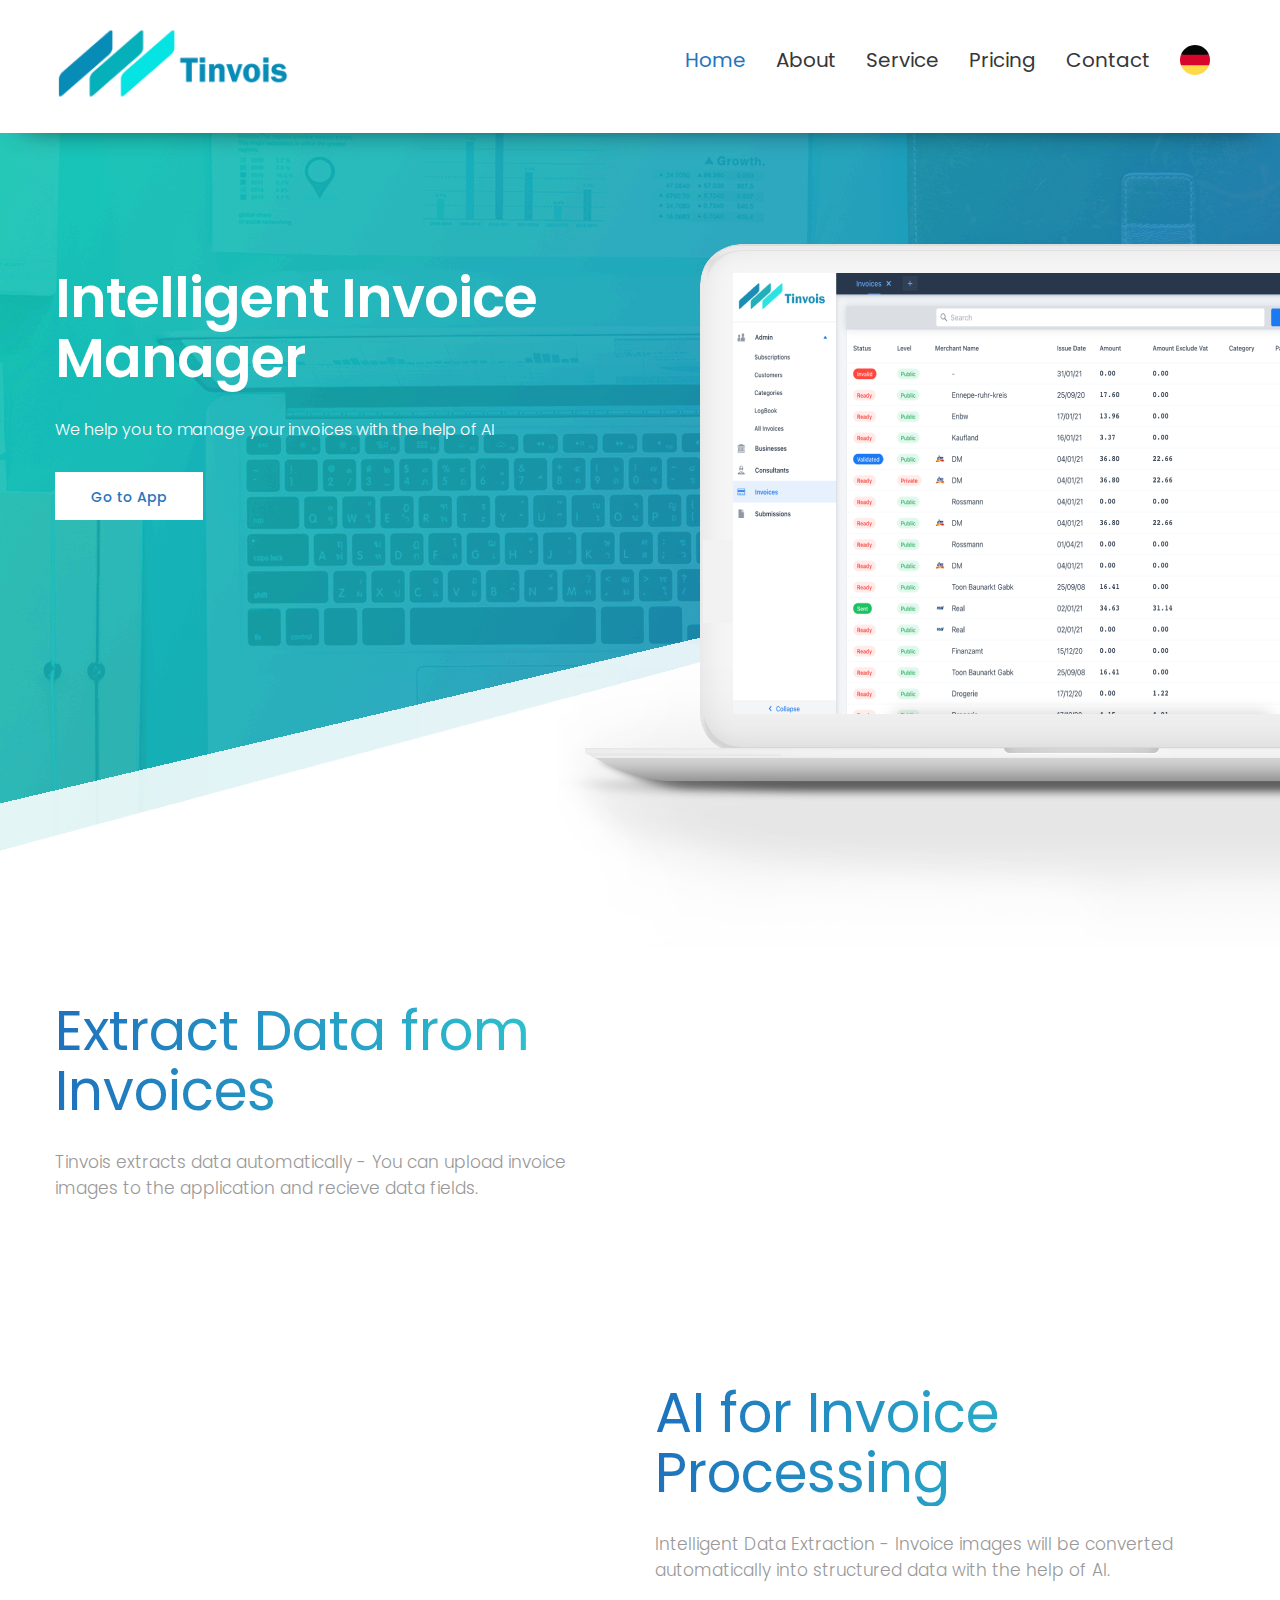
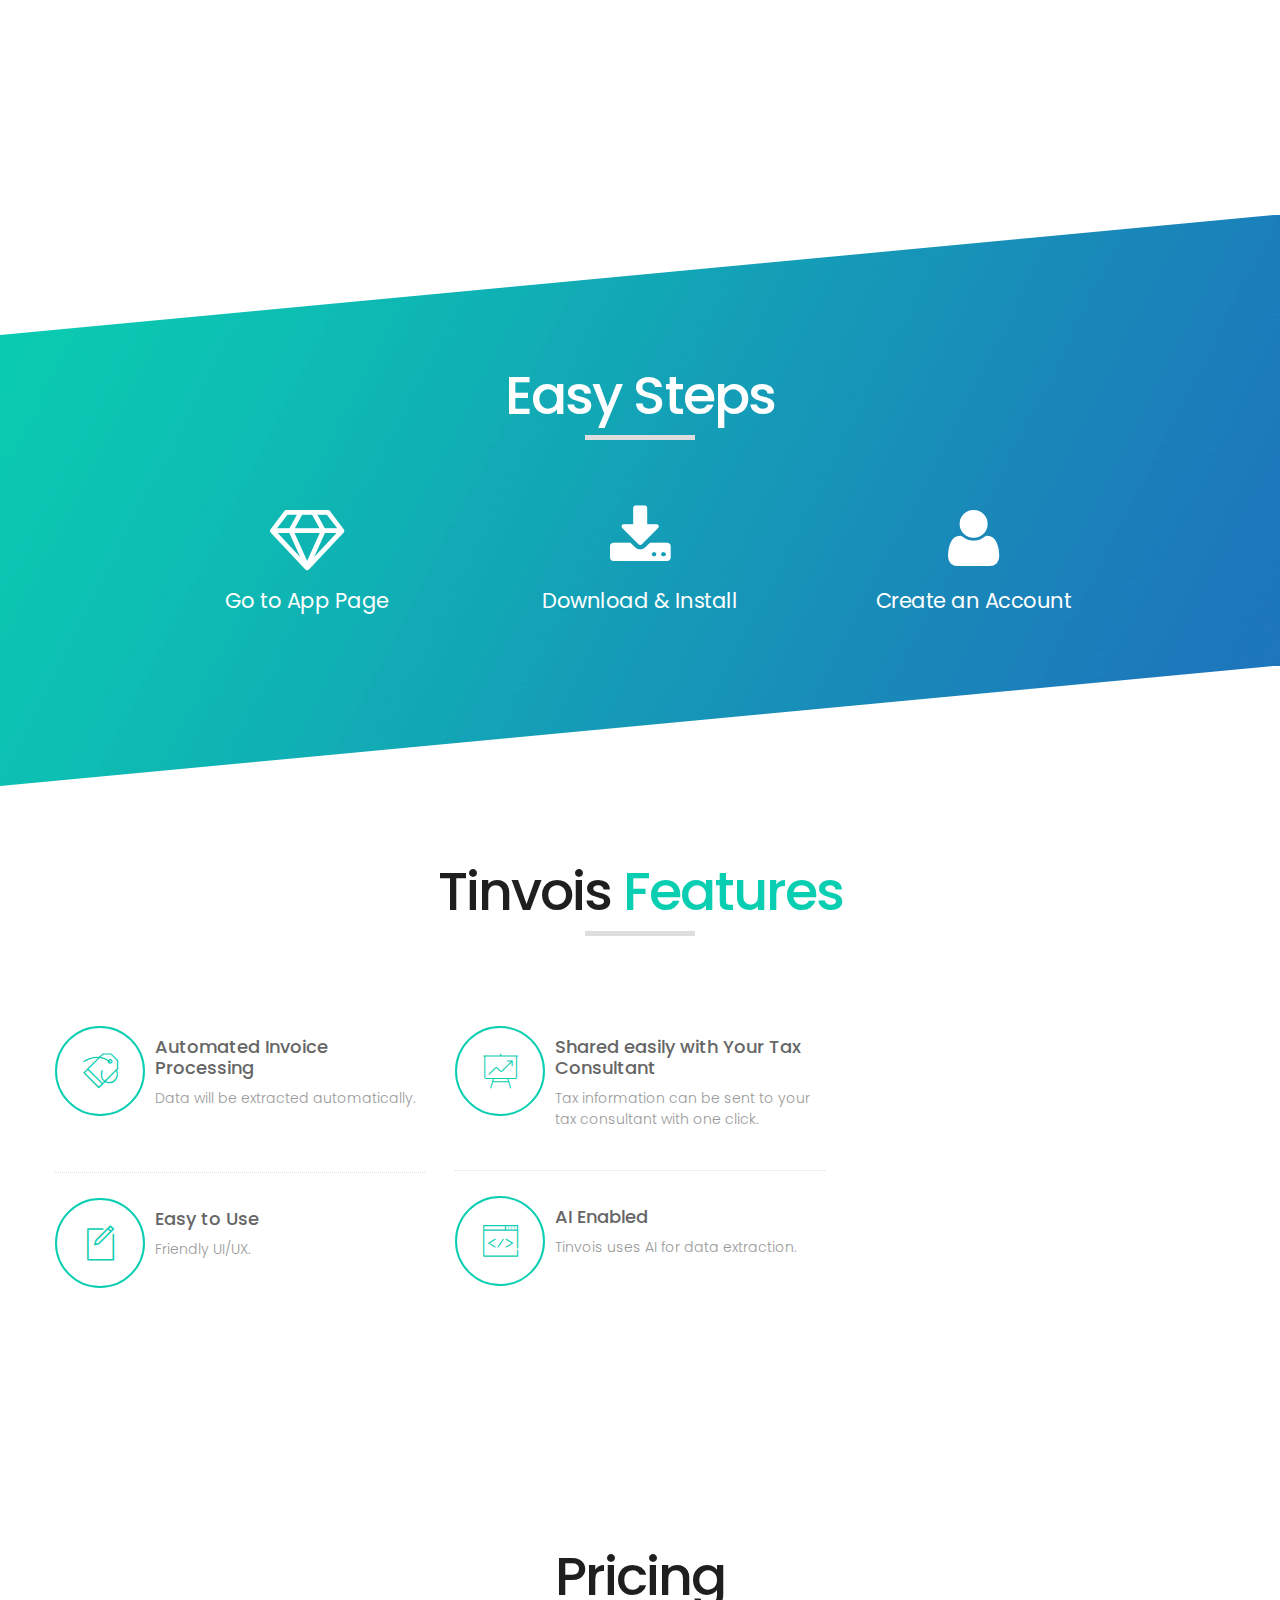
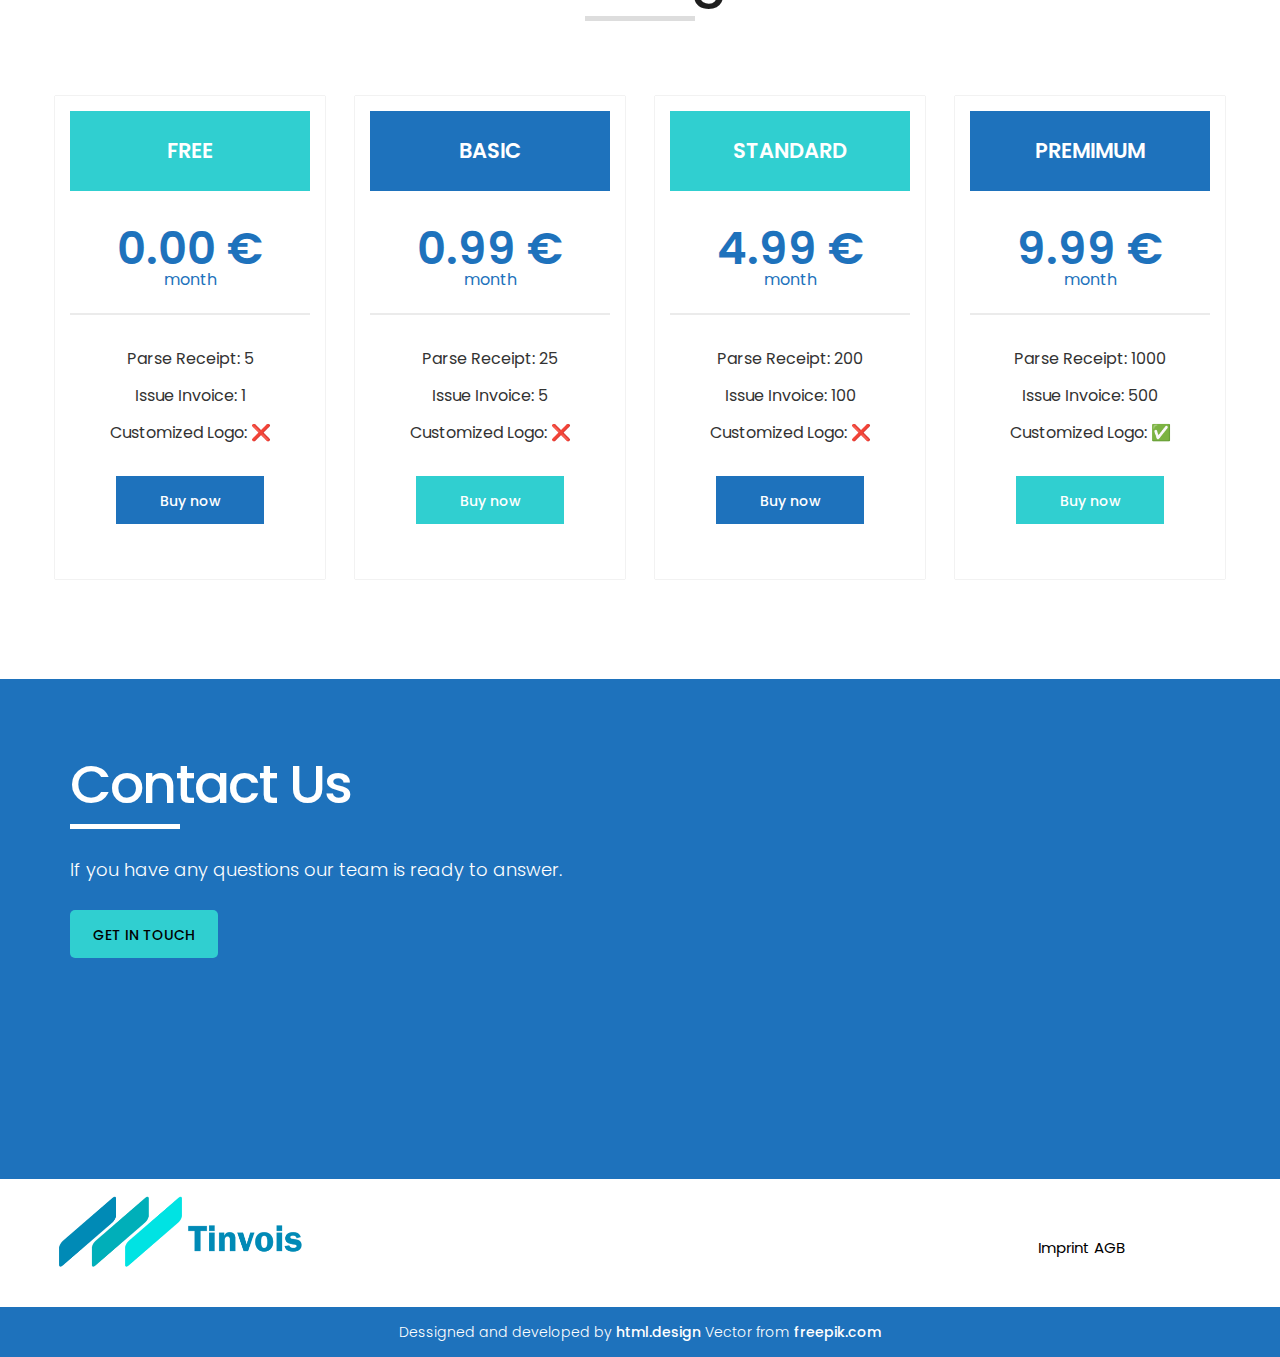
<file: index.html>
<!DOCTYPE html>
<html lang="en">
   <head>
      <!-- basic -->
      <meta charset="utf-8">
      <meta http-equiv="X-UA-Compatible" content="IE=edge">
      <!-- mobile metas -->
      <meta name="viewport" content="width=device-width, initial-scale=1">
      <meta name="viewport" content="initial-scale=1, maximum-scale=1">
      <!-- site metas -->
      <title>Tinvois</title>
      <meta name="keywords" content="">
      <meta name="description" content="">
      <meta name="author" content="">
      <!-- site icons -->

      <!-- bootstrap css -->
      <link rel="stylesheet" href="css/bootstrap.min.css" />
      <!-- site css -->
      <link rel="stylesheet" href="css/style.css" />
      <!-- responsive css -->
      <link rel="stylesheet" href="css/responsive.css" />
      <!-- colors css -->
      <link rel="stylesheet" href="css/colors.css" />
      <!-- wow animation css -->
      <link rel="stylesheet" href="css/animate.css" />

      <!--[if lt IE 9]>
      <script src="https://oss.maxcdn.com/libs/html5shiv/3.7.0/html5shiv.js"></script>
      <script src="https://oss.maxcdn.com/libs/respond.js/1.4.2/respond.min.js"></script>
      <![endif]-->
   </head>
   <body id="default_theme" class="home_page1">
      <!-- header -->
      <header class="header header_style1">
         <div class="container">
            <div class="row">
               <div class="col-md-9 col-lg-12">
                  <div class="logo"><a href="index.html"><img src="images/logo.png" alt="#" /></a></div>
                  <div class="main_menu float-right">
                     <div class="menu">
                        <ul class="clearfix">
                           <li class="active"><a href="index.html">Home</a></li>
                           <li><a href="#about-sec">About</a></li>
                           <li><a href="#service-sec">Service</a></li>
                           <!--li><a href="screenshots.html">Screenshots</a></li-->
                           <li><a href="#price-sec">Pricing</a></li>
                           <!--li><a href="team.html">Team</a></li-->
                           <li><a href="#contact-sec">Contact</a></li>
                           <li><a class="smoth-scroll" href="de/"><svg version="1.1" id="Layer_1" width="30px" xmlns="http://www.w3.org/2000/svg" xmlns:xlink="http://www.w3.org/1999/xlink" x="0px"
                              y="0px" viewBox="0 0 512 512" style="enable-background:new 0 0 512 512;" xml:space="preserve">
                              <path style="fill:#FFDA44;" d="M15.923,345.043C52.094,442.527,145.929,512,256,512s203.906-69.473,240.077-166.957L256,322.783
                             L15.923,345.043z" />
                              <path
                                  d="M256,0C145.929,0,52.094,69.472,15.923,166.957L256,189.217l240.077-22.261C459.906,69.472,366.071,0,256,0z" />
                              <path style="fill:#D80027;" d="M15.923,166.957C5.633,194.69,0,224.686,0,256s5.633,61.31,15.923,89.043h480.155
                             C506.368,317.31,512,287.314,512,256s-5.632-61.31-15.923-89.043H15.923z" />                              
                          </svg> </a></li>
                        </ul>
                     </div>
                  </div>
               </div>
               <!--div class="col-md-3 col-lg-2">
                  <div class="right_bt"><a class="bt_main" href="index.html">Get Support</a> </div>
               </div-->
            </div>
         </div>
      </header>
      <section id="banner_parallax" class="slide_banner1">
         <div class="container">
            <div class="row">
               <div class="col-md-6">
                  <div class="full">
                     <div class="slide_cont">
                        <h2>Intelligent Invoice Manager</h2>
                        <p>We help you to manage your invoices with the help of AI</p>
                        <div class="full slide_bt"> <a class="white_bt bt_main" href="https://tinvois.de/tinvois/">Go to App</a> </div>
                     </div>
                  </div>
               </div>
               <div class="col-md-6">
                  <div class="full">
                     <div class="slide_pc_img wow fadeInRight" data-wow-delay="1s" data-wow-duration="2s"> <img src="images/pc-banner.png" alt="#" /> </div>
                  </div>
               </div>
            </div>
         </div>
      </section>
      <!-- end header -->
      <!-- section -->
      <section id="about-sec" class="layout_padding padding_top_0">
         <div class="container">
            <div class="row margin_bottom_30" style="margin-bottom: 10%;">
               <!-- featured cont -->
               <div class="col-md-6 cont_theme_blog">
                  <div class="full">
                     <h3>Extract Data from Invoices</h3>
                     <p>Tinvois extracts data automatically - You can upload invoice images 
                        to the application and recieve data fields. </p>
                  </div>
               </div>
               <!-- end featured cont -->
               <!-- featured image -->
               <div class="col-md-6 wow fadeInRight" data-wow-delay="0.5" data-wow-duration="1s">
                  <div class="full">
                     <div class="center"><img src="images/icon1.png" alt="#" /></div>
                  </div>
               </div>
               <!-- end featured image -->
            </div>
            <div class="row margin_bottom_30" style="margin-bottom: 10%;">
               <!-- featured image -->
               <div class="col-md-6 wow fadeInLeft" data-wow-delay="0.5" data-wow-duration="1s">
                  <div class="full">
                     <div class="center"><img src="images/icon2.png" alt="#" /></div>
                  </div>
               </div>
               <!-- end featured image -->
               <!-- featured cont -->
               <div class="col-md-6 cont_theme_blog">
                  <div class="full">
                     <h3>AI for Invoice Processing</h3>
                     <p>Intelligent Data Extraction - Invoice images will be converted automatically into structured data with the help of AI.</p>
                  </div>
               </div>
               <!-- end featured cont -->
            </div>
            <!--div class="row margin_bottom_30">

               <div class="col-md-6 cont_theme_blog">
                  <div class="full">
                     <h3>Auricle integrated all populatar tools</h3>
                     <p>Sed ut perspiciatis unde omnis iste natus error sit voluptatem accusantium doloremque laudantium, totam rem aperiam, eaque ipsa quae ab illo inventore veritatis et quasi architecto beatae vitae dicta sunt explicabo.<br><br>Ut enim ad minima veniam quis nostrum exercitationem ullam corporis..!</p>
                  </div>
               </div>

               <div class="col-md-6 wow fadeInRight" data-wow-delay="0.5" data-wow-duration="1s">
                  <div class="full">
                     <div class="center"><img src="images/ser3.png" alt="#" /></div>
                  </div>
               </div>

            </div-->
         </div>
      </section>
      <!-- end section -->
      <!-- section -->
      <!--section class="layout_padding gradiant_bg cross_layout">
         <div class="container">
            <div class="row">
               <div class="col-md-4">
                  <div class="information_blogs">
                     <div class="imf_icon"><img src="images/icon1.png" alt="#" /></div>
                     <div class="imf_head">
                        <h3>Awesome Features</h3>
                     </div>
                     <div class="imf_cont">
                        <p>Sed ut perspiciatis unde omnis iste natus error sit voluptatem accusa ntium</p>
                     </div>
                     <div class="imf_read"><a href="#">Read More</a></div>
                  </div>
               </div>
               <div class="col-md-4">
                  <div class="information_blogs">
                     <div class="imf_icon"><img src="images/icon2.png" alt="#" /></div>
                     <div class="imf_head">
                        <h3>Creative Design</h3>
                     </div>
                     <div class="imf_cont">
                        <p>Sed ut perspiciatis unde omnis iste natus error sit voluptatem accusa ntium</p>
                     </div>
                     <div class="imf_read"><a href="#">Read More</a></div>
                  </div>
               </div>
               <div class="col-md-4">
                  <div class="information_blogs">
                     <div class="imf_icon"><img src="images/icon3.png" alt="#" /></div>
                     <div class="imf_head">
                        <h3>24 Hours Supports</h3>
                     </div>
                     <div class="imf_cont">
                        <p>Sed ut perspiciatis unde omnis iste natus error sit voluptatem accusa ntium</p>
                     </div>
                     <div class="imf_read"><a href="#">Read More</a></div>
                  </div>
               </div>
            </div>
         </div>
      </section-->
      <!-- end section -->

       <!-- section -->
       <section class="layout_padding gradiant_bg cross_layout">
         <div class="container">
            <div class="row">
               <div class="col-sm-12">
                  <div class="full text_align_center white_fonts">
                     <div class="heading_main center_head_border heading_style_1">
                        <h2>Easy <span>Steps</span></h2>
                     </div>
                  </div>
               </div>
            </div>
            <div class="row step_section">
               <div class="offset-xl-1 col-xl-10 col-md-12">
                  <div class="row">
                     <div class="col-lg-4 col-md-6 col-sm-12 col-xs-12">
                        <div class="step_blog arrow_right_step">
                           <div class="step_inner">
                              <i class="fa fa-diamond"></i><br>
                              <p>Go to App Page</p>
                           </div>
                        </div>
                     </div>
                     <div class="col-lg-4 col-md-6 col-sm-12 col-xs-12">
                        <div class="step_blog">
                           <div class="step_inner">
                              <i class="fa fa-download"></i><br>
                              <p>Download & Install</p>
                           </div>
                        </div>
                     </div>
                     <div class="col-lg-4 col-md-6 col-sm-12 col-xs-12">
                        <div class="step_blog">
                           <div class="step_inner">
                              <i class="fa fa-user"></i><br>
                              <p>Create an Account</p>
                           </div>
                        </div>
                     </div>
                     
                     <!--div class="col-lg-3 col-md-6 col-sm-12 col-xs-12">
                        <div class="step_blog">
                           <div class="step_inner">
                              <i class="fa fa-thumbs-up"></i><br>
                              <p>Enjoy & Rate us!</p>
                           </div>
                        </div>
                     </div-->
                  </div>
               </div>
            </div>
         </div>
      </section>
      <!-- end section -->
      
      <!-- section -->
      <section id="service-sec" class="layout_padding layer_style">
         <div class="container">
            <div class="row">
               <div class="col-sm-12">
                  <div class="full text_align_center">
                     <div class="heading_main center_head_border heading_style_1">
                        <h2>Tinvois <span>Features</span></h2>
                     </div>
                  </div>
               </div>
            </div>
            <div class="row app-features">
               <div class="col-md-4 col-sm-6 col-xs-12">
                  <ul class="features-left">
                     <!--li>
                        <i class="flaticon-wordpress-logo"></i>
                        <div class="fl-inner">
                           <h4>WordPress Installation</h4>
                           <p>Lorem Ipsum dolroin gravida nibh vel velit auctor aliquet. </p>
                        </div>
                     </li-->
                     <!--li>
                        <i class="flaticon-windows"></i>
                        <div class="fl-inner">
                           <h4>Browser Compatible</h4>
                           <p>Lorem Ipsum dolroin gravida nibh vel velit auctor aliquet. </p>
                        </div>
                     </li-->
                     <li>
                        <i class="flaticon-price-tag"></i>
                        <div class="fl-inner">
                           <h4>Automated Invoice Processing</h4>
                           <p>Data will be extracted automatically.</p>
                           <br/>
                        </div>
                     </li>
                     <li>
                        <i class="flaticon-new-file"></i>
                        <div class="fl-inner">
                           <h4>Easy to Use</h4>
                           <p>Friendly UI/UX.</p>
                        </div>
                     </li>
                  </ul>
               </div>
               <div class="col-md-4 col-sm-6 col-xs-12">
                  <ul class="features-right">
                     <!--li>
                        <i class="flaticon-pantone"></i>
                        <div class="fr-inner">
                           <h4>Limitless Colors</h4>
                           <p>Lorem Ipsum dolroin gravida nibh vel velit auctor aliquet. </p>
                        </div>
                     </li-->
                     <!--li>
                        <i class="flaticon-cloud-computing"></i>
                        <div class="fr-inner">
                           <h4>Lifetime Update</h4>
                           <p>Lorem Ipsum dolroin gravida nibh vel velit auctor aliquet. </p>
                        </div>
                     </li-->
                     <li>
                        <i class="flaticon-line-graph"></i>
                        <div class="fr-inner">
                           <h4>Shared easily with Your Tax Consultant</h4>
                           <p>Tax information can be sent to your tax consultant with one click. </p>
                        </div>
                     </li>
                     <li>
                        <i class="flaticon-coding"></i>
                        <div class="fr-inner">
                           <h4>AI Enabled</h4>
                           <p>Tinvois uses AI for data extraction.</p>
                        </div>
                     </li>
                  </ul>
               </div>
               <div class="col-md-4 wow fadeInRight" data-wow-delay="0.5" data-wow-duration="1s">
                  <div class="full">
                     <div class="center">
                        <img src="images/invoice_process.jpg" alt="#" style="max-width: 100%;"/>
                     </div>
                  </div>
               </div>
            </div>
         </div>
      </section>
      <!-- end section -->
     
      <!-- section -->
      <section id="price-sec" class="layout_padding">
         <div class="container" >
            <div class="row">
               <div class="full">
                  <div class="row">
                     <div class="col-sm-12">
                        <div class="full text_align_center">
                           <div class="heading_main center_head_border heading_style_1">
                              <h2>Pricing</h2>
                           </div>
                        </div>
                     </div>
                  </div>
               </div>
            </div>
            <div class="row">
               <div class="col-sm-12">
                  <div class="full" style="margin-top:10px;">
                     <div class="row">
                        <div class="col-sm-12 col-md-3">
                           <div class="table_price text_align_center">
                              <div class="table_price_head">
                                 <h5>Free</h5>
                              </div>
                              <div class="table_price_cont">
                                 <div class="table_price_per">
                                    <p>0.00 &euro;<br>
                                       <small>month</small>
                                    </p>
                                 </div>
                                 <div class="table_price_cont_bottm">
                                    <ul>
                                       <li>Parse Receipt: 5</li>
                                       <li>Issue Invoice: 1</li>
                                       <li>Customized Logo: &#10060;</li>
                                    </ul>
                                 </div>
                              </div>
                              <div class="table_price_bottm"> <a class="bt_main" href="index.html">Buy now</a> </div>
                           </div>
                        </div>
                        <div class="col-sm-12 col-md-3">
                           <div class="active_price table_price text_align_center">
                              <div class="table_price_head">
                                 <h5>Basic</h5>
                              </div>
                              <div class="table_price_cont">
                                 <div class="table_price_per">
                                    <p>0.99 &euro;<br>
                                       <small>month</small>
                                    </p>
                                 </div>
                                 <div class="table_price_cont_bottm">
                                    <ul>
                                       <li>Parse Receipt: 25</li>
                                       <li>Issue Invoice: 5</li>
                                       <li>Customized Logo: &#10060;</li>
                                    </ul>
                                 </div>
                              </div>
                              <div class="table_price_bottm"> <a class="reverse_bt bt_main" href="index.html">Buy now</a> </div>
                           </div>
                        </div>
                        <div class="col-sm-12 col-md-3">
                           <div class="table_price text_align_center">
                              <div class="table_price_head">
                                 <h5>Standard</h5>
                              </div>
                              <div class="table_price_cont">
                                 <div class="table_price_per">
                                    <p>4.99 &euro;<br>
                                       <small>month</small>
                                    </p>
                                 </div>
                                 <div class="table_price_cont_bottm">
                                    <ul>
                                       <li>Parse Receipt: 200</li>
                                       <li>Issue Invoice: 100</li>
                                       <li>Customized Logo: &#10060;</li>
                                    </ul>
                                 </div>
                              </div>
                              <div class="table_price_bottm"> <a class="bt_main" href="index.html">Buy now</a> </div>
                           </div>
                        </div>

                        <div class="col-sm-12 col-md-3">
                           <div class="active_price table_price text_align_center">
                              <div class="table_price_head">
                                 <h5>Premimum</h5>
                              </div>
                              <div class="table_price_cont">
                                 <div class="table_price_per">
                                    <p>9.99 &euro;<br>
                                       <small>month</small>
                                    </p>
                                 </div>
                                 <div class="table_price_cont_bottm">
                                    <ul>
                                       <li>Parse Receipt: 1000</li>
                                       <li>Issue Invoice: 500</li>
                                       <li>Customized Logo: &#9989;</li>
                                    </ul>
                                 </div>
                              </div>
                              <div class="table_price_bottm"> <a class="reverse_bt bt_main" href="index.html">Buy now</a> </div>                              
                           </div>
                        </div>

                     </div>
                  </div>
               </div>
            </div>
         </div>
      </section>
      <!-- end section -->
      <!-- section -->
      <section id="contact-sec" class="contact_section">
         <div class="container-fluid">
            <div class="row">
               <!-- <div class="col-xs-12 col-sm-12 col-md-6" style="padding:0;">
                  <div class="full">
                     <div><iframe src="https://www.google.com/maps/embed?pb=!1m18!1m12!1m3!1d5114.361363570041!2d7.498712879394046!3d51.487843747740484!2m3!1f0!2f0!3f0!3m2!1i1024!2i768!4f13.1!3m3!1m2!1s0x47b9170771f89335%3A0xe619f3b0a88c6139!2sStiftskamp%2018%2C%2044263%20Dortmund%2C%20Germany!5e0!3m2!1sen!2s!4v1607438018065!5m2!1sen!2s" width="100%" height="500px"  frameborder="0" style="border:0;" allowfullscreen="" aria-hidden="false" tabindex="0"></iframe></div>
                  </div>
               </div> -->
               <div class="col-xs-12 col-sm-12 col-md-6" style="padding:0;">
                  <div class="full">
                     <div class="contact_form white_heading_border">
                        <div class="contact_form_inner">
                           <div class="full_heading white_fonts heading_main heading_style_1">
                              <h2>Contact <span>Us</span></h2>
                           </div>
                           <!--p>Sed ut perspiciatis unde omnis iste natus error sit voluptatem accusantium doloremque laudantium, totam rem aperiam, eaque ipsa quae ab illo inventore veritatis et quasi architecto beatae vitae dicta sunt explicabo.</p-->
                           <div class="form_contact">
                              
                              <p style="font-size: 1.2rem">If you have any questions our team is ready to answer.</p>
                              
                              
                              <div class="field">
                                 <button type="button" class="field_bt"><a href="mailto:service.tinvois@gmail.com">GET IN TOUCH</a></button>
                              </div>
                              
                              <!--form id="contactform">
                                 <fieldset>
                                    <div class="field">
                                       <input type="text" id="name" placeholder="Your name" required="">
                                    </div>
                                    <div class="field">
                                       <input type="text" name="name" placeholder="Your phone" required="">
                                    </div>
                                    <div class="field">
                                       <input type="email" id="email" placeholder="Email" required="">
                                    </div>
                                    <div class="field">
                                       <textarea id="body" placeholder="Message" required=""></textarea>
                                    </div>
                                    <div class="field">
                                       <button type="button" onclick="sendEmail()">Send</button>
                                    </div>
                                 </fieldset>
                              </form-->
                              <!--h4 class="sent-notif"></h4-->
                              <!-- end form -->
                           </div>
                        </div>
                     </div>
                  </div>
               </div>
            </div>
         </div>
      </section>
      <!-- end section -->
      <!-- footer -->
      <footer class="footer_style_2">
         <div class="footer_top">
            <div class="container">
               <div class="row">
                  <div class="col-xs-12 col-sm-6 col-md-6 col-lg-4">
                     <div class="full width_9" style="margin-bottom:25px;"> <a href="index.html"><img class="img-responsive" width="250" src="images/logo.png" alt="#"></a> </div>
                     <!-- <div class="full width_9">
                        <p>Our team reseraches on the full spectrum of Data Science ranging from Theoretical Foundations, Algorithms, Prototypes to industrial applications.</p>
                     </div> -->
                     
                  </div>
                  <div class="col-xs-12 col-sm-6 col-md-6 col-lg-1 margin_bottom_30"></div>
                  <div class="col-xs-12 col-sm-6 col-md-6 col-lg-3 margin_bottom_30">
                     <div class="full">
                        <div class="footer_blog_2 width_9">
                           <!--h3>Twitter Feed</h3>
                           <p><i class="fa fa-twitter"></i> Creative_Talent - 26 mins
                              Te invitamos a seguir la cta. de WEntrepreneur_ ¡Atrévete! #Emprendimiento #PyMES #Economía #Bussines #Negocios https://t.co/Y7tZMmxGHn
                           </p>
                           <p><i class="fa fa-twitter"></i> Creative_Talent - 26 mins
                              Te invitamos a seguir la cta. de WEntrepreneur_ ¡Atrévete! #Emprendimiento #PyMES #Economía #Bussines #Negocios https://t.co/Y7tZMmxGHn
                           </p-->
                           
                           <!-- <p>Rekloud Innovative Solutions UG<br/>
                              Stiftskamp 18,<br/>
                              44263 Dortmund</p> -->
                         
            
                        </div>
                     </div>
                  </div>
                  <!--div class="col-xs-12 col-sm-6 col-md-6 col-lg-2 margin_bottom_30">
                     <div class="full">
                        <div class="footer_blog_2">
                           <h3>Social</h3>
                        </div>
                     </div>
                     <div class="full">
                        <ul class="footer-links">
                           <li><a href="#"><i class="fa fa-facebook"></i> 256 Likes</a></li>
                           <li><a href="#"><i class="fa fa-github"></i> 57+ Projects</a></li>
                           <li><a href="#"><i class="fa fa-twitter"></i> 1,258 Followers</a></li>
                           <li><a href="#"><i class="fa fa-pinterest"></i> 2538+ Pins</a></li>
                        </ul>
                     </div>
                  </div-->
                  <div class="col-xs-12 col-sm-6 col-md-6 col-lg-3 " style="display: flex;justify-content: center;align-items: center;text-align: right;">
                     <div class="full">
                        <a href="./de/imprint.html">Imprint</a>
                        <a href="./files/AGB.pdf"scrollto">AGB</a>
                        <!-- <div class="footer_blog_2 width_9"> -->
                           <!--h3>Blog</h3-->
                           <!-- <h3>Links</h3> -->
                           <!-- <p><a style="color: #999" href="https://www.freepik.com/vectors/work">Work vector created by stories - www.freepik.com</a></p> -->
                        <!-- </div> -->
                        <!--div class="blog_post_footer">
                           <div class="blog_post_img"> <img width="80" height="80" src="images/scr1.png" alt="#"> </div>
                           <div class="blog_post_cont">
                              <p class="date">July 22, 2015</p>
                              <p class="post_head">Round and round like a carousel</p>
                           </div>
                        </div>
                        <div class="blog_post_footer">
                           <div class="blog_post_img"> <img width="80" height="80" src="images/scr2.png" alt="#"> </div>
                           <div class="blog_post_cont">
                              <p class="date">July 22, 2015</p>
                              <p class="post_head">Round and round like a carousel</p>
                           </div>
                        </div>
                        <div class="blog_post_footer">
                           <div class="blog_post_img"> <img width="80" height="80" src="images/scr3.png" alt="#"> </div>
                           <div class="blog_post_cont">
                              <p class="date">July 22, 2015</p>
                              <p class="post_head">Round and round like a carousel</p>
                           </div>
                        </div-->
                     </div>
                  </div>
               </div>
            </div>
         </div>
         <!-- footer bottom -->
         <div class="footer_bottom">
            <p>Dessigned and developed by <strong>html.design</strong> Vector from <strong>freepik.com</strong></p>
            
         </div>
      </footer>
      <!-- end footer -->
      <!--=========== js section ===========-->
      <!-- jQuery (necessary for Bootstrap's JavaScript) -->

      
      <script src="js/jquery.min.js"></script>
      <script src="js/popper.min.js"></script>
      <script src="js/bootstrap.min.js"></script>
      <!-- wow animation -->
      <script src="js/wow.js"></script>
      <!-- custom js -->
      <script src="js/custom.js"></script>
      <!-- google map js -->
      <!--script src="https://maps.googleapis.com/maps/api/js?key=AIzaSyA8eaHt9Dh5H57Zh0xVTqxVdBFCvFMqFjQ&callback=initMap"></script-->
      <!-- end google map js -->
   </body>
</html>
</file>
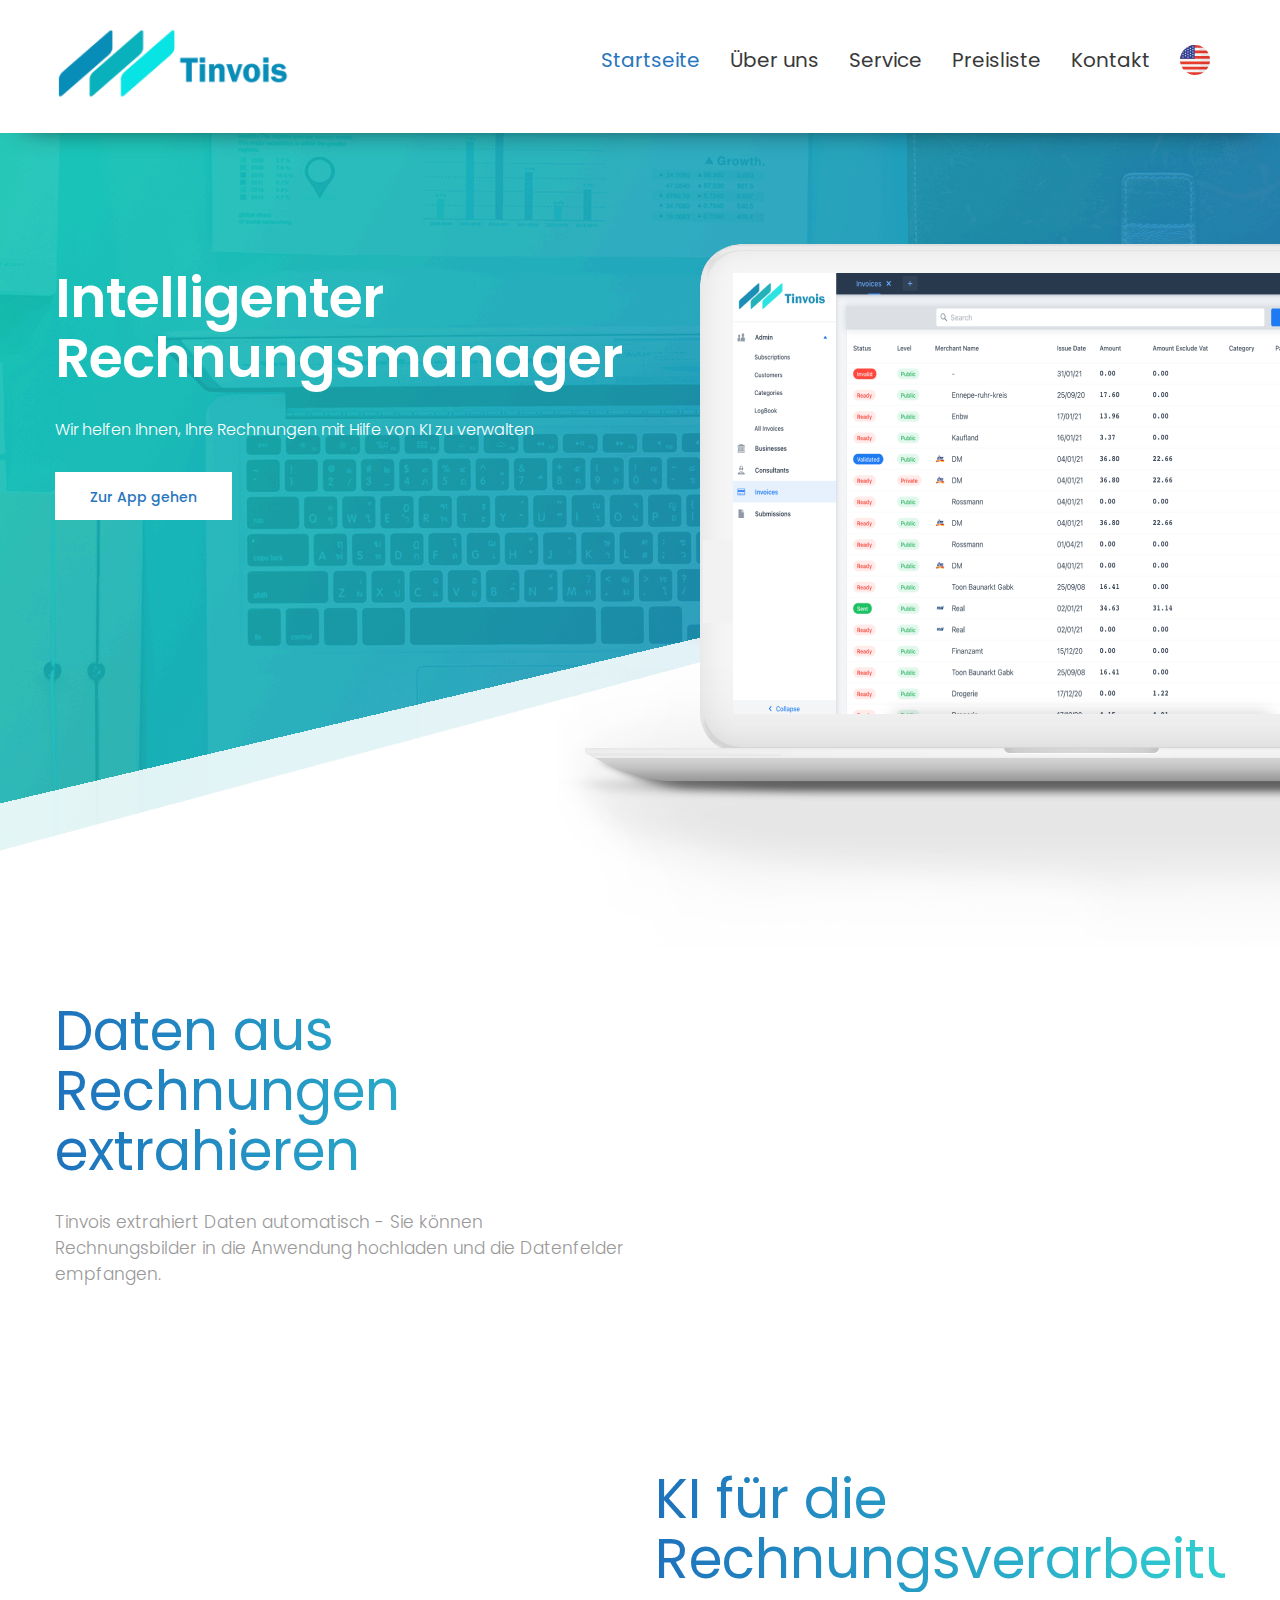
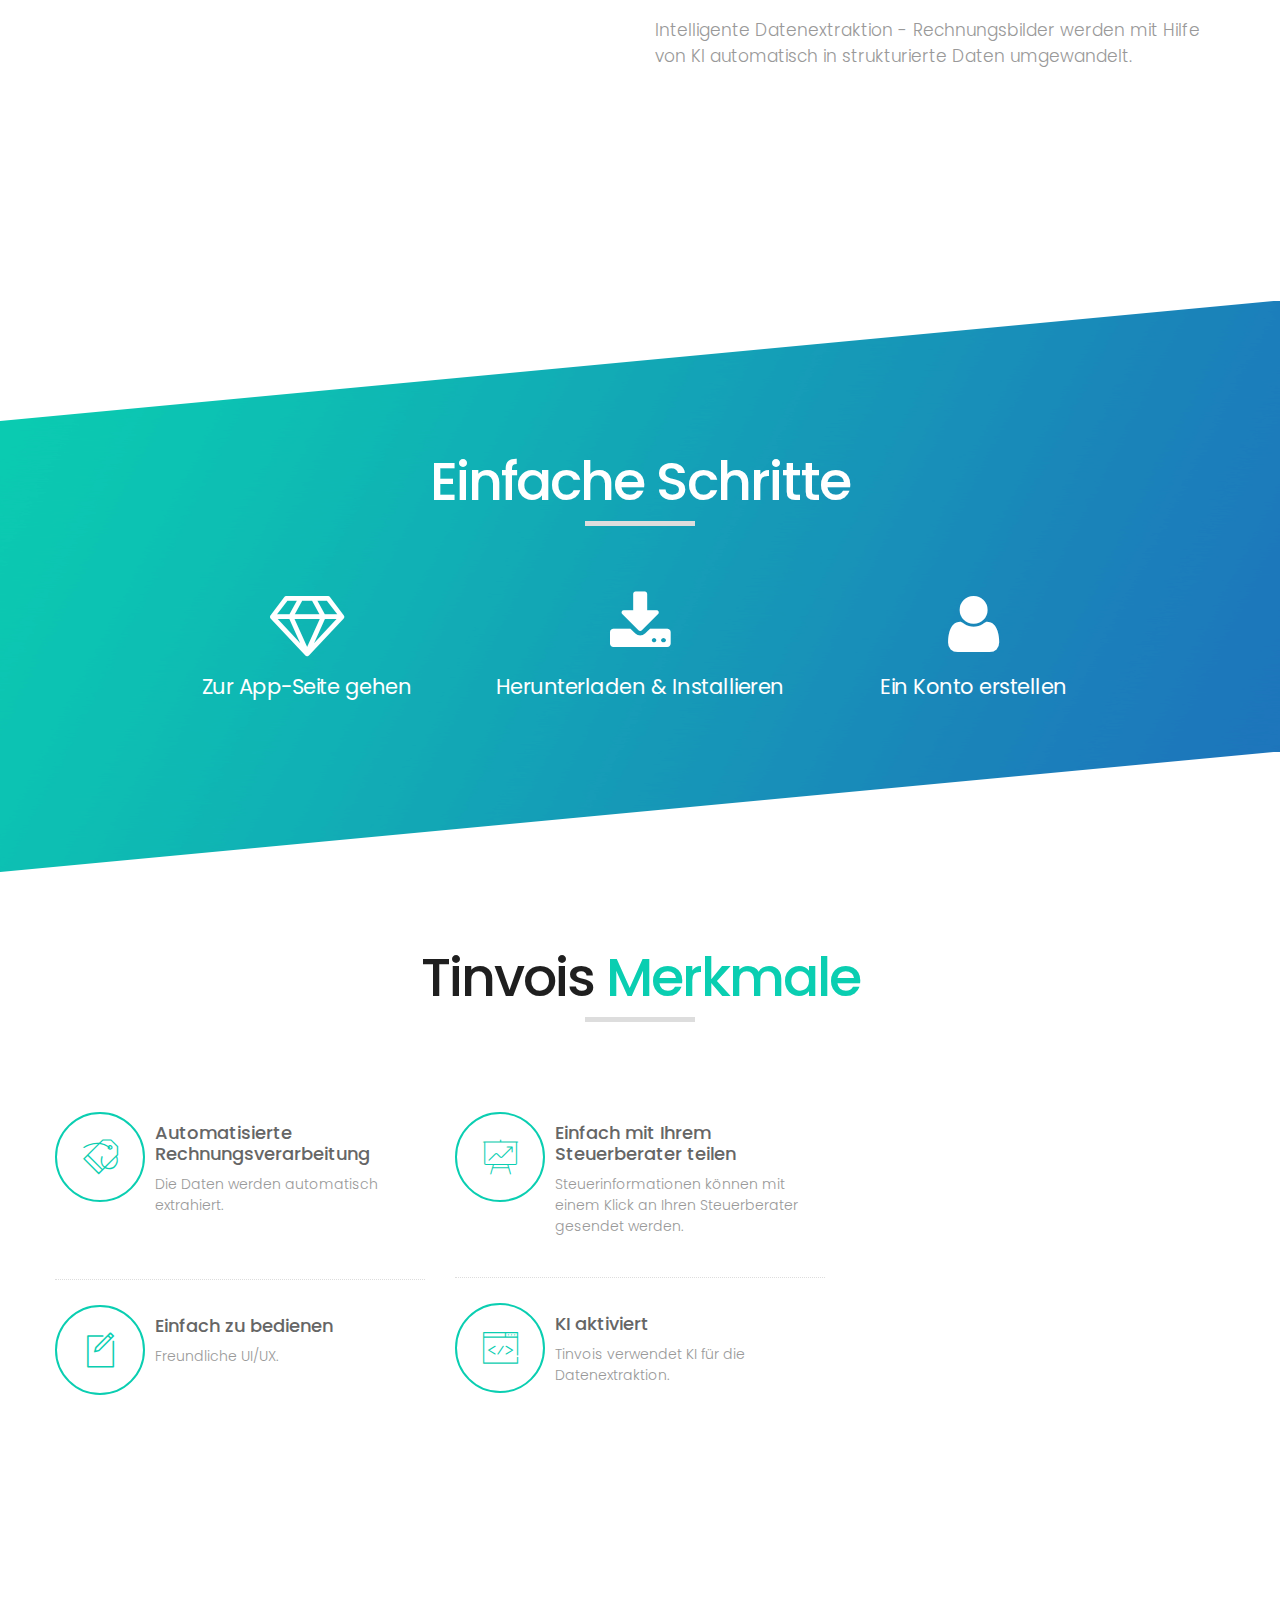
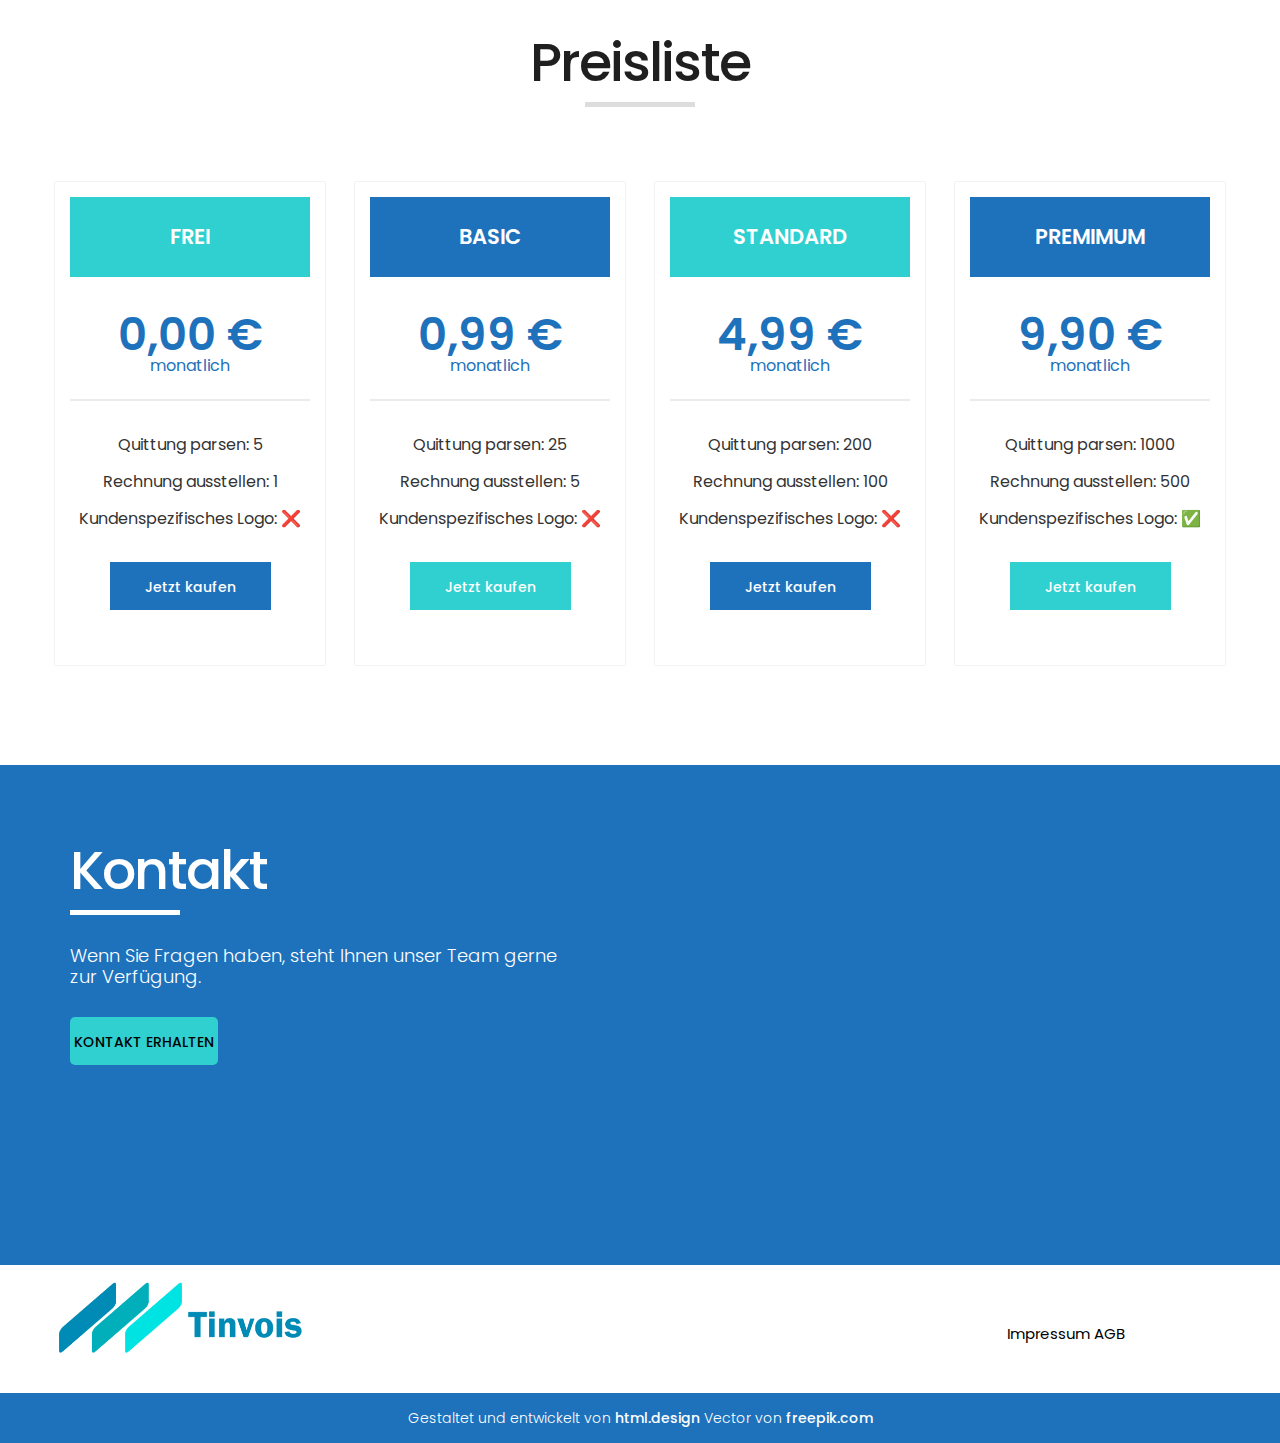
<file: de/index.html>
<!DOCTYPE html>
<html lang="en">
   <head>
      <!-- basic -->
      <meta charset="utf-8">
      <meta http-equiv="X-UA-Compatible" content="IE=edge">
      <!-- mobile metas -->
      <meta name="viewport" content="width=device-width, initial-scale=1">
      <meta name="viewport" content="initial-scale=1, maximum-scale=1">
      <!-- site metas -->
      <title>Tinvois</title>
      <meta name="keywords" content="">
      <meta name="description" content="">
      <meta name="author" content="">
      <!-- site icons -->

      <!-- bootstrap css -->
      <link rel="stylesheet" href="../css/bootstrap.min.css" />
      <!-- site css -->
      <link rel="stylesheet" href="../css/style.css" />
      <!-- responsive css -->
      <link rel="stylesheet" href="../css/responsive.css" />
      <!-- colors css -->
      <link rel="stylesheet" href="../css/colors.css" />
      <!-- wow animation css -->
      <link rel="stylesheet" href="../css/animate.css" />

      <!--[if lt IE 9]>
      <script src="https://oss.maxcdn.com/libs/html5shiv/3.7.0/html5shiv.js"></script>
      <script src="https://oss.maxcdn.com/libs/respond.js/1.4.2/respond.min.js"></script>
      <![endif]-->
   </head>
   <body id="default_theme" class="home_page1">
      <!-- header -->
      <header class="header header_style1">
         <div class="container">
            <div class="row">
               <div class="col-md-9 col-lg-12">
                  <div class="logo"><a href="index.html"><img src="../images/logo.png" alt="#" /></a></div>
                  <div class="main_menu float-right">
                     <div class="menu">
                        <ul class="clearfix">
                           <li class="active"><a href="index.html">Startseite</a></li>
                           <li><a href="#about-sec">Über uns</a></li>
                           <li><a href="#service-sec">Service</a></li>
                           <!--li><a href="screenshots.html">Screenshots</a></li-->
                           <li><a href="#price-sec">Preisliste</a></li>
                           <!--li><a href="team.html">Team</a></li-->
                           <li><a href="#contact-sec">Kontakt</a></li>
                           <li><a class="smoth-scroll" href="../"><svg version="1.1" id="Capa_1" width="30px" xmlns="http://www.w3.org/2000/svg" xmlns:xlink="http://www.w3.org/1999/xlink" x="0px"
                              y="0px" viewBox="0 0 473.677 473.677" style="enable-background:new 0 0 473.677 473.677;" xml:space="preserve">
                              <g>
                                  <rect x="1.068" y="258.99" style="fill:#C42126;" width="471.56" height="0.007" />
                                  <rect x="25.629" y="129.7" style="fill:#C42126;" width="422.42" height="0.007" />
                                  <rect x="8.831" y="172.79" style="fill:#C42126;" width="456" height="0.007" />
                                  <polygon style="fill:#C42126;" points="101.793,431.36 371.888,431.36 371.902,431.345 101.778,431.345 	" />
                                  <path style="fill:#C42126;"
                                      d="M236.837,0c-4.652,0-9.267,0.168-13.848,0.43h27.699C246.103,0.168,241.489,0,236.837,0z" />
                                  <rect x="0.978" y="215.89" style="fill:#C42126;" width="471.71" height="0.007" />
                              </g>
                              <path style="fill:#E7E7E7;" d="M306.838,86.609H419.93c-13.433-16.353-29.045-30.829-46.341-43.084h-84.922
                             C295.694,55.888,301.737,70.476,306.838,86.609z" />
                              <path style="fill:#DC3027;" d="M288.667,43.525h84.922C338.482,18.646,296.333,3.066,250.688,0.43h-7.292
                             C264.88,3.134,274.748,19.034,288.667,43.525z" />
                              <path style="fill:#E7E7E7;" d="M464.846,172.794c-4.211-15.018-9.858-29.427-16.798-43.084H317.94
                             c2.636,13.833,4.716,28.282,6.256,43.084H464.846z" />
                              <path style="fill:#DC3027;" d="M310.622,129.703h137.422c-7.831-15.403-17.239-29.857-28.114-43.091H299.886
                             C304.119,100.011,307.713,114.465,310.622,129.703z" />
                              <path style="fill:#E7E7E7;" d="M329.178,258.98h143.431c0.681-7.288,1.066-14.674,1.066-22.138c0-7.064-0.37-14.038-0.976-20.949
                             H329.212C329.679,230.223,329.671,244.658,329.178,258.98z" />
                              <path style="fill:#DC3027;" d="M472.703,215.886c-1.298-14.798-3.964-29.195-7.857-43.084H318.154
                             c1.473,14.109,2.446,28.544,2.921,43.084H472.703z" />
                              <path style="fill:#E7E7E7;" d="M315.465,345.166h131.962c7.038-13.642,12.774-28.062,17.075-43.091H321.845
                             C320.274,316.899,318.142,331.345,315.465,345.166z" />
                              <path style="fill:#DC3027;" d="M464.506,302.072c3.975-13.885,6.735-28.282,8.107-43.084H324.709
                             c-0.505,14.551-1.507,28.982-3.01,43.084L464.506,302.072L464.506,302.072z" />
                              <path style="fill:#E7E7E7;" d="M371.902,431.345c17.546-12.206,33.379-26.697,47.025-43.084H307.806
                             c-5.194,16.2-11.361,30.765-18.515,43.084L371.902,431.345L371.902,431.345z" />
                              <g>
                                  <path style="fill:#DC3027;" d="M303.625,388.258h115.302c11.002-13.219,20.553-27.673,28.499-43.091h-132.93
                                C311.546,360.416,307.915,374.877,303.625,388.258z" />
                                  <path style="fill:#DC3027;" d="M228.254,473.509c-0.479-0.015-0.957-0.037-1.436-0.052
                                C227.297,473.471,227.776,473.494,228.254,473.509z" />
                                  <path style="fill:#DC3027;" d="M236.837,473.677c50.211,0,96.735-15.673,135.051-42.317h-85.715
                                C270.96,457.57,260.923,473.677,236.837,473.677z" />
                              </g>
                              <path style="fill:#C42126;" d="M236.837,473.677c-2.876,0-5.733-0.067-8.582-0.168C231.134,473.606,233.994,473.677,236.837,473.677
                             z" />
                              <path style="fill:#F3F4F5;" d="M296.509,43.525H100.092C82.793,55.78,67.184,70.255,53.747,86.609h260.929
                             C309.575,70.476,303.536,55.888,296.509,43.525z" />
                              <path style="fill:#E73625;" d="M100.092,43.525h196.417C282.587,19.034,264.88,3.134,243.396,0.43h-20.407
                             C177.344,3.066,135.195,18.646,100.092,43.525z" />
                              <path style="fill:#F3F4F5;" d="M8.835,172.794h322.83c-1.541-14.805-3.62-29.251-6.256-43.084H25.633
                             C18.692,143.368,13.046,157.776,8.835,172.794z" />
                              <path style="fill:#E73625;" d="M53.747,86.609C42.88,99.843,33.464,114.296,25.637,129.7h299.772
                             c-2.906-15.235-6.499-29.688-10.733-43.091C314.676,86.609,53.747,86.609,53.747,86.609z" />
                              <path style="fill:#F3F4F5;" d="M0.002,236.842c0,7.464,0.389,14.85,1.066,22.138h333.491c0.494-14.323,0.501-28.754,0.034-43.084
                             H0.978C0.372,222.804,0.002,229.778,0.002,236.842z" />
                              <path style="fill:#E73625;" d="M0.978,215.886h333.611c-0.475-14.543-1.451-28.974-2.921-43.084H8.831
                             C4.938,186.694,2.272,201.088,0.978,215.886z" />
                              <path style="fill:#F3F4F5;" d="M331.549,302.072H9.175c4.301,15.033,10.041,29.449,17.075,43.091h298.919
                             C327.847,331.345,329.974,316.899,331.549,302.072z" />
                              <path style="fill:#E73625;" d="M9.175,302.072h322.374c1.5-14.102,2.505-28.537,3.01-43.084H1.068
                             C2.44,273.793,5.204,288.187,9.175,302.072z" />
                              <path style="fill:#F3F4F5;" d="M101.778,431.345h194.009c7.154-12.322,13.324-26.884,18.515-43.084H54.753
                             C68.399,404.648,84.228,419.139,101.778,431.345z" />
                              <g>
                                  <path style="fill:#E73625;" d="M26.254,345.166c7.947,15.418,17.497,29.872,28.499,43.091h259.549
                                c4.286-13.38,7.917-27.841,10.867-43.091H26.254z" />
                                  <path style="fill:#E73625;" d="M226.818,473.456c0.479,0.015,0.957,0.037,1.436,0.052c2.85,0.101,5.707,0.168,8.582,0.168
                                c24.087,0,43.727-16.106,58.943-42.317H101.793C137.54,456.221,180.448,471.523,226.818,473.456z" />
                              </g>
                              <path style="fill:#283991;" d="M231.941,0.123C110.574,2.592,11.654,96.301,1.008,215.5h230.937V0.123H231.941z" />
                              <g>
                                  <polygon style="fill:#EFEFEF;" points="47.39,134.187 50.998,145.297 62.688,145.297 53.231,152.167 56.843,163.285 47.39,156.411 
                                37.94,163.285 41.545,152.167 32.091,145.297 43.781,145.297 	" />
                                  <polygon style="fill:#EFEFEF;" points="47.39,173.438 50.998,184.555 62.688,184.555 53.231,191.425 56.843,202.543 47.39,195.669 
                                37.94,202.543 41.545,191.425 32.091,184.555 43.781,184.555 	" />
                                  <polygon style="fill:#EFEFEF;" points="86.648,75.296 90.257,86.41 101.943,86.41 92.489,93.284 96.098,104.394 86.648,97.528 
                                77.194,104.394 80.803,93.284 71.345,86.41 83.035,86.41 	" />
                                  <polygon style="fill:#EFEFEF;" points="86.648,114.554 90.257,125.668 101.943,125.668 92.489,132.534 96.098,143.652 
                                86.648,136.786 77.194,143.652 80.803,132.534 71.345,125.668 83.035,125.668 	" />
                                  <polygon style="fill:#EFEFEF;" points="86.648,153.812 90.257,164.93 101.943,164.93 92.489,171.792 96.098,182.91 86.648,176.037 
                                77.194,182.91 80.803,171.792 71.345,164.93 83.035,164.93 	" />
                                  <path style="fill:#EFEFEF;" d="M17.585,182.91l-3.612-11.118l9.454-6.866H11.744l-0.262-0.811
                                c-1.283,3.968-2.442,7.984-3.511,12.045l0.165-0.123L17.585,182.91z" />
                                  <path style="fill:#EFEFEF;" d="M37.94,124.027l9.45-6.873l9.454,6.873l-3.612-11.118l9.454-6.873h-11.69l-3.609-11.11l-3.609,11.11
                                H39.47c-0.8,1.212-1.574,2.431-2.352,3.661l4.428,3.212L37.94,124.027z" />
                                  <path style="fill:#EFEFEF;" d="M86.648,58.27l9.45,6.866l-3.609-11.11l9.45-6.873h-6.75c-5.733,4.286-11.264,8.822-16.578,13.608
                                l-1.425,4.375L86.648,58.27z" />
                                  <path style="fill:#EFEFEF;" d="M116.452,45.511l9.454-6.873l9.45,6.873l-3.609-11.118l9.45-6.866h-11.686l-0.49-1.496
                                c-3.96,2.023-7.879,4.128-11.709,6.368l2.745,1.993L116.452,45.511z" />
                                  <polygon style="fill:#EFEFEF;" points="125.906,55.671 129.515,66.778 141.201,66.778 131.747,73.651 135.356,84.769 
                                125.906,77.895 116.452,84.769 120.061,73.651 110.604,66.778 122.293,66.778 	" />
                                  <polygon style="fill:#EFEFEF;" points="125.906,94.929 129.515,106.036 141.201,106.036 131.747,112.909 135.356,124.027 
                                125.906,117.153 116.452,124.027 120.061,112.909 110.604,106.036 122.293,106.036 	" />
                                  <polygon style="fill:#EFEFEF;" points="125.906,134.187 129.515,145.297 141.201,145.297 131.747,152.167 135.356,163.285 
                                125.906,156.411 116.452,163.285 120.061,152.167 110.604,145.297 122.293,145.297 	" />
                                  <polygon style="fill:#EFEFEF;" points="125.906,173.438 129.515,184.555 141.201,184.555 131.747,191.425 135.356,202.543 
                                125.906,195.669 116.452,202.543 120.061,191.425 110.604,184.555 122.293,184.555 	" />
                                  <polygon style="fill:#EFEFEF;" points="165.164,36.038 168.773,47.152 180.459,47.152 171.009,54.026 174.614,65.136 
                                165.164,58.27 155.707,65.136 159.319,54.026 149.862,47.152 161.551,47.152 	" />
                                  <polygon style="fill:#EFEFEF;" points="165.164,75.296 168.773,86.41 180.459,86.41 171.009,93.284 174.614,104.394 
                                165.164,97.528 155.707,104.394 159.319,93.284 149.862,86.41 161.551,86.41 	" />
                                  <polygon style="fill:#EFEFEF;" points="165.164,114.554 168.773,125.668 180.459,125.668 171.009,132.534 174.614,143.652 
                                165.164,136.786 155.707,143.652 159.319,132.534 149.862,125.668 161.551,125.668 	" />
                                  <polygon style="fill:#EFEFEF;" points="165.164,153.812 168.773,164.93 180.459,164.93 171.009,171.792 174.614,182.91 
                                165.164,176.037 155.707,182.91 159.319,171.792 149.862,164.93 161.551,164.93 	" />
                                  <polygon style="fill:#EFEFEF;" points="204.422,16.413 208.031,27.527 219.717,27.527 210.263,34.393 213.872,45.511 
                                204.422,38.637 194.965,45.511 198.577,34.393 189.12,27.527 200.806,27.527 	" />
                                  <polygon style="fill:#EFEFEF;" points="204.422,55.671 208.031,66.778 219.717,66.778 210.263,73.651 213.872,84.769 
                                204.422,77.895 194.965,84.769 198.577,73.651 189.12,66.778 200.806,66.778 	" />
                                  <polygon style="fill:#EFEFEF;" points="204.422,94.929 208.031,106.036 219.717,106.036 210.263,112.909 213.872,124.027 
                                204.422,117.153 194.965,124.027 198.577,112.909 189.12,106.036 200.806,106.036 	" />
                                  <polygon style="fill:#EFEFEF;" points="204.422,134.187 208.031,145.297 219.717,145.297 210.263,152.167 213.872,163.285 
                                204.422,156.411 194.965,163.285 198.577,152.167 189.12,145.297 200.806,145.297 	" />
                                  <polygon style="fill:#EFEFEF;" points="204.422,173.438 208.031,184.555 219.717,184.555 210.263,191.425 213.872,202.543 
                                204.422,195.669 194.965,202.543 198.577,191.425 189.12,184.555 200.806,184.555 	" />                            
                          </svg>
                          
                          </a> </li>
                        </ul>
                     </div>
                  </div>
               </div>
               <!--div class="col-md-3 col-lg-2">
                  <div class="right_bt"><a class="bt_main" href="index.html">Get Support</a> </div>
               </div-->
            </div>
         </div>
      </header>
      <section id="banner_parallax" class="slide_banner1">
         <div class="container">
            <div class="row">
               <div class="col-md-6">
                  <div class="full">
                     <div class="slide_cont">
                        <h2>Intelligenter Rechnungsmanager</h2>
                        <p>Wir helfen Ihnen, Ihre Rechnungen mit Hilfe von KI zu verwalten</p>
                        <div class="full slide_bt"> <a class="white_bt bt_main" href="https://tinvois.de/tinvois/">Zur App gehen</a> </div>
                     </div>
                  </div>
               </div>
               <div class="col-md-6">
                  <div class="full">
                     <div class="slide_pc_img wow fadeInRight" data-wow-delay="1s" data-wow-duration="2s"> <img src="../images/pc-banner.png" alt="#" /> </div>
                  </div>
               </div>
            </div>
         </div>
      </section>
      <!-- end header -->
      <!-- section -->
      <section id="about-sec" class="layout_padding padding_top_0">
         <div class="container">
            <div class="row margin_bottom_30" style="margin-bottom: 10%;">
               <!-- featured cont -->
               <div class="col-md-6 cont_theme_blog">
                  <div class="full">
                     <h3>Daten aus Rechnungen extrahieren</h3>
                     <p>Tinvois extrahiert Daten automatisch - Sie können Rechnungsbilder in die Anwendung hochladen und die Datenfelder empfangen. </p>
                  </div>
               </div>
               <!-- end featured cont -->
               <!-- featured image -->
               <div class="col-md-6 wow fadeInRight" data-wow-delay="0.5" data-wow-duration="1s">
                  <div class="full">
                     <div class="center"><img src="../images/icon1.png" alt="#" /></div>
                  </div>
               </div>
               <!-- end featured image -->
            </div>
            <div class="row margin_bottom_30" style="margin-bottom: 10%;">
               <!-- featured image -->
               <div class="col-md-6 wow fadeInLeft" data-wow-delay="0.5" data-wow-duration="1s">
                  <div class="full">
                     <div class="center"><img src="../images/icon2.png" alt="#" /></div>
                  </div>
               </div>
               <!-- end featured image -->
               <!-- featured cont -->
               <div class="col-md-6 cont_theme_blog">
                  <div class="full">
                     <h3>KI für die Rechnungsverarbeitung</h3>
                     <p>Intelligente Datenextraktion - Rechnungsbilder werden mit Hilfe von KI automatisch in strukturierte Daten umgewandelt.</p>
                  </div>
               </div>
               <!-- end featured cont -->
            </div>
            <!--div class="row margin_bottom_30">

               <div class="col-md-6 cont_theme_blog">
                  <div class="full">
                     <h3>Auricle integrated all populatar tools</h3>
                     <p>Sed ut perspiciatis unde omnis iste natus error sit voluptatem accusantium doloremque laudantium, totam rem aperiam, eaque ipsa quae ab illo inventore veritatis et quasi architecto beatae vitae dicta sunt explicabo.<br><br>Ut enim ad minima veniam quis nostrum exercitationem ullam corporis..!</p>
                  </div>
               </div>

               <div class="col-md-6 wow fadeInRight" data-wow-delay="0.5" data-wow-duration="1s">
                  <div class="full">
                     <div class="center"><img src="images/ser3.png" alt="#" /></div>
                  </div>
               </div>

            </div-->
         </div>
      </section>
      <!-- end section -->
      <!-- section -->
      <!--section class="layout_padding gradiant_bg cross_layout">
         <div class="container">
            <div class="row">
               <div class="col-md-4">
                  <div class="information_blogs">
                     <div class="imf_icon"><img src="images/icon1.png" alt="#" /></div>
                     <div class="imf_head">
                        <h3>Awesome Features</h3>
                     </div>
                     <div class="imf_cont">
                        <p>Sed ut perspiciatis unde omnis iste natus error sit voluptatem accusa ntium</p>
                     </div>
                     <div class="imf_read"><a href="#">Read More</a></div>
                  </div>
               </div>
               <div class="col-md-4">
                  <div class="information_blogs">
                     <div class="imf_icon"><img src="images/icon2.png" alt="#" /></div>
                     <div class="imf_head">
                        <h3>Creative Design</h3>
                     </div>
                     <div class="imf_cont">
                        <p>Sed ut perspiciatis unde omnis iste natus error sit voluptatem accusa ntium</p>
                     </div>
                     <div class="imf_read"><a href="#">Read More</a></div>
                  </div>
               </div>
               <div class="col-md-4">
                  <div class="information_blogs">
                     <div class="imf_icon"><img src="images/icon3.png" alt="#" /></div>
                     <div class="imf_head">
                        <h3>24 Hours Supports</h3>
                     </div>
                     <div class="imf_cont">
                        <p>Sed ut perspiciatis unde omnis iste natus error sit voluptatem accusa ntium</p>
                     </div>
                     <div class="imf_read"><a href="#">Read More</a></div>
                  </div>
               </div>
            </div>
         </div>
      </section-->
      <!-- end section -->

       <!-- section -->
       <section class="layout_padding gradiant_bg cross_layout">
         <div class="container">
            <div class="row">
               <div class="col-sm-12">
                  <div class="full text_align_center white_fonts">
                     <div class="heading_main center_head_border heading_style_1">
                        <h2>Einfache <span>Schritte</span></h2>
                     </div>
                  </div>
               </div>
            </div>
            <div class="row step_section">
               <div class="offset-xl-1 col-xl-10 col-md-12">
                  <div class="row">
                     <div class="col-lg-4 col-md-6 col-sm-12 col-xs-12">
                        <div class="step_blog arrow_right_step">
                           <div class="step_inner">
                              <i class="fa fa-diamond"></i><br>
                              <p>Zur App-Seite gehen</p>
                           </div>
                        </div>
                     </div>
                     <div class="col-lg-4 col-md-6 col-sm-12 col-xs-12">
                        <div class="step_blog">
                           <div class="step_inner">
                              <i class="fa fa-download"></i><br>
                              <p>Herunterladen & Installieren</p>
                           </div>
                        </div>
                     </div>
                     <div class="col-lg-4 col-md-6 col-sm-12 col-xs-12">
                        <div class="step_blog">
                           <div class="step_inner">
                              <i class="fa fa-user"></i><br>
                              <p>Ein Konto erstellen</p>
                           </div>
                        </div>
                     </div>
                     
                     <!--div class="col-lg-3 col-md-6 col-sm-12 col-xs-12">
                        <div class="step_blog">
                           <div class="step_inner">
                              <i class="fa fa-thumbs-up"></i><br>
                              <p>Enjoy & Rate us!</p>
                           </div>
                        </div>
                     </div-->
                  </div>
               </div>
            </div>
         </div>
      </section>
      <!-- end section -->
      
      <!-- section -->
      <section id="service-sec" class="layout_padding layer_style">
         <div class="container">
            <div class="row">
               <div class="col-sm-12">
                  <div class="full text_align_center">
                     <div class="heading_main center_head_border heading_style_1">
                        <h2>Tinvois <span>Merkmale</span></h2>
                     </div>
                  </div>
               </div>
            </div>
            <div class="row app-features">
               <div class="col-md-4 col-sm-6 col-xs-12">
                  <ul class="features-left">
                     <!--li>
                        <i class="flaticon-wordpress-logo"></i>
                        <div class="fl-inner">
                           <h4>WordPress Installation</h4>
                           <p>Lorem Ipsum dolroin gravida nibh vel velit auctor aliquet. </p>
                        </div>
                     </li-->
                     <!--li>
                        <i class="flaticon-windows"></i>
                        <div class="fl-inner">
                           <h4>Browser Compatible</h4>
                           <p>Lorem Ipsum dolroin gravida nibh vel velit auctor aliquet. </p>
                        </div>
                     </li-->
                     <li>
                        <i class="flaticon-price-tag"></i>
                        <div class="fl-inner">
                           <h4>Automatisierte Rechnungsverarbeitung</h4>
                           <p>Die Daten werden automatisch extrahiert.</p>
                           <br/>
                        </div>
                     </li>
                     <li>
                        <i class="flaticon-new-file"></i>
                        <div class="fl-inner">
                           <h4>Einfach zu bedienen</h4>
                           <p>Freundliche UI/UX.</p>
                        </div>
                     </li>
                  </ul>
               </div>
               <div class="col-md-4 col-sm-6 col-xs-12">
                  <ul class="features-right">
                     <!--li>
                        <i class="flaticon-pantone"></i>
                        <div class="fr-inner">
                           <h4>Limitless Colors</h4>
                           <p>Lorem Ipsum dolroin gravida nibh vel velit auctor aliquet. </p>
                        </div>
                     </li-->
                     <!--li>
                        <i class="flaticon-cloud-computing"></i>
                        <div class="fr-inner">
                           <h4>Lifetime Update</h4>
                           <p>Lorem Ipsum dolroin gravida nibh vel velit auctor aliquet. </p>
                        </div>
                     </li-->
                     <li>
                        <i class="flaticon-line-graph"></i>
                        <div class="fr-inner">
                           <h4>Einfach mit Ihrem Steuerberater teilen</h4>
                           <p>Steuerinformationen können mit einem Klick an Ihren Steuerberater gesendet werden. </p>
                        </div>
                     </li>
                     <li>
                        <i class="flaticon-coding"></i>
                        <div class="fr-inner">
                           <h4>KI aktiviert</h4>
                           <p>Tinvois verwendet KI für die Datenextraktion.</p>
                        </div>
                     </li>
                  </ul>
               </div>
               <div class="col-md-4 wow fadeInRight" data-wow-delay="0.5" data-wow-duration="1s">
                  <div class="full">
                     <div class="center">
                        <img src="../images/invoice_process.jpg" alt="#" style="max-width: 100%;"/>
                     </div>
                  </div>
               </div>
            </div>
         </div>
      </section>
      <!-- end section -->
     
      <!-- section -->
      <section id="price-sec" class="layout_padding">
         <div class="container" >
            <div class="row">
               <div class="full">
                  <div class="row">
                     <div class="col-sm-12">
                        <div class="full text_align_center">
                           <div class="heading_main center_head_border heading_style_1">
                              <h2>Preisliste</h2>
                           </div>
                        </div>
                     </div>
                  </div>
               </div>
            </div>
            <div class="row">
               <div class="col-sm-12">
                  <div class="full" style="margin-top:10px;">
                     <div class="row">
                        <div class="col-sm-12 col-md-3">
                           <div class="table_price text_align_center">
                              <div class="table_price_head">
                                 <h5>Frei</h5>
                              </div>
                              <div class="table_price_cont">
                                 <div class="table_price_per">
                                    <p>0,00 &euro;<br>
                                       <small>monatlich</small>
                                    </p>
                                 </div>
                                 <div class="table_price_cont_bottm">
                                    <ul>
                                       <li>Quittung parsen: 5</li>
                                       <li>Rechnung ausstellen: 1</li>
                                       <li>Kundenspezifisches Logo: &#10060;</li>
                                    </ul>
                                 </div>
                              </div>
                              <div class="table_price_bottm"> <a class="bt_main" href="index.html">Jetzt kaufen</a> </div>
                           </div>
                        </div>
                        <div class="col-sm-12 col-md-3">
                           <div class="active_price table_price text_align_center">
                              <div class="table_price_head">
                                 <h5>Basic</h5>
                              </div>
                              <div class="table_price_cont">
                                 <div class="table_price_per">
                                    <p>0,99 &euro;<br>
                                       <small>monatlich</small>
                                    </p>
                                 </div>
                                 <div class="table_price_cont_bottm">
                                    <ul>
                                       <li>Quittung parsen: 25</li>
                                       <li>Rechnung ausstellen: 5</li>
                                       <li>Kundenspezifisches Logo: &#10060;</li>
                                    </ul>
                                 </div>
                              </div>
                              <div class="table_price_bottm"> <a class="reverse_bt bt_main" href="index.html">Jetzt kaufen</a> </div>
                           </div>
                        </div>
                        <div class="col-sm-12 col-md-3">
                           <div class="table_price text_align_center">
                              <div class="table_price_head">
                                 <h5>Standard</h5>
                              </div>
                              <div class="table_price_cont">
                                 <div class="table_price_per">
                                    <p>4,99 &euro;<br>
                                       <small>monatlich</small>
                                    </p>
                                 </div>
                                 <div class="table_price_cont_bottm">
                                    <ul>
                                       <li>Quittung parsen: 200</li>
                                       <li>Rechnung ausstellen: 100</li>
                                       <li>Kundenspezifisches Logo: &#10060;</li>
                                    </ul>
                                 </div>
                              </div>
                              <div class="table_price_bottm"> <a class="bt_main" href="index.html">Jetzt kaufen</a> </div>
                           </div>
                        </div>

                        <div class="col-sm-12 col-md-3">
                           <div class="active_price table_price text_align_center">
                              <div class="table_price_head">
                                 <h5>Premimum</h5>
                              </div>
                              <div class="table_price_cont">
                                 <div class="table_price_per">
                                    <p>9,90 &euro;<br>
                                       <small>monatlich</small>
                                    </p>
                                 </div>
                                 <div class="table_price_cont_bottm">
                                    <ul>
                                       <li>Quittung parsen: 1000</li>
                                       <li>Rechnung ausstellen: 500</li>
                                       <li>Kundenspezifisches Logo: &#9989;</li>
                                    </ul>
                                 </div>
                              </div>
                              <div class="table_price_bottm"> <a class="reverse_bt bt_main" href="index.html">Jetzt kaufen</a> </div>                              
                           </div>
                        </div>

                     </div>
                  </div>
               </div>
            </div>
         </div>
      </section>
      <!-- end section -->
      <!-- section -->
      <section id="contact-sec" class="contact_section">
         <div class="container-fluid">
            <div class="row">
               <!-- <div class="col-xs-12 col-sm-12 col-md-6" style="padding:0;">
                  <div class="full">
                     <div><iframe src="https://www.google.com/maps/embed?pb=!1m18!1m12!1m3!1d5114.361363570041!2d7.498712879394046!3d51.487843747740484!2m3!1f0!2f0!3f0!3m2!1i1024!2i768!4f13.1!3m3!1m2!1s0x47b9170771f89335%3A0xe619f3b0a88c6139!2sStiftskamp%2018%2C%2044263%20Dortmund%2C%20Germany!5e0!3m2!1sen!2s!4v1607438018065!5m2!1sen!2s" width="100%" height="500px"  frameborder="0" style="border:0;" allowfullscreen="" aria-hidden="false" tabindex="0"></iframe></div>
                  </div>
               </div> -->
               <div class="col-xs-12 col-sm-12 col-md-6" style="padding:0;">
                  <div class="full">
                     <div class="contact_form white_heading_border">
                        <div class="contact_form_inner">
                           <div class="full_heading white_fonts heading_main heading_style_1">
                              <h2>Kontakt</span></h2>
                           </div>
                           <!--p>Sed ut perspiciatis unde omnis iste natus error sit voluptatem accusantium doloremque laudantium, totam rem aperiam, eaque ipsa quae ab illo inventore veritatis et quasi architecto beatae vitae dicta sunt explicabo.</p-->
                           <div class="form_contact">
                              
                              <p style="font-size: 1.2rem">Wenn Sie Fragen haben, steht Ihnen unser Team gerne zur Verfügung.</p>
                              
                              
                              <div class="field">
                                 <button type="button" class="field_bt"><a href="mailto:service.tinvois@gmail.com">KONTAKT ERHALTEN</a></button>
                              </div>
                              
                              <!--form id="contactform">
                                 <fieldset>
                                    <div class="field">
                                       <input type="text" id="name" placeholder="Your name" required="">
                                    </div>
                                    <div class="field">
                                       <input type="text" name="name" placeholder="Your phone" required="">
                                    </div>
                                    <div class="field">
                                       <input type="email" id="email" placeholder="Email" required="">
                                    </div>
                                    <div class="field">
                                       <textarea id="body" placeholder="Message" required=""></textarea>
                                    </div>
                                    <div class="field">
                                       <button type="button" onclick="sendEmail()">Send</button>
                                    </div>
                                 </fieldset>
                              </form-->
                              <!--h4 class="sent-notif"></h4-->
                              <!-- end form -->
                           </div>
                        </div>
                     </div>
                  </div>
               </div>
            </div>
         </div>
      </section>
      <!-- end section -->
      <!-- footer -->
      <footer class="footer_style_2">
         <div class="footer_top">
            <div class="container">
               <div class="row">
                  <div class="col-xs-12 col-sm-6 col-md-6 col-lg-4">
                     <div class="full width_9" style="margin-bottom:25px;"> <a href="index.html"><img class="img-responsive" width="250" src="../images/logo.png" alt="#"></a> </div>
                     <!-- <div class="full width_9">
                        <p>Our team reseraches on the full spectrum of Data Science ranging from Theoretical Foundations, Algorithms, Prototypes to industrial applications.</p>
                     </div> -->
                     
                  </div>
                  <div class="col-xs-12 col-sm-6 col-md-6 col-lg-1 margin_bottom_30"></div>
                  <div class="col-xs-12 col-sm-6 col-md-6 col-lg-3 margin_bottom_30">
                     <div class="full">
                        <div class="footer_blog_2 width_9">
                           <!--h3>Twitter Feed</h3>
                           <p><i class="fa fa-twitter"></i> Creative_Talent - 26 mins
                              Te invitamos a seguir la cta. de WEntrepreneur_ ¡Atrévete! #Emprendimiento #PyMES #Economía #Bussines #Negocios https://t.co/Y7tZMmxGHn
                           </p>
                           <p><i class="fa fa-twitter"></i> Creative_Talent - 26 mins
                              Te invitamos a seguir la cta. de WEntrepreneur_ ¡Atrévete! #Emprendimiento #PyMES #Economía #Bussines #Negocios https://t.co/Y7tZMmxGHn
                           </p-->
                           
                           <!-- <p>Rekloud Innovative Solutions UG<br/>
                              Stiftskamp 18,<br/>
                              44263 Dortmund</p> -->
                         
            
                        </div>
                     </div>
                  </div>
                  <!--div class="col-xs-12 col-sm-6 col-md-6 col-lg-2 margin_bottom_30">
                     <div class="full">
                        <div class="footer_blog_2">
                           <h3>Social</h3>
                        </div>
                     </div>
                     <div class="full">
                        <ul class="footer-links">
                           <li><a href="#"><i class="fa fa-facebook"></i> 256 Likes</a></li>
                           <li><a href="#"><i class="fa fa-github"></i> 57+ Projects</a></li>
                           <li><a href="#"><i class="fa fa-twitter"></i> 1,258 Followers</a></li>
                           <li><a href="#"><i class="fa fa-pinterest"></i> 2538+ Pins</a></li>
                        </ul>
                     </div>
                  </div-->
                  <div class="col-xs-12 col-sm-6 col-md-6 col-lg-3 " style="display: flex;justify-content: center;align-items: center;text-align: right;">
                     <div class="full">
                        <a href="./imprint.html">Impressum</a>
                        <a href="../files/AGB.pdf"scrollto">AGB</a>
                        <!-- <div class="footer_blog_2 width_9"> -->
                           <!--h3>Blog</h3-->
                           <!-- <h3>Links</h3> -->
                           <!-- <p><a style="color: #999" href="https://www.freepik.com/vectors/work">Work vector created by stories - www.freepik.com</a></p> -->
                        <!-- </div> -->
                        <!--div class="blog_post_footer">
                           <div class="blog_post_img"> <img width="80" height="80" src="images/scr1.png" alt="#"> </div>
                           <div class="blog_post_cont">
                              <p class="date">July 22, 2015</p>
                              <p class="post_head">Round and round like a carousel</p>
                           </div>
                        </div>
                        <div class="blog_post_footer">
                           <div class="blog_post_img"> <img width="80" height="80" src="images/scr2.png" alt="#"> </div>
                           <div class="blog_post_cont">
                              <p class="date">July 22, 2015</p>
                              <p class="post_head">Round and round like a carousel</p>
                           </div>
                        </div>
                        <div class="blog_post_footer">
                           <div class="blog_post_img"> <img width="80" height="80" src="images/scr3.png" alt="#"> </div>
                           <div class="blog_post_cont">
                              <p class="date">July 22, 2015</p>
                              <p class="post_head">Round and round like a carousel</p>
                           </div>
                        </div-->
                     </div>
                  </div>
               </div>
            </div>
         </div>
         <!-- footer bottom -->
         <div class="footer_bottom">            
            <p>Gestaltet und entwickelt von <strong>html.design</strong> Vector von <strong>freepik.com</strong></p>
         </div>
      </footer>
      <!-- end footer -->
      <!--=========== js section ===========-->
      <!-- jQuery (necessary for Bootstrap's JavaScript) -->

      
      <script src="../js/jquery.min.js"></script>
      <script src="../js/popper.min.js"></script>
      <script src="../js/bootstrap.min.js"></script>
      <!-- wow animation -->
      <script src="../js/wow.js"></script>
      <!-- custom js -->
      <script src="../js/custom.js"></script>
      <!-- google map js -->
      <!--script src="https://maps.googleapis.com/maps/api/js?key=AIzaSyA8eaHt9Dh5H57Zh0xVTqxVdBFCvFMqFjQ&callback=initMap"></script-->
      <!-- end google map js -->
   </body>
</html>
</file>
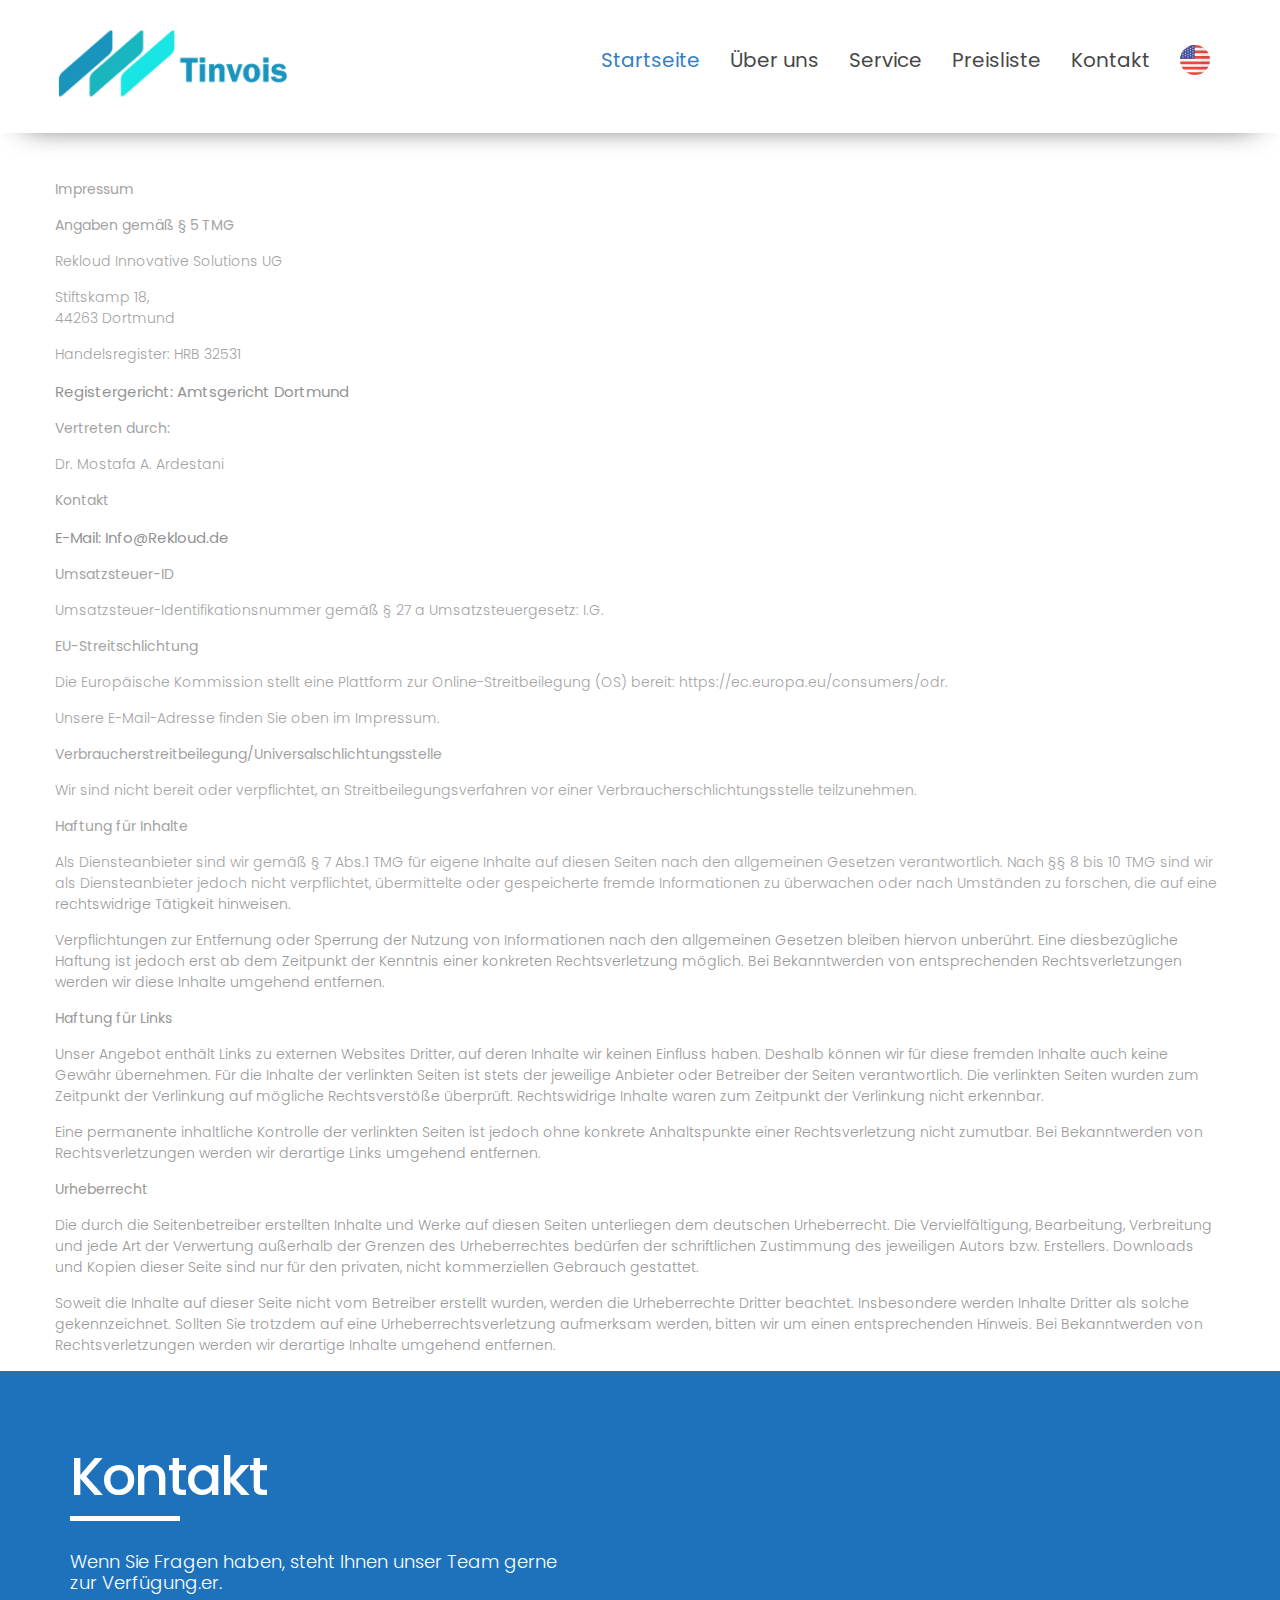
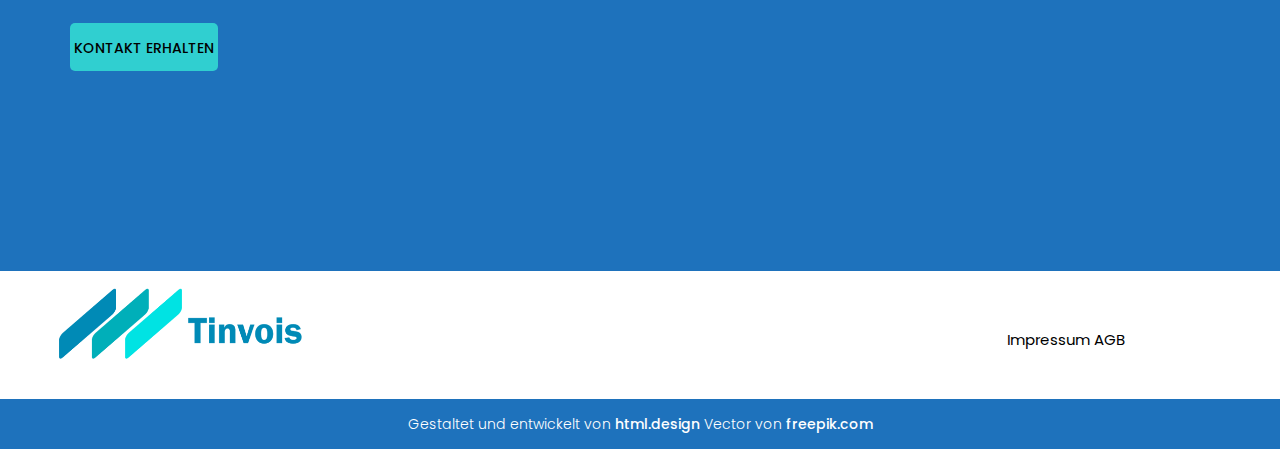
<file: de/imprint.html>
<!DOCTYPE html>
<html lang="en">
   <head>
      <!-- basic -->
      <meta charset="utf-8">
      <meta http-equiv="X-UA-Compatible" content="IE=edge">
      <!-- mobile metas -->
      <meta name="viewport" content="width=device-width, initial-scale=1">
      <meta name="viewport" content="initial-scale=1, maximum-scale=1">
      <!-- site metas -->
      <title>Tinvois</title>
      <meta name="keywords" content="">
      <meta name="description" content="">
      <meta name="author" content="">
      <!-- site icons -->

      <!-- bootstrap css -->
      <link rel="stylesheet" href="../css/bootstrap.min.css" />
      <!-- site css -->
      <link rel="stylesheet" href="../css/style.css" />
      <!-- responsive css -->
      <link rel="stylesheet" href="../css/responsive.css" />
      <!-- colors css -->
      <link rel="stylesheet" href="../css/colors.css" />
      <!-- wow animation css -->
      <link rel="stylesheet" href="../css/animate.css" />

      <!--[if lt IE 9]>
      <script src="https://oss.maxcdn.com/libs/html5shiv/3.7.0/html5shiv.js"></script>
      <script src="https://oss.maxcdn.com/libs/respond.js/1.4.2/respond.min.js"></script>
      <![endif]-->
   </head>
   <body id="default_theme" class="home_page1">
      <!-- header -->
      <header class="header header_style1">
         <div class="container">
            <div class="row">
               <div class="col-md-9 col-lg-12">
                  <div class="logo"><a href="index.html"><img src="../images/logo.png" alt="#" /></a></div>
                  <div class="main_menu float-right">
                     <div class="menu">
                        <ul class="clearfix">
                           <li class="active"><a href="index.html">Startseite</a></li>
                           <li><a href="#about-sec">Über uns</a></li>
                           <li><a href="#service-sec">Service</a></li>
                           <!--li><a href="screenshots.html">Screenshots</a></li-->
                           <li><a href="#price-sec">Preisliste</a></li>
                           <!--li><a href="team.html">Team</a></li-->
                           <li><a href="#contact-sec">Kontakt</a></li>
                           <li><a class="smoth-scroll" href="../"><svg version="1.1" id="Capa_1" width="30px" xmlns="http://www.w3.org/2000/svg" xmlns:xlink="http://www.w3.org/1999/xlink" x="0px"
                              y="0px" viewBox="0 0 473.677 473.677" style="enable-background:new 0 0 473.677 473.677;" xml:space="preserve">
                              <g>
                                  <rect x="1.068" y="258.99" style="fill:#C42126;" width="471.56" height="0.007" />
                                  <rect x="25.629" y="129.7" style="fill:#C42126;" width="422.42" height="0.007" />
                                  <rect x="8.831" y="172.79" style="fill:#C42126;" width="456" height="0.007" />
                                  <polygon style="fill:#C42126;" points="101.793,431.36 371.888,431.36 371.902,431.345 101.778,431.345 	" />
                                  <path style="fill:#C42126;"
                                      d="M236.837,0c-4.652,0-9.267,0.168-13.848,0.43h27.699C246.103,0.168,241.489,0,236.837,0z" />
                                  <rect x="0.978" y="215.89" style="fill:#C42126;" width="471.71" height="0.007" />
                              </g>
                              <path style="fill:#E7E7E7;" d="M306.838,86.609H419.93c-13.433-16.353-29.045-30.829-46.341-43.084h-84.922
                             C295.694,55.888,301.737,70.476,306.838,86.609z" />
                              <path style="fill:#DC3027;" d="M288.667,43.525h84.922C338.482,18.646,296.333,3.066,250.688,0.43h-7.292
                             C264.88,3.134,274.748,19.034,288.667,43.525z" />
                              <path style="fill:#E7E7E7;" d="M464.846,172.794c-4.211-15.018-9.858-29.427-16.798-43.084H317.94
                             c2.636,13.833,4.716,28.282,6.256,43.084H464.846z" />
                              <path style="fill:#DC3027;" d="M310.622,129.703h137.422c-7.831-15.403-17.239-29.857-28.114-43.091H299.886
                             C304.119,100.011,307.713,114.465,310.622,129.703z" />
                              <path style="fill:#E7E7E7;" d="M329.178,258.98h143.431c0.681-7.288,1.066-14.674,1.066-22.138c0-7.064-0.37-14.038-0.976-20.949
                             H329.212C329.679,230.223,329.671,244.658,329.178,258.98z" />
                              <path style="fill:#DC3027;" d="M472.703,215.886c-1.298-14.798-3.964-29.195-7.857-43.084H318.154
                             c1.473,14.109,2.446,28.544,2.921,43.084H472.703z" />
                              <path style="fill:#E7E7E7;" d="M315.465,345.166h131.962c7.038-13.642,12.774-28.062,17.075-43.091H321.845
                             C320.274,316.899,318.142,331.345,315.465,345.166z" />
                              <path style="fill:#DC3027;" d="M464.506,302.072c3.975-13.885,6.735-28.282,8.107-43.084H324.709
                             c-0.505,14.551-1.507,28.982-3.01,43.084L464.506,302.072L464.506,302.072z" />
                              <path style="fill:#E7E7E7;" d="M371.902,431.345c17.546-12.206,33.379-26.697,47.025-43.084H307.806
                             c-5.194,16.2-11.361,30.765-18.515,43.084L371.902,431.345L371.902,431.345z" />
                              <g>
                                  <path style="fill:#DC3027;" d="M303.625,388.258h115.302c11.002-13.219,20.553-27.673,28.499-43.091h-132.93
                                C311.546,360.416,307.915,374.877,303.625,388.258z" />
                                  <path style="fill:#DC3027;" d="M228.254,473.509c-0.479-0.015-0.957-0.037-1.436-0.052
                                C227.297,473.471,227.776,473.494,228.254,473.509z" />
                                  <path style="fill:#DC3027;" d="M236.837,473.677c50.211,0,96.735-15.673,135.051-42.317h-85.715
                                C270.96,457.57,260.923,473.677,236.837,473.677z" />
                              </g>
                              <path style="fill:#C42126;" d="M236.837,473.677c-2.876,0-5.733-0.067-8.582-0.168C231.134,473.606,233.994,473.677,236.837,473.677
                             z" />
                              <path style="fill:#F3F4F5;" d="M296.509,43.525H100.092C82.793,55.78,67.184,70.255,53.747,86.609h260.929
                             C309.575,70.476,303.536,55.888,296.509,43.525z" />
                              <path style="fill:#E73625;" d="M100.092,43.525h196.417C282.587,19.034,264.88,3.134,243.396,0.43h-20.407
                             C177.344,3.066,135.195,18.646,100.092,43.525z" />
                              <path style="fill:#F3F4F5;" d="M8.835,172.794h322.83c-1.541-14.805-3.62-29.251-6.256-43.084H25.633
                             C18.692,143.368,13.046,157.776,8.835,172.794z" />
                              <path style="fill:#E73625;" d="M53.747,86.609C42.88,99.843,33.464,114.296,25.637,129.7h299.772
                             c-2.906-15.235-6.499-29.688-10.733-43.091C314.676,86.609,53.747,86.609,53.747,86.609z" />
                              <path style="fill:#F3F4F5;" d="M0.002,236.842c0,7.464,0.389,14.85,1.066,22.138h333.491c0.494-14.323,0.501-28.754,0.034-43.084
                             H0.978C0.372,222.804,0.002,229.778,0.002,236.842z" />
                              <path style="fill:#E73625;" d="M0.978,215.886h333.611c-0.475-14.543-1.451-28.974-2.921-43.084H8.831
                             C4.938,186.694,2.272,201.088,0.978,215.886z" />
                              <path style="fill:#F3F4F5;" d="M331.549,302.072H9.175c4.301,15.033,10.041,29.449,17.075,43.091h298.919
                             C327.847,331.345,329.974,316.899,331.549,302.072z" />
                              <path style="fill:#E73625;" d="M9.175,302.072h322.374c1.5-14.102,2.505-28.537,3.01-43.084H1.068
                             C2.44,273.793,5.204,288.187,9.175,302.072z" />
                              <path style="fill:#F3F4F5;" d="M101.778,431.345h194.009c7.154-12.322,13.324-26.884,18.515-43.084H54.753
                             C68.399,404.648,84.228,419.139,101.778,431.345z" />
                              <g>
                                  <path style="fill:#E73625;" d="M26.254,345.166c7.947,15.418,17.497,29.872,28.499,43.091h259.549
                                c4.286-13.38,7.917-27.841,10.867-43.091H26.254z" />
                                  <path style="fill:#E73625;" d="M226.818,473.456c0.479,0.015,0.957,0.037,1.436,0.052c2.85,0.101,5.707,0.168,8.582,0.168
                                c24.087,0,43.727-16.106,58.943-42.317H101.793C137.54,456.221,180.448,471.523,226.818,473.456z" />
                              </g>
                              <path style="fill:#283991;" d="M231.941,0.123C110.574,2.592,11.654,96.301,1.008,215.5h230.937V0.123H231.941z" />
                              <g>
                                  <polygon style="fill:#EFEFEF;" points="47.39,134.187 50.998,145.297 62.688,145.297 53.231,152.167 56.843,163.285 47.39,156.411 
                                37.94,163.285 41.545,152.167 32.091,145.297 43.781,145.297 	" />
                                  <polygon style="fill:#EFEFEF;" points="47.39,173.438 50.998,184.555 62.688,184.555 53.231,191.425 56.843,202.543 47.39,195.669 
                                37.94,202.543 41.545,191.425 32.091,184.555 43.781,184.555 	" />
                                  <polygon style="fill:#EFEFEF;" points="86.648,75.296 90.257,86.41 101.943,86.41 92.489,93.284 96.098,104.394 86.648,97.528 
                                77.194,104.394 80.803,93.284 71.345,86.41 83.035,86.41 	" />
                                  <polygon style="fill:#EFEFEF;" points="86.648,114.554 90.257,125.668 101.943,125.668 92.489,132.534 96.098,143.652 
                                86.648,136.786 77.194,143.652 80.803,132.534 71.345,125.668 83.035,125.668 	" />
                                  <polygon style="fill:#EFEFEF;" points="86.648,153.812 90.257,164.93 101.943,164.93 92.489,171.792 96.098,182.91 86.648,176.037 
                                77.194,182.91 80.803,171.792 71.345,164.93 83.035,164.93 	" />
                                  <path style="fill:#EFEFEF;" d="M17.585,182.91l-3.612-11.118l9.454-6.866H11.744l-0.262-0.811
                                c-1.283,3.968-2.442,7.984-3.511,12.045l0.165-0.123L17.585,182.91z" />
                                  <path style="fill:#EFEFEF;" d="M37.94,124.027l9.45-6.873l9.454,6.873l-3.612-11.118l9.454-6.873h-11.69l-3.609-11.11l-3.609,11.11
                                H39.47c-0.8,1.212-1.574,2.431-2.352,3.661l4.428,3.212L37.94,124.027z" />
                                  <path style="fill:#EFEFEF;" d="M86.648,58.27l9.45,6.866l-3.609-11.11l9.45-6.873h-6.75c-5.733,4.286-11.264,8.822-16.578,13.608
                                l-1.425,4.375L86.648,58.27z" />
                                  <path style="fill:#EFEFEF;" d="M116.452,45.511l9.454-6.873l9.45,6.873l-3.609-11.118l9.45-6.866h-11.686l-0.49-1.496
                                c-3.96,2.023-7.879,4.128-11.709,6.368l2.745,1.993L116.452,45.511z" />
                                  <polygon style="fill:#EFEFEF;" points="125.906,55.671 129.515,66.778 141.201,66.778 131.747,73.651 135.356,84.769 
                                125.906,77.895 116.452,84.769 120.061,73.651 110.604,66.778 122.293,66.778 	" />
                                  <polygon style="fill:#EFEFEF;" points="125.906,94.929 129.515,106.036 141.201,106.036 131.747,112.909 135.356,124.027 
                                125.906,117.153 116.452,124.027 120.061,112.909 110.604,106.036 122.293,106.036 	" />
                                  <polygon style="fill:#EFEFEF;" points="125.906,134.187 129.515,145.297 141.201,145.297 131.747,152.167 135.356,163.285 
                                125.906,156.411 116.452,163.285 120.061,152.167 110.604,145.297 122.293,145.297 	" />
                                  <polygon style="fill:#EFEFEF;" points="125.906,173.438 129.515,184.555 141.201,184.555 131.747,191.425 135.356,202.543 
                                125.906,195.669 116.452,202.543 120.061,191.425 110.604,184.555 122.293,184.555 	" />
                                  <polygon style="fill:#EFEFEF;" points="165.164,36.038 168.773,47.152 180.459,47.152 171.009,54.026 174.614,65.136 
                                165.164,58.27 155.707,65.136 159.319,54.026 149.862,47.152 161.551,47.152 	" />
                                  <polygon style="fill:#EFEFEF;" points="165.164,75.296 168.773,86.41 180.459,86.41 171.009,93.284 174.614,104.394 
                                165.164,97.528 155.707,104.394 159.319,93.284 149.862,86.41 161.551,86.41 	" />
                                  <polygon style="fill:#EFEFEF;" points="165.164,114.554 168.773,125.668 180.459,125.668 171.009,132.534 174.614,143.652 
                                165.164,136.786 155.707,143.652 159.319,132.534 149.862,125.668 161.551,125.668 	" />
                                  <polygon style="fill:#EFEFEF;" points="165.164,153.812 168.773,164.93 180.459,164.93 171.009,171.792 174.614,182.91 
                                165.164,176.037 155.707,182.91 159.319,171.792 149.862,164.93 161.551,164.93 	" />
                                  <polygon style="fill:#EFEFEF;" points="204.422,16.413 208.031,27.527 219.717,27.527 210.263,34.393 213.872,45.511 
                                204.422,38.637 194.965,45.511 198.577,34.393 189.12,27.527 200.806,27.527 	" />
                                  <polygon style="fill:#EFEFEF;" points="204.422,55.671 208.031,66.778 219.717,66.778 210.263,73.651 213.872,84.769 
                                204.422,77.895 194.965,84.769 198.577,73.651 189.12,66.778 200.806,66.778 	" />
                                  <polygon style="fill:#EFEFEF;" points="204.422,94.929 208.031,106.036 219.717,106.036 210.263,112.909 213.872,124.027 
                                204.422,117.153 194.965,124.027 198.577,112.909 189.12,106.036 200.806,106.036 	" />
                                  <polygon style="fill:#EFEFEF;" points="204.422,134.187 208.031,145.297 219.717,145.297 210.263,152.167 213.872,163.285 
                                204.422,156.411 194.965,163.285 198.577,152.167 189.12,145.297 200.806,145.297 	" />
                                  <polygon style="fill:#EFEFEF;" points="204.422,173.438 208.031,184.555 219.717,184.555 210.263,191.425 213.872,202.543 
                                204.422,195.669 194.965,202.543 198.577,191.425 189.12,184.555 200.806,184.555 	" />                            
                          </svg>
                          
                          </a> </li>
                        </ul>
                     </div>
                  </div>
               </div>
               <!--div class="col-md-3 col-lg-2">
                  <div class="right_bt"><a class="bt_main" href="index.html">Get Support</a> </div>
               </div-->
            </div>
         </div>
      </header>
      <!-- <section id="banner_parallax" class="slide_banner1">
         <div class="container">
            <div class="row">
               <div class="col-md-6">
                  <div class="full">
                     <div class="slide_cont">
                        <h2>Intelligent Invoice Manager</h2>
                        <p>We help you to manage your invoices with the help of AI</p>
                        <div class="full slide_bt"> <a class="white_bt bt_main" href="index.html">Go to App</a> </div>
                     </div>
                  </div>
               </div>
               <div class="col-md-6">
                  <div class="full">
                     <div class="slide_pc_img wow fadeInRight" data-wow-delay="1s" data-wow-duration="2s"> <img src="../images/pc-banner.png" alt="#" /> </div>
                  </div>
               </div>
            </div>
         </div>
      </section> -->
      <!-- end header -->
      <!-- section -->
      <section>

         <div class="container">
            <br><br>
            <p><strong>Impressum</strong></p>

      <p><strong>Angaben gemäß § 5 TMG</strong></p>
  
      <p>Rekloud Innovative Solutions UG</p>
  
  <p>Stiftskamp 18,<br> 
  44263 Dortmund</p>
  
  <p>Handelsregister: HRB 32531</p>
  <!--<p>Handelsregister: I.G.<br>-->
  Registergericht: Amtsgericht Dortmund</p>
  
  <p><strong>Vertreten durch:</strong></p>
  
  <p>Dr. Mostafa A. Ardestani</p>
  
  <p><strong>Kontakt</strong></p>
  
  <!--<p>Telefon: +49 (0) 231................. <br>-->
  <!--Telefax: +49 (0) 231.................. <br>-->
  E-Mail: Info@Rekloud.de</p>
  
  <p><strong> Umsatzsteuer-ID</strong> </p>
  <p>Umsatzsteuer-Identifikationsnummer gemäß § 27 a Umsatzsteuergesetz: I.G.</p>
  
  <p><strong> EU-Streitschlichtung</strong></p>
  <p>Die Europäische Kommission stellt eine Plattform zur Online-Streitbeilegung (OS) bereit: https://ec.europa.eu/consumers/odr.</p>
  <p>Unsere E-Mail-Adresse finden Sie oben im Impressum.</p>
  
  <p><strong>Verbraucherstreitbeilegung/Universalschlichtungsstelle</strong></p>
  <p>Wir sind nicht bereit oder verpflichtet, an Streitbeilegungsverfahren vor einer Verbraucherschlichtungsstelle teilzunehmen.</p>
  
  <p><strong>Haftung für Inhalte</strong></p>
  <p>Als Diensteanbieter sind wir gemäß § 7 Abs.1 TMG für eigene Inhalte auf diesen Seiten nach den allgemeinen Gesetzen verantwortlich. Nach §§ 8 bis 10 TMG sind wir als Diensteanbieter jedoch nicht verpflichtet, übermittelte oder gespeicherte fremde Informationen zu überwachen oder nach Umständen zu forschen, die auf eine rechtswidrige Tätigkeit hinweisen.</p>
  
  <p>Verpflichtungen zur Entfernung oder Sperrung der Nutzung von Informationen nach den allgemeinen Gesetzen bleiben hiervon unberührt. Eine diesbezügliche Haftung ist jedoch erst ab dem Zeitpunkt der Kenntnis einer konkreten Rechtsverletzung möglich. Bei Bekanntwerden von entsprechenden Rechtsverletzungen werden wir diese Inhalte umgehend entfernen.</p>
  
  <p><strong>Haftung für Links</strong></p>
  <p>Unser Angebot enthält Links zu externen Websites Dritter, auf deren Inhalte wir keinen Einfluss haben. Deshalb können wir für diese fremden Inhalte auch keine Gewähr übernehmen. Für die Inhalte der verlinkten Seiten ist stets der jeweilige Anbieter oder Betreiber der Seiten verantwortlich. Die verlinkten Seiten wurden zum Zeitpunkt der Verlinkung auf mögliche Rechtsverstöße überprüft. Rechtswidrige Inhalte waren zum Zeitpunkt der Verlinkung nicht erkennbar.</p>
  
  <p>Eine permanente inhaltliche Kontrolle der verlinkten Seiten ist jedoch ohne konkrete Anhaltspunkte einer Rechtsverletzung nicht zumutbar. Bei Bekanntwerden von Rechtsverletzungen werden wir derartige Links umgehend entfernen.</p>
  
  <p><strong>Urheberrecht</strong></p>
  <p>Die durch die Seitenbetreiber erstellten Inhalte und Werke auf diesen Seiten unterliegen dem deutschen Urheberrecht. Die Vervielfältigung, Bearbeitung, Verbreitung und jede Art der Verwertung außerhalb der Grenzen des Urheberrechtes bedürfen der schriftlichen Zustimmung des jeweiligen Autors bzw. Erstellers. Downloads und Kopien dieser Seite sind nur für den privaten, nicht kommerziellen Gebrauch gestattet.</p>
  
  <p>Soweit die Inhalte auf dieser Seite nicht vom Betreiber erstellt wurden, werden die Urheberrechte Dritter beachtet. Insbesondere werden Inhalte Dritter als solche gekennzeichnet. Sollten Sie trotzdem auf eine Urheberrechtsverletzung aufmerksam werden, bitten wir um einen entsprechenden Hinweis. Bei Bekanntwerden von Rechtsverletzungen werden wir derartige Inhalte umgehend entfernen.</p>

    </div>

  </section><!-- End Hero -->
      <!-- section -->
      <section id="contact-sec" class="contact_section">
         <div class="container-fluid">
            <div class="row">
               <!-- <div class="col-xs-12 col-sm-12 col-md-6" style="padding:0;">
                  <div class="full">
                     <div><iframe src="https://www.google.com/maps/place/Rekloud+Inovative+Solutions/@51.4866789,7.5021241,17z/data=!3m1!4b1!4m5!3m4!1s0x47b917e89e8c3f37:0x29f7ee7b4d35ef42!8m2!3d51.4866756!4d7.5043128" width="100%" height="499px"  frameborder="0" style="border:0;" allowfullscreen="" aria-hidden="false" tabindex="0"></iframe></div>
                  </div>
               </div> -->
               <div class="col-xs-12 col-sm-12 col-md-6" style="padding:0;">
                  <div class="full">
                     <div class="contact_form white_heading_border">
                        <div class="contact_form_inner">
                           <div class="full_heading white_fonts heading_main heading_style_1">
                              <h2>Kontakt</span></h2>
                           </div>
                           <!--p>Sed ut perspiciatis unde omnis iste natus error sit voluptatem accusantium doloremque laudantium, totam rem aperiam, eaque ipsa quae ab illo inventore veritatis et quasi architecto beatae vitae dicta sunt explicabo.</p-->
                           <div class="form_contact">
                              
                              <p style="font-size: 1.2rem">Wenn Sie Fragen haben, steht Ihnen unser Team gerne zur Verfügung.er.</p>
                              
                              
                              <div class="field">
                                 <button type="button" class="field_bt"><a href="mailto:service.tinvoise@gmail.com">KONTAKT ERHALTEN</a></button>
                              </div>
                              
                              <!--form id="contactform">
                                 <fieldset>
                                    <div class="field">
                                       <input type="text" id="name" placeholder="Your name" required="">
                                    </div>
                                    <div class="field">
                                       <input type="text" name="name" placeholder="Your phone" required="">
                                    </div>
                                    <div class="field">
                                       <input type="email" id="email" placeholder="Email" required="">
                                    </div>
                                    <div class="field">
                                       <textarea id="body" placeholder="Message" required=""></textarea>
                                    </div>
                                    <div class="field">
                                       <button type="button" onclick="sendEmail()">Send</button>
                                    </div>
                                 </fieldset>
                              </form-->
                              <!--h4 class="sent-notif"></h4-->
                              <!-- end form -->
                           </div>
                        </div>
                     </div>
                  </div>
               </div>
            </div>
         </div>
      </section>
      <!-- end section -->
      <!-- footer -->
      <footer class="footer_style_2">
         <div class="footer_top">
            <div class="container">
               <div class="row">
                  <div class="col-xs-12 col-sm-6 col-md-6 col-lg-4">
                     <div class="full width_9" style="margin-bottom:25px;"> <a href="index.html"><img class="img-responsive" width="250" src="../images/logo.png" alt="#"></a> </div>
                     <!-- <div class="full width_9">
                        <p>Our team reseraches on the full spectrum of Data Science ranging from Theoretical Foundations, Algorithms, Prototypes to industrial applications.</p>
                     </div> -->
                     
                  </div>
                  <div class="col-xs-12 col-sm-6 col-md-6 col-lg-1 margin_bottom_30"></div>
                  <div class="col-xs-12 col-sm-6 col-md-6 col-lg-3 margin_bottom_30">
                     <div class="full">
                        <div class="footer_blog_2 width_9">
                           <!--h3>Twitter Feed</h3>
                           <p><i class="fa fa-twitter"></i> Creative_Talent - 26 mins
                              Te invitamos a seguir la cta. de WEntrepreneur_ ¡Atrévete! #Emprendimiento #PyMES #Economía #Bussines #Negocios https://t.co/Y7tZMmxGHn
                           </p>
                           <p><i class="fa fa-twitter"></i> Creative_Talent - 26 mins
                              Te invitamos a seguir la cta. de WEntrepreneur_ ¡Atrévete! #Emprendimiento #PyMES #Economía #Bussines #Negocios https://t.co/Y7tZMmxGHn
                           </p-->
                           
                           <!-- <p>Rekloud Innovative Solutions UG<br/>
                              Stiftskamp 18,<br/>
                              44263 Dortmund</p> -->
                         
            
                        </div>
                     </div>
                  </div>
                  <!--div class="col-xs-12 col-sm-6 col-md-6 col-lg-2 margin_bottom_30">
                     <div class="full">
                        <div class="footer_blog_2">
                           <h3>Social</h3>
                        </div>
                     </div>
                     <div class="full">
                        <ul class="footer-links">
                           <li><a href="#"><i class="fa fa-facebook"></i> 256 Likes</a></li>
                           <li><a href="#"><i class="fa fa-github"></i> 57+ Projects</a></li>
                           <li><a href="#"><i class="fa fa-twitter"></i> 1,258 Followers</a></li>
                           <li><a href="#"><i class="fa fa-pinterest"></i> 2538+ Pins</a></li>
                        </ul>
                     </div>
                  </div-->
                  <div class="col-xs-12 col-sm-6 col-md-6 col-lg-3 " style="display: flex;justify-content: center;align-items: center;text-align: right;">
                     <div class="full">
                        <a href="">Impressum</a>
                        <a href="../files/AGB.pdf"scrollto">AGB</a>
                        <!-- <div class="footer_blog_2 width_9"> -->
                           <!--h3>Blog</h3-->
                           <!-- <h3>Links</h3> -->
                           <!-- <p><a style="color: #999" href="https://www.freepik.com/vectors/work">Work vector created by stories - www.freepik.com</a></p> -->
                        <!-- </div> -->
                        <!--div class="blog_post_footer">
                           <div class="blog_post_img"> <img width="80" height="80" src="images/scr1.png" alt="#"> </div>
                           <div class="blog_post_cont">
                              <p class="date">July 22, 2015</p>
                              <p class="post_head">Round and round like a carousel</p>
                           </div>
                        </div>
                        <div class="blog_post_footer">
                           <div class="blog_post_img"> <img width="80" height="80" src="images/scr2.png" alt="#"> </div>
                           <div class="blog_post_cont">
                              <p class="date">July 22, 2015</p>
                              <p class="post_head">Round and round like a carousel</p>
                           </div>
                        </div>
                        <div class="blog_post_footer">
                           <div class="blog_post_img"> <img width="80" height="80" src="images/scr3.png" alt="#"> </div>
                           <div class="blog_post_cont">
                              <p class="date">July 22, 2015</p>
                              <p class="post_head">Round and round like a carousel</p>
                           </div>
                        </div-->
                     </div>
                  </div>
               </div>
            </div>
         </div>
         <!-- footer bottom -->
         <div class="footer_bottom">
            <p>Gestaltet und entwickelt von <strong>html.design</strong> Vector von <strong>freepik.com</strong></p>
         </div>
      </footer>
      <!-- end footer -->
      <!--=========== js section ===========-->
      <!-- jQuery (necessary for Bootstrap's JavaScript) -->

      
      <script src="../js/jquery.min.js"></script>
      <script src="../js/popper.min.js"></script>
      <script src="../js/bootstrap.min.js"></script>
      <!-- wow animation -->
      <script src="../js/wow.js"></script>
      <!-- custom js -->
      <script src="../js/custom.js"></script>
      <!-- google map js -->
      <!--script src="https://maps.googleapis.com/maps/api/js?key=AIzaSyA8eaHt9Dh5H57Zh0xVTqxVdBFCvFMqFjQ&callback=initMap"></script-->
      <!-- end google map js -->
   </body>
</html>
</file>
<file: css/style.css>
/*------------------------------------------------------------------
        File Name: style.css
        Template Name: auricle
-------------------------------------------------------------------*/


/*------------------------------------------------------------------
        1. import fonts
-------------------------------------------------------------------*/

@import url(https://fonts.googleapis.com/css?family=Source+Sans+Pro:300,400,400i,600,700,900);
@import url('https://fonts.googleapis.com/css?family=Raleway:100,100i,200,200i,300,300i,400,400i,500,500i,600,600i,700,700i,800,800i,900,900i');
@import url('https://fonts.googleapis.com/css?family=Poppins:100,100i,200,200i,300,300i,400,400i,500,500i,600,600i,700,700i,800,800i,900,900i');
@import url(https://fonts.googleapis.com/css?family=Roboto:300,400,400i,500,500i,700,700i);
@import url('https://fonts.googleapis.com/css?family=Quicksand:300,400,500,700');

/*------------------------------------------------------------------
        2. import files
    -------------------------------------------------------------------*/

@import url(animate.css);
@import url(font-awesome.min.css);
@import url(flaticon.css);

/*------------------------------------------------------------------
        3. basic
-------------------------------------------------------------------*/

* {
    margin: 0;
    padding: 0;
    outline: none !important;
    box-sizing: border-box;
    transition: ease all 0.5s;
    -webkit-transition: ease all 0.5s;
    -moz-transition: ease all 0.5s;
    -ms-transition: ease all 0.5s;
    -o-transition: ease all 0.5s;
}


input,button,select,textarea {
	outline: none !important;
}

html{
    scroll-behavior: smooth;
}
html,
body {
    color: #898989;
    font-size: 15px;
    font-family: 'Poppins', sans-serif;
    line-height: normal;
    font-weight: 400;
    overflow-x: hidden !important;
}

body {
    overflow: hidden !important;
}

a {
    color: #1f1f1f;
    text-decoration: none !important;
    outline: none !important;
    -webkit-transition: all .3s ease-in-out;
    -moz-transition: all .3s ease-in-out;
    -ms-transition: all .3s ease-in-out;
    -o-transition: all .3s ease-in-out;
    transition: all .3s ease-in-out;
}

h1,
h2,
h3,
h4,
h5,
h6 {
    letter-spacing: 0;
    font-weight: normal;
    position: relative;
    padding: 0;
    font-weight: normal;
    line-height: normal;
    color: #1f1f1f;
    margin: 0
}

h6 {
    font-size: 14px;
    margin-bottom: 10px;
}

h1 {
    font-size: 24px
}

.small_heading.main-heading h2 {
    font-size: 21px;
}

.small_heading.main-heading::after {
    top: 18px;
}

.small_heading.main-heading {
    margin-bottom: 20px;
    width: 100%;
}

h3 {
    font-size: 18px
}

h4 {
    font-size: 16px
}

h5 {
    font-size: 14px
}

h1 a,
h2 a,
h3 a,
h4 a,
h5 a,
h6 a {
    color: #212121;
    text-decoration: none!important;
    opacity: 1
}

ol,
ul {
    list-style: none;
    margin: 0;
}

a {
    color: #000;
    text-decoration: none;
    outline: none;
}

a,
.btn {
    text-decoration: none !important;
    outline: none !important;
    -webkit-transition: all .3s ease-in-out;
    -moz-transition: all .3s ease-in-out;
    -ms-transition: all .3s ease-in-out;
    -o-transition: all .3s ease-in-out;
    transition: all .3s ease-in-out;
}

.btn-custom {
    margin-top: 20px;
    background-color: transparent;
    border: 2px solid #ddd;
    padding: 12px 40px;
    font-size: 16px;
}

.button_section {
    float: left;
    width: 100%;
}

.right_bt {
    float: right;
}

a.btn,
button.btn {
    min-width: 170px;
    height: 50px;
    border-radius: 100px;
    padding: 0;
    text-align: center;
    line-height: 52px;
    font-size: 14px;
    font-weight: 400;
    text-transform: uppercase;
    margin-top: 10px;
    color: #fff;
    border: solid transform 1px;
}

a.btn:hover,
button.btn:hover,
a.btn:focus,
button.btn:focus {
    background: #252525;
    color: #fff;
}

button {
	transition: ease all 0.5s;
	cursor: pointer;
}

.bt_main {

    color: #fff;
    font-size: 14px;
    min-width: 148px;
    float: left;
    text-align: center;
    height: 48px;
    line-height: 50px;
    font-weight: 500;
    border: none;
    padding: 0 35px;
    transition: ease all 0.5s;

}

.bt_main:hover,
.bt_main:focus {
    color: #fff;
}

.reverse_bt.bt_main {
    color: #fff;
}

.white_bt.bt_main {
    background: #fff;
}

.white_bt.bt_main:hover,
.white_bt.bt_main:focus {
    color: #fff;
}

.field button {
    background: #30CFD0;
    color: #fff;
    font-size: 14px;
    width: auto;
    float: left;
    text-align: center;
    height: 48px;
    border-radius: 5px;
    line-height: 50px;
    font-weight: 500;
    border: none;
    margin-top: 15px;
    transition: ease all 0.5s;
    cursor: pointer;
    min-width: 148px;
}

.field button:hover, .field button:focus {
    background: #ffffff;
    color: #1e72bc;
}

.border_circle_bt {
    border-radius: 50px;
}

.padding-bottom_0 {
    padding-bottom: 0 !important;
}

.padding-top_0 {
    padding-top: 0 !important;
}

.padding-bottom_1 {
    padding-bottom: 10px !important;
}

.padding-bottom_2 {
    padding-bottom: 20px !important;
}

.padding-bottom_3 {
    padding-bottom: 30px !important;
}

.padding-bottom_4 {
    padding-bottom: 40px !important;
}

.padding-bottom_5 {
    padding-bottom: 50px !important;
}

.color_black p,
.color_black p.large,
.color_black ul,
.color_black ul li {
    color: #000;
}

.black_color {
    color: #000 !important;
}

.extra_light_font {
    font-weight: 300 !important;
}

.light_font {
    font-weight: 300 !important;
}

.normal_font {
    font-weight: 400 !important;
}

.semi_bold_font {
    font-weight: 600 !important;
}

.bold_font {
    font-weight: 700 !important;
}

.extra_bold_font {
    font-weight: 900 !important;
}

.lead {
    font-size: 18px;
    line-height: 30px;
    color: #767676;
    margin: 0;
    padding: 0;
}

blockquote {
    margin: 20px 0 20px;
    padding: 30px;
}

.margin_0 {
    margin: 0 !important;
}

.padding_0 {
    padding: 0 !important;
}


h2 {
    font-size: 54px;
    font-weight: 500;
    letter-spacing: -2px;
    position: relative;
    margin-bottom: 25px;
    line-height: 50px;
    position: relative;
}

h3 {
    font-size: 24px;
    color: #000;
    line-height: normal;
    font-weight: 700;
    text-transform: uppercase;
}

h4 {
    font-size: 18px;
    color: #000;
    line-height: 21px;
    font-weight: 600;
    text-transform: uppercase;
    margin: 30px 0 20px 0;
}

h5 {
    font-size: 15px;
    font-weight: 700;
    text-transform: uppercase;
    margin: 0;
    line-height: normal;
    color: #000;
}

p {
    color: #999;
    font-size: 14px;
    line-height: 21px;
    font-weight: 300;
}

p.large {
    color: #707070;
    font-size: 16px;
    font-weight: 400;
}

p.large_2 {
    font-weight: 500;
    font-size: 14px;
    color: #000;
}

.img-responsive {
    max-width: 100%;
}

button,
input,
select,
textarea,
option {
    font-family: 'Poppins', sans-serif;
}

a#submit {
    z-index: 1;
}

a:hover,
a:focus {
    color: #000;
    text-decoration: none;
}

.span1,
.span2,
.span3,
.span4,
.span5,
.span6,
.span7,
.span8,
.span9,
.span10 {
    padding: 0 15px;
    float: left;
    min-height: 25px;
}

.border_radius_0 {
    border-radius: 0 !important;
}

.span1 {
    width: 10%;
}

.span2 {
    width: 20%;
}

.span3 {
    width: 30%;
}

.span4 {
    width: 40%;
}

.span5 {
    width: 50%;
}

.span6 {
    width: 60%;
}

.span7 {
    width: 70%;
}

.span8 {
    width: 80%;
}

.span9 {
    width: 90%;
}

.span10 {
    width: 100%;
}

.container {
    width: 1200px;
    max-width: 1200px;
}

.layout_padding {
    padding-top: 80px;
    padding-bottom: 100px;
}

.layout_padding_2 {
    padding-top: 100px;
    padding-bottom: 80px;
}

.full {
    width: 100%;
    float: left;
    margin: 0;
    padding: 0;
}

.vertical-center {
    display: flex;
    align-items: center;
    height: 100%;
    width: 100%;
}

.right_side {
    float: right;
}

.text_align_right {
    text-align: right;
}

.left_side {
    float: left;
}

.text_align_left {
    text-align: left;
}

.text_align_center {
    text-align: center;
}

.center {
    width: 100%;
    display: flex;
    justify-content: center;
}

.border_dotted_circle {
    border: dotted #e1e1e1 3px;
    width: 170px;
    height: 170px;
    border-radius: 100%;
    display: flex;
    justify-content: center;
    align-items: center;
    position: relative;
    z-index: 1;
}

.border_dotted_circle:hover,
.border_dotted_circle:focus {
    border: dotted #e1e1e1 3px;
    animation-name: rotate;
    animation-duration: 2s;
    animation-iteration-count: infinite;
    animation-timing-function: linear;
    -webkit-animation-name: rotate;
    -webkit-animation-duration: 2s;
    -webkit-animation-iteration-count: infinite;
    -webkit-animation-timing-function: linear;
    -moz-animation-name: rotate;
    -moz-animation-duration: 2s;
    -moz-animation-iteration-count: infinite;
    -moz-animation-timing-function: linear;
    -ms-animation-name: rotate;
    -ms-animation-duration: 5s;
    -ms-animation-iteration-count: infinite;
    -ms-animation-timing-function: linear;
    -o-animation-name: rotate;
    -o-animation-duration: 2s;
    -o-animation-iteration-count: infinite;
    -o-animation-timing-function: linear;
}

@-webkit-keyframes rotate {
    from {
        -webkit-transform: rotate(0deg);
        -moz-transform: rotate(0deg);
        -ms-transform: rotate(0deg);
        -o-transform: rotate(0deg);
        transform: rotate(0deg);
    }
    to {
        -webkit-transform: rotate(360deg);
        -moz-transform: rotate(360deg);
        -ms-transform: rotate(360deg);
        -o-transform: rotate(360deg);
        transform: rotate(360deg);
    }
}

@-moz-keyframes rotate {
    from {
        -moz-transform: rotate(0deg);
    }
    to {
        -moz-transform: rotate(360deg);
    }
}

.white_fonts p,
.white_fonts h1,
.white_fonts h2,
.white_fonts h3,
.white_fonts h4,
.white_fonts h5,
.white_fonts h6,
.white_fonts ul,
.white_fonts ul li,
.white_fonts ul li a,
.white_fonts ul i,
.white_fonts .post_info i,
.white_fonts div,
.white_fonts a.read_more,
.white_fonts h2 span {
    color: #fff !important;
}

.light_gray_fonts p,
.light_gray_fonts h1,
.light_gray_fonts h2,
.light_gray_fonts h3,
.light_gray_fonts h4,
.light_gray_fonts h5,
.light_gray_fonts h6,
.light_gray_fonts ul,
.light_gray_fonts ul li,
.light_gray_fonts ul li a,
.light_gray_fonts ul i,
.light_gray_fonts .post_info i,
.light_gray_fonts div,
.light_gray_fonts a.read_more {
    color: #898989 !important;
}

.parallax_bg {
    background-repeat: no-repeat;
    background-position: center center;
    background-size: cover;
    background-attachment: fixed;
}

.dark_gray {
    background-color: #252525;
    min-height: 400px;
}

.list_style_1 {
    font-size: 14px;
    font-weight: 500;
    margin: 20px 0 15px;
}

.list_style_1 i {
    float: left;
    margin: 3px 16px 0 0;
}

.light_silver {
    background: #f4f6fe;
}

.light_silver_2 {
    background: #f8f8f8;
}

hr.dottad_border {
    border-top: dotted 3px;
    margin: 80px 0;
}

.padding_right_left_15 {
    padding-left: 15px;
    padding-right: 15px;
}

.padding_right_left_25 {
    padding-left: 25px;
    padding-right: 25px;
}

.padding_top_80 {
    padding-top: 80px;
}

.padding_bottom_80 {
    padding-bottom: 80px;
}

.padding_bottom_0 {
    padding-bottom: 0;
}

.padding_inner {
    padding-top: 75px;
    padding-bottom: 75px;
}

.theme_color_bg h2::after {
    background: #fff;
}

.layout_pur_minus {
    margin-bottom: -190px;
    position: relative;
    z-index: 1;
}

.haf_full_section {
    position: relative;
}

.haf_full_section.right_full::after {
    content: "";
    display: block;
    width: 50%;
    background-color: #333;
    height: 100%;
    position: absolute;
    top: 0;
    right: 0;
    background-repeat: no-repeat;
    background-size: cover;
}

.haf_full_section.left_full::before {
    content: "";
    display: block;
    width: 50%;
    background-color: #333;
    height: 100%;
    position: absolute;
    top: 0;
    left: 0;
    background-repeat: no-repeat;
    background-size: cover;
}

.gray1 {
    background: #464646;
}

.gray2 {
    background-color: #555555;
}

.overlap_top_img_main {
    margin: -70px 0 0 0;
}

.center_padding {
    padding: 150px 0 120px;
}

.border_0 {
    border-width: 0 !important;
}

.oswald_fonts h1,
.oswald_fonts h2,
.oswald_fonts h3,
.oswald_fonts h4,
.oswald_fonts h5,
.oswald_fonts h6 {
    font-family: 'Oswald', sans-serif;
}

.small_radius {
    border-radius: 5px;
}

section .small_head h2 {
    font-size: 30px;
}

.margin_top_0 {
    margin-top: 0 !important;
}

.montserrat_fonts li,
.montserrat_fonts a,
.montserrat_fonts ul {
    font-family: 'Montserrat', sans-serif;
    font-weight: 400;
}

.margin_top_30 {
    margin-top: 30px; 
}

.margin_bottom_30 {
    margin-bottom: 30px; 
}

.padding_top_0 {
    padding-top: 0 !important;
}

/*------------------------------------------------------------------
        4. loader
-------------------------------------------------------------------*/


/* Preloader */

#preloader {
    position: fixed;
    top: 0;
    left: 0;
    background-color: #fff;
    z-index: 999;
    display: flex;
    justify-content: center;
    align-items: center;
    width: 100%;
    height: 100%;
}

#status {
    background: url('../images/loaders/loading.gif');
    width: 220px;
    height: 220px;
    background-size: cover;
    background-position: center center;
    background-repeat: no-repeat;
}


/*------------------------------------------------------------------
        5. header
-------------------------------------------------------------------*/

.header_information {
    float: left;
    width: 100%;
    border-bottom: solid #eee 1px;
    padding-bottom: 10px;
}

.header_fixed {
    position: fixed;
    top: 0;
    left: 0;
    width: 100%;
}

.header_top {
    background: #f6f6f6;
    min-height: 45px;
    padding-bottom: 10px;
}

.heading_main h2 span {
    color: #0aceb1;
}

.header_bg_transparent {
    background: rgba(37, 37, 37, 0.2);
}

.left_head {
    float: left;
}

.left_head ul {
    margin: 12px 0 11px;
}

div.left_head ul li {
    display: inline;
    margin-right: 30px;
    font-size: 14px;
    color: #3f504d;
}

div.left_head ul li i {
    font-size: 16px;
    margin-right: 5px;
    color: #1e72bc;
}

.right_head {
    float: right;
}

.right_head .social_icon_part {
    float: left;

}

.right_head .button_section {
    float: right;
    width: auto;
}

/**-- logo --**/

.header {
    padding: 10px 0;
    position: relative;
    z-index: 1;
    width: 100%;
    background: #fff;
    box-shadow: 0 15px 30px -25px #000;
}

.logo {
    margin: 13px 0 13px;
    float: left;
}



/**-- menu --**/

.menu {
    width: 100%;
    margin: -1px 0 0;
}

.main_menu {
    margin: 21px 0 0;
}

.menu-container {
    margin: 0 auto;
    background: #e9e9e9;
}

.menu a.logo {
    display: inline-block;
    padding: 1.5em 3em;
    width: 19%;
    float: left;
}

.menu img {
    max-width: 100%;
}

.menu-mobile {
    display: none;
    padding: 20px;
}

.menu-mobile::after {
    content: "\f0c9";
    font-family: "fontawesome";
    position: relative;
    left: -2px;
    top: 2px;
}

.menu-dropdown-icon::before {
    content: "\f078";
    font-family: "fontawesome";
    display: none;
    cursor: pointer;
    float: right;
    padding: 16px 15px 16px;
    background: transparent;
    color: #333;
    border-left: solid #ddd 2px;
    font-size: 11px;
}

.menu > ul {
    margin: 0;
    width: 100%;
    list-style: none;
    margin-left: 20px;
}

.menu > ul:before,
.menu > ul:after {
    content: "";
    display: table;
}

.menu > ul:after {
    clear: both;
}

.menu > ul > li {
    float: left;
    padding: 0;
    margin: 0;
}

.menu > ul > li a {
    padding: 15px 15px;
    display: block;
    color: #333;
    font-size: 20px;
}

.menu > ul > li:hover > a,
.menu > ul > li:focus > a,
.menu > ul > li.active > a {
    color: #1e72bc;
}

.menu > ul > li > ul {
    display: none;
    width: 100%;
    background-color: #fff;
    position: absolute;
    z-index: 99;
    left: 0;
    margin: 0;
    list-style: none;
    box-sizing: border-box;
    box-shadow: 0 15px 40px -20px #000;
    padding: 0;
    background-image: url('../images/landing_page/bg2.png');
    background-size: cover;
    background-position: right bottom;
    min-height: 420px;
    border-top: solid #1e72bc 5px;
}

.menu > ul > li > ul:before,
.menu > ul > li > ul:after {
    content: "";
    display: table;
}

.menu > ul > li > ul:after {
    clear: both;
}

.menu > ul > li > ul > li {
    margin: 0;
    list-style: none;
    width: 25%;
    background: none;
    float: left;
    padding: 15px 20px 0 20px;
    min-height: auto;
}

.menu > ul > li > ul > li:nth-child(4) {
    border-right: none;
}

.menu > ul > li > ul > li a {
    color: #222;
    padding: 0;
    width: 100%;
    display: block;
}

.menu > ul > li > ul > li a:hover {
    color: #1e72bc;
}

.menu > ul > li > ul > li >ul {
    display: block;
    padding: 0;
    margin: 0;
    list-style: none;
    box-sizing: border-box;
}

.menu > ul > li > ul > li > ul:before,
.menu > ul > li > ul > li > ul:after {
    content: "";
    display: table;
}

.menu > ul > li > ul > li > ul:after {
    clear: both;
}

.menu > ul > li > ul > li > ul > li {
    float: left;
    width: 100%;
    padding: 10px;
}

.menu > ul > li > ul > li > ul >li a {
    border: 0;
    font-size: 13px;
    font-weight: 400;
}

.menu > ul > li > ul.normal-sub {
    width: 300px;
    left: auto;
    padding: 15px 10px;
    min-height: auto;
    background-image: none;
}

.menu > ul > li > ul.normal-sub > li {
    width: 100%;
    padding: 10px 15px;
    min-height: auto;
}

.menu > ul > li > ul.normal-sub >li a {
    border: 0;
    font-size: 13px;
    font-weight: 400;
}

.right_bt {
    float: right;
    margin-top: 23px;
}

/** social icon **/

.social_icons {
    float: right;
    margin: 9px 0 0px;
}

section .social_icons {
    width: 100%;
}

.social_icons li {
    display: inline;
    font-size: 15px;
    margin-left: 15px;
}

.social_icons li {
    display: inline;
    font-size: 14px;
    margin-left: 15px;
}

.social_icons li a {
    color: #222;
    font-size: 18px;
}

.social_icons li a:hover,
.social_icons li a:focus {
   color: #0aceb1;
}

.logo img {
    width: 235px;
    margin: 0;
}


/*------------------------------------------------------------------
        6. main banner
-------------------------------------------------------------------*/

.slide_cont {
    float: left;
    width: 100%;
    margin-top: 85px;
}

.slide_cont h2 {
    color: #fff;
    font-size: 55px;
    font-weight: 600;
    line-height: 60px;
    margin: 0;
    letter-spacing: -1px;
    margin-bottom: 30px;
}

#banner_parallax p, 
#banner_slide p {
    color: #fff;
    font-weight: 300;
    margin-top: 10px;
    position: relative;
    left: 0;
    margin-bottom: 20px;
    font-size: 16px;
    line-height: 24px;
}

.slide_banner1 {
    background-image: url('../images/slide1.png');
    min-height: 450px;
    position: relative;
    background-repeat: no-repeat;
    background-size: auto;
    background-position: bottom center;
}

.slide_pc_img {
    position: relative;
    z-index: 1;
    margin-bottom: -130px;
}

.slide_pc_img img {
    margin-top: 110px;
    float: left;
    margin-right: 0;
    position: relative;
    right: 150px;
    margin-bottom: 0;
}

#banner_slide .cont_banner_center {
    position: absolute;
    top: 0;
    width: 50%;
    height: 100%;
    display: flex;
    justify-content: center;
    align-items: center;
}

#banner_slide {
    position: relative;
}

#banner_slide img {
    width: 100%;
}

.home_page1 .slide_cont {
    margin-top: 135px;
}

.home_page1 #banner_slide {
    margin-bottom: -145px;
}

.slide_cont .bt_main {
    margin-top: 10px;
}

/**-- slide style 2 **/


/*------------------------------------------------------------------
        7. section
-------------------------------------------------------------------*/


/**-- main heading --**/

.heading_main {
    width: 100%;
    margin: 0 0 65px;
    letter-spacing: 0;
}

.full_heading {
    width: 100%;
    margin: 0;
}

.heading_style_1 h2::after {
    width: 110px;
    height: 5px;
    background: #ddd;
    content: "";
    display: block;
    margin: 15px 0 30px;
}

.white_heading_border h2::after {
    background: #fff !important;
}

.center_head_border h2:after,
.center_head_border:after {
    margin-left: auto !important;
    margin-right: auto !important;
}

.color_heading h4 {
    color: #1e72bc;
}

.double_line_heading h2 {
    line-height: 45px;
}

h3.heading_2 {
    font-size: 42px;
    text-transform: none;
    font-weight: 500;
    color: #32414d;
    letter-spacing: -0.5px;
    line-height: 42px;
    margin-bottom: 20px;
}

.feature_information p {
    font-size: 16px;
    line-height: 21px;
}

/**-- contant section --**/

.theme_bg {
    background-image: url('../images/bg_layout.png');
    background-size: cover;
    min-height: 650px;
    background-position: center;
}

.layout_screen {
    left: -150px;
    position: relative;
}

.cross_layout {
    position: relative;
}

.feature_box {
    min-height: 315px;
    padding: 45px 0 30px;
    margin-bottom: 30px;
    box-shadow: 0 20px 35px -20px rgba(0, 0, 0, 0.2);
}

.app-features li {

    padding-left: 100px;
    position: relative;
    margin: 25px 0 0;
    float: left;
    border-bottom: dotted 1px #ddd;
    padding-bottom: 25px;

}

.app-features li > i {
    position: absolute;
    left: 0;
    width: 90px;
    height: 90px;
    display: flex;
    justify-content: center;
    align-items: center;
    border-radius: 100px;
    background: #fff;
    font-size: 35px;
    font-weight: 500;
    transition: ease all 0.5s;
    top: 0;
    border: solid #0aceb1 2px;
    color: #0aceb1;
}

.app-features ul li:last-child {
    border-bottom: none;
}

.app-features li:hover > i,
.app-features li:focus > i {
    background: #1e72bc;
    border-color: #1e72bc;
    color: #fff;
}

.app-features h4 {
    text-transform: none;
    font-weight: 500;
    color: #666;
    margin-top: 10px;
    margin-bottom: 10px;
}

.gradiant_bg {
    background: url('../images/bg_gradinat.png');
    min-height: 420px;
    background-position: center center;
    background-size: cover;
}

.cross_layout {
    position: relative;
    overflow: hidden;
}

section.cross_layout {
    padding-top: 155px;
    padding-bottom: 140px;
}

.cross_layout::before {
    content: "";
    width: 100%;
    height: 120px;
    background: url('../images/top_layer.png');
    display: block;
    position: absolute;
    top: 0;
    background-size: 100% 100%;
}

.cross_layout::after {
    content: "";
    width: 100%;
    height: 120px;
    background: url('../images/bottom_layer.png');
    display: block;
    position: absolute;
    bottom: 0;
    background-size: 100% 100%;
}

.cont_theme_blog h3 {
    text-transform: uppercase;
    background: linear-gradient(to right, #1e72bc 0%, #30CFD0 100%);
    background: -webkit-linear-gradient(to right, #1e72bc 0%, #30CFD0 100%);
    background: -moz-linear-gradient(to right, #1e72bc 0%, #30CFD0 100%);
    background: -ms-linear-gradient(to right, #1e72bc 0%, #30CFD0 100%);
    background: -o-linear-gradient(to right, #1e72bc 0%, #30CFD0 100%);
    -webkit-background-clip: text;
    -webkit-text-fill-color: transparent;
    text-transform: none;
    font-size: 55px;
    line-height: 60px;
    font-weight: 400;
    margin-top: 50px;
    margin-bottom: 20px;
    padding-bottom: 3px;
}

.cont_theme_blog p {
    font-size: 17px;
    line-height: normal;
    margin-top: 25px;
}

/*------------------------------------------------------------------
        8. price table
-------------------------------------------------------------------*/

.table_price {
    float: left;
    width: 100%;
    background: #fff;
    padding: 0 0 40px 0;
    box-shadow: 0 0 1px 0 rgba(0, 0, 0, 0.3);
    border: solid #fff 15px;
}

.table_price_head {
    background: #30CFD0;
    min-height: 80px;
}

.active_price .table_price_head {
    background: #1e72bc;
}

.table_price_head h5 {
    font-weight: 600;
    font-size: 21px;
    line-height: 80px;
    color: #fff;
}

.table_price_per {
    min-height: 122px;
    padding: 47px 0 0;
}

.table_price_per p {
    font-size: 45px;
    color: #1e72bc;
    font-weight: 600;
}

.table_price_per p small {
    font-size: 16px;
}

.table_price_cont_bottm {
    
}

.table_price_cont_bottm ul {
    border-top: solid #ebebeb 2px;
    float: left;
    width: 100%;
    padding: 25px 0;
}

.table_price_cont_bottm ul li {
    float: left;
    width: 100%;
    font-size: 16px;
    color: #333;
    line-height: normal;
    margin: 6px 0;
    
}

.table_price_bottm {
    float: left;
    width: 100%;
    justify-content: center;
    display: flex;
}


/*------------------------------------------------------------------
        9. team section
-------------------------------------------------------------------*/

.team_imform p {
    margin: 0;
    text-align: center;
    color: #000;
    font-weight: 400;
}

.team_imform p.team_mem_name {
    color: #1e72bc;
    font-weight: 500;
    font-size: 18px;
    margin-bottom: 5px;
}

.team_imform {
    margin: 30px 0;
}


/*------------------------------------------------------------------
        10. blog section
-------------------------------------------------------------------*/

.blog_section {
    background: #fff;
    box-shadow: 0 20px 35px -25px rgba(0, 0, 0, 0.4);
    margin-top: 10px;
}

.white_bg .blog_section {
    padding: 15px 0;
}

.blog_feature_cantant {
    padding: 30px 25px 20px;
}

.blog_feature_cantant .blog_head {
    font-size: 18px;
    color: #000;
    font-weight: 400;
}

.post_info {
    color: #000;
    font-size: 14px;
    margin-bottom: 10px;
    width: 100%;
}

.post_info ul li {
    display: inline;
    margin-right: 10px;
    color: #555;
    font-size: 14px;
}

.blog_feature_cantant p {
    color: #555555;
}

.post_info ul li i {
    color: #1e72bc;
}


/*------------------------------------------------------------------
        11. contact section
-------------------------------------------------------------------*/

.contact_section {
    background-position: right bottom;
    background-repeat: no-repeat;
    background-color: #1e72bc;
}

.contact_form {
    min-height: 500px;
    padding: 80px 70px;
    background-size: cover;
}

.contact_form.contact_inform {
    min-height: auto;
    float: left;
    width: 100%;
}

/*.contact_form_inner {
    max-width: 430px;
}*/

.contact_form p {
    color: #fff;
}

.contact_form.contact_inform p.inform_label {
    color: #898989;
    text-transform: uppercase;
    font-weight: normal;
    margin: 0;
}

.contact_form.contact_inform p.inform_cont {
    font-size: 18px;
    color: #000;
}

.contact_form_layout .contact_form {
    padding: 0;
    margin-top: 10px;
}

.contact_form_layout .field input {
    border: solid #e1e1e1 1px;
    height: 45px;
}

.contact_form_layout .field textarea {
    border: solid #e1e1e1 1px;
    height: 160px;
    padding: 15px 30px;
}

.contact_form_layout .contact_form {
    min-height: auto;
}

.golde_yellow_theme .dark_footer .footer_bottom div.center ul li {
    margin: 0 10px;
}



/**-- map --**/

#map {
    height: 100%;
    min-height: 790px;
}


/**-- form --**/

.field input {
    width: 100%;
    margin-top: 10px;
    border: none;
    min-height: 45px;
    padding: 0 25px;
    line-height: 45px;
    font-size: 14px;
}

.field textarea {
    width: 100%;
    margin-top: 10px;
    border: none;
    font-size: 14px;
    min-height: 100px;
    padding: 30px 25px;
    line-height: 45px;
}


/*------------------------------------------------------------------
        12. footer
-------------------------------------------------------------------*/

footer {
    padding: 10px 0 0;
}

.footer_logo {
    text-align: center;
    margin-bottom: 50px;
}

.footer_top {
    padding-bottom: 1px;
}

.footer_blog {
    display: flex;
}

.footer_icon {
    margin-right: 15px;
}

.footer_cont h4 {
    font-size: 18px;
    color: #000;
    font-weight: 400;
    text-transform: none;
    margin: 0 0 7px 0;
}

.footer_blog_2 h3 {
    font-weight: 500;
    font-size: 24px;
    text-transform: none;
    margin: 0 0 25px 0;
    line-height: 30px;
}

.footer_cont p {
    color: #555555;
    line-height: 20px;
    font-size: 14px;
}

.footer_bottom {
    min-height: 50px;
    text-align: center;
    line-height: 50px;
    background: #1e72bc;
}

.footer_bottom p {
    margin: 0;
    line-height: 50px;
    color: #fff;
    text-align: center !important;
    padding: 0;
}

.footer_bottom p strong {
    color: #fff;
    font-weight: 500;
}

.footer-links {
    list-style: none;
    padding: 0;
}

.footer-links li {
    margin-bottom: 20px;
    display: block;
    width: 100%;
    border-bottom: 1px dashed rgba(0, 0, 0, 0.3);
    padding-bottom: 20px;
}

.footer-links li:last-child {
    border-bottom: none;
}

.footer-links a {
    color: #999;
}

.footer-links a:hover, .footer a:hover {
    color: #1e72bc !important;
}

.footer-links a i {
    font-size: 20px;
    position: relative;
    top: 1px;
    margin-right: 15px;
}

.blog_post_footer {
    display: flex;
    margin-bottom: 15px;
}

.blog_post_footer .blog_post_img {
    margin-right: 20px;
}

.blog_post_cont {
    padding: 8px 0;
}

.date {
    font-size: 12px;
    color: #999;
    margin: 0;
    font-weight: 500;
}

.post_head {
    color: #333;
    font-size: 14px;
    line-height: 16px;
    font-weight: 400;
    margin-top: 5px;
    margin-bottom: 0;
}



/**== dark footer ==**/

.dark_footer {
    background: #1f222a;
}

.dark_footer h3 {
    color: #fff !important;
}

.dark_footer .post_head {
    color: #fff !important;
}

.dark_footer .footer_bottom strong {
    color: #fff !important;
}

.dark_footer .footer_bottom {
    border-color: rgba(255, 255, 255, 0.10);
}


/*------------------------------------------------------------------
	13. brand logo 
-------------------------------------------------------------------*/

.brand_logo_section {
    padding-top: 50px;
    padding-bottom: 50px;
}

.brand_logo_section li {
    width: 16.66%;
    float: left;
    text-align: center;
    align-items: center;
    display: flex;
    min-height: 100px;
    justify-content: center;
}

.brand_logo_section img {
    width: auto;
}


/*------------------------------------------------------------------
	14. portfolio 
-------------------------------------------------------------------*/

.portfolia_blog_style1 {
    position: relative;
}

.portfolia_img img {
    width: 100%;
}

.portfolia_blog_style1 .portfolia_cont {
    position: absolute;
    top: 0;
    width: 100%;
    text-align: center;
    height: 100%;
    display: flex;
    justify-content: center;
    align-items: center;
    background-color: rgba(0, 0, 0, .7);
    transform: scale(0);
    transition: ease all 0.3s;
    opacity: 0;
    overflow: hidden;
}

.portfolia_blog_style1:hover .portfolia_cont,
.portfolia_blog_style1:focus .portfolia_cont {
    transform: scale(1);
    opacity: 1;
}

.portfolia_cont p {
    color: #fff;
    font-size: 16px;
    padding: 0 45px;
    line-height: normal;
}

/** pagination **/

.pagination_section {
    display: flex;
    justify-content: center;
    margin-top: 5px;
}

ul.pagination .page-item a {
    height: 40px;
    font-size: 12px;
    text-transform: uppercase;
    font-weight: 500;
    line-height: 40px;
    padding: 0;
    min-width: 40px;
    text-align: center;
    color: #898989;
}

ul.pagination li.page-item:first-child .page-link,
ul.pagination li.page-item:last-child .page-link {
    border-radius: 0;
    padding: 0 20px;
    background: #f8f8f8;
}

ul.pagination li.page-item.active .page-link {
    background: #ffb125;
    color: #fff;
    border-color: #ffb125;
}


/** imformation blog **/


.imf_icon img {
    width: 125px;
}

.imf_icon {
    width: 150px;
    height: 150px;
    text-align: center;
    display: flex;
    justify-content: center;
    align-items: center;
    border-radius: 100%;
    border: solid #eee 5px;
    margin: -120px auto 20px;
    padding: 25px;
    background: #fff;
}

.information_blogs {
    background: #fff;
    padding: 40px 40px;
    text-align: center;
    margin-top: 65px;
    margin-bottom: 40px;
}

.information_blogs h3 {
    font-size: 24px;
    font-weight: 300;
    text-transform: none;
    margin-bottom: 15px;
}

.inner_page_banner + .layout_padding {
    padding-top: 0 !important;
}

/**-- step section --**/


.step_inner {
    width: 100%;
    position: relative;
}

.step_inner p {
    font-size: 21px;
    margin: 20px 0 0 0;
    font-weight: 400;
    position: relative;
    color: #fff;
    letter-spacing: -0.5px;
    text-align: center;
}

.step_inner i {
    font-size: 65px;
    margin-bottom: 0;
    color: #fff;
    position: relative;
    top: 0;
    left: 0;
    width: 100%;
    height: 100%;
    line-height: normal;
    text-align: center;
}

.step_blog {
    margin-bottom: 35px;
}

.scren {
    float: left;
    width: 25%;
}
</file>
<file: css/responsive.css>
/*------------------------------------------------------------------
        File Name: responsive.css
        Template Name: auricle
-------------------------------------------------------------------*/

@media (min-width: 1200px) and (max-width: 1390px) {

/** ecommere style 2 **/

.header_style_ecomm2 .header_top .float-left, .header_style_ecomm2 .header_top .float-right {
    width: 100%;
}
.header_style_ecomm2 .header_top .float-left ul, .header_style_ecomm2 .header_top .float-right ul {
    display: flex;
    justify-content: center;
    margin: 4px 0;
}
.header_style_ecomm2 .header_top li {
    font-size: 13px;
}

.header_style_ecomm2 .main_menu div.menu ul li a {
    font-size: 12px;
    padding: 15px 8px;
}

.right_cart_section ul li {
    margin-right: 20px;
}

.right_cart_section ul li i {
    margin-right: 5px;
    margin-top: 0px;
    float: left;
    color: #000;
    font-size: 21px;
}

.search_style_2 .top_search_bar button.submit_search {
    width: 110px;
}

}

@media (min-width: 992px) and (max-width: 1199px) {
    .body {
        overflow-x: hidden;
    }
    .container {
        width: 100%;
        max-width: 990px;
    }
    .slide_cont h2 {
        font-size: 45px;
        line-height: 60px;
    }
    .cont_theme_blog h3 {
       font-size: 42px;
       line-height: 60px;
       font-weight: 600;
    }
    .home_page1 .slide_cont {
        margin-top: 145px;
    }
    .layout_screen {
        left: 0;
        width: 140%;
    }
    .padding_inner {
        padding-top: 0;
        padding-bottom: 0;
    }
    .layout_pur_minus {
        margin-bottom: 0;
    }
    .layout_padding {
        margin: 0 !important;
    }
    .bt_main {
       height: 48px;
       padding: 0 25px; 
    }
    .team_member_img img {
        width: 100%;
    }
    .footer_icon img {
        width: 50px;
    }
    /** side bar **/
    .toggle_side_bar {
        display: block;
    }
    .sidenav {
        height: 100%;
        width: 0;
    }
    .sidebar_page {
        margin-left: 0;
    }
    .sidenav .closebtn {
        display: block;
    }
    /** home pages **/
    .header .social_icons {
        border-top: none;
        padding-top: 0;
    }
    .target_section {
        padding: 50px;
        margin-top: 20px;
        margin-bottom: 45px;
    }
    .slide_banner4 h2 strong {
        font-size: 62px;
        top: 10px;
    }
    .service_blog1 {
        padding: 50px 10px;
        margin: 15px 0;
    }
    .contact_form {
        padding: 55px 15px;
    }
    .blog_section.style_2 .blog_head {
        font-size: 20px;
        line-height: 28px;
    }
    .header.header_style4.header_left_side .main_menu {
        float: right !important;
    }
    .header_bottom .main_menu {
        padding: 1px;
    }
    .header_style5 div.menu > ul > li > a {
        padding: 10px 18px;
    }
    .header_information .right_head {
        display: none;
    }
    .logo img {
        width: 190px;
        margin: 0;
    }
    .service_info_sec {
        margin-top: 40px;
        position: relative;
        margin-bottom: -30px;
    }
    section .small_head h2 {
        font-size: 25px;
    }
    .bt_main {
        font-size: 13px;
    }
    .service_blog2 {
        padding: 35px 0;
        margin: 15px 0;
    }
    .slide_banner10 .slider_information ul li {
        width: 100%;
    }
    .play_pause_control ul {
        padding-left: 30px;
    }
    .play_pause_bt ul {
        display: flex;
    }
    .audio_and_video_version .span2 {
        width: 33.33%;
    }
    .slide_banner12 {
        background-size: cover;
    }
    section.slide_banner12 .slide_cont {
        margin-top: 120px;
    }
    .slide_banner12 .slide_cont h3 {
        font-size: 65px;
    }
    .team_blog_style_cheif .team_member_img img {
        width: auto;
    }
    .team_blog_style_cheif .owl-nav .owl-prev {
        left: 0;
    }
    .team_blog_style_cheif .owl-nav .owl-next {
        right: 0;
    }
    .slide_banner15#banner_parallax h2 {
        font-size: 42px;
        line-height: 40px;
    }
    .home_page15 section.layout_padding_2.horizontal_cross_layout {
        margin-bottom: 0;
    }
    .slide_banner16 .slide_cont h2 {
        font-size: 40px;
    }
    .slide_cont {
        margin-top: 200px;
    }
    .slide_banner16 {
        min-height: 720px;
        max-height: inherit;
    }
    .header.header_style17 .header_top.top_imform {
        display: none;
    }
    .home_page17 .heading_style_3 h2 {
        font-size: 30px;
    }
    .dentist_imfor_ser .cont_list p {
        display: none;
    }
    .dentis_team_blog .team_member_img img {
        width: auto;
    }
    .inform_dentist_botm p {
        text-align: center;
    }
    .slide_bottom_icon li {
        margin: 0 5px 10px;
    }
    .doctor_ser h3 {
        font-size: 15px;
    }
    .sidebar_menu {
        float: right;
        padding: 14px 0 0;
    }
	.header_style_ecomm2 .header_top .float-left,.header_style_ecomm2 .header_top .float-right {
        width: 100%;
    }
	.header_style_ecomm2 .header_top .float-left ul, .header_style_ecomm2 .header_top .float-right ul {
        display: flex;
        justify-content: center;
        margin: 3px 0;
    }
	.header_style_ecomm2 .header_top li {
        font-size: 12px;
    }
    .search_style_2 {
        float: left;
        width: 100%;
        margin: 20px 0;
    }
    .right_cart_section {
        display: none;
    }
    .header_style_ecomm2 .main_menu div.menu ul li a {
        font-weight: 600;
        text-transform: uppercase;
        font-size: 11px;
        padding: 15px 2px;
    }
    .header_style_ecomm2 .sidebar_menu a {
        background: #2ea6ff;
        width: 36px;
        float: right;
        height: 36px;
        border-radius: 0;
        text-align: center;
        padding: 5px 4px;
        margin: 12px 0 0;
    }
    .blue_layer_image2 h2,
    .blue_layer_image h2 {
        font-size: 30px;
        line-height: 55px;
        letter-spacing: -1px;
        margin-top: 25px;
    }
    .newslatterform form {
        width: 100%;
    }
    .header_style_ecomr3 .menu {
        width: auto;
        margin: 8px 0;
        float: left;
    }
    .header.header_style_ecomr3 .menu > ul > li > a {
        padding: 7px 24px;
    }
    .header.header_style_ecomr3 .header_top.top_imform {
        display: none;
    }
    .light_red .header.header_style_ecomr3 .menu > ul > li > a {
        color: #222;
    }
    .home_page24 .with_search_bar .menu {
        width: auto;
        margin: 9px 9px 0;
        float: left;
    }
    .skyblue .portfolio img {
        width: auto;
    }
    .effect_2 {
        margin-bottom: 30px;
    }
    .brand_logo_section li {
        width: 33.33%;
    }
    .header_funky_style a.menu-mobile {
        margin: 10px;
    }
    .infor_head li {
        margin: 8px 10px;
    }
    .slide_banner25 .slide_cont h2 {
        font-size: 45px;
    }
    .bottom_service_temp_inner {
        margin-top: 50px;
    }
    .slide_banner25 .inner_slide {
        float: right;
        margin: 60px 0 0;
    }
    .bottom_service_temp_inner h4 {
        font-size: 16px;
    }
    .header.header_funky_style .menu > ul > li > a {
        font-size: 14px;
        padding: 7px 20px;
    }
    .header_style26 .menu {
        width: auto;
        margin: 8px 0 0;
        float: left;
    }
    .inform_ser_blogs_3 ul li {
        width: 50%;
    }
	.header_style_ecomm .menu > ul > li > a {
        font-size: 11px;
        padding: 17px 9px;
        font-weight: 600;
    }
	.top_search_bar .field input {
        font-size: 12px;
    }
	
	/** home page 13 **/
	
	.header.header_style13 .menu > ul > li > a {
       font-size: 13px;
       padding-left: 12px;
       padding-right: 12px;
    }
	
	.logo.desk_logo {
       margin: 10px 15px;
    }
}

@media (min-width: 768px) and (max-width: 991px) {
    .container {
        max-width: 750px;
        width: 100%:
    }
    .slide_cont h2 {
        font-size: 35px;
        line-height: 40px;
    }
    .home_page1 .slide_cont {
        margin-top: 158px;
    }
    .layout_padding {
        padding: 80px 0 75px;
    }
    .layout_screen {
        left: -90px;
        position: relative;
        width: 180%;
    }
    .padding_inner {
        padding-top: 0;
        padding-bottom: 0;
    }
    .layout_pur_minus {
        margin-bottom: 0;
    }
    .layout_padding {
        padding: 80px 0 75px;
        margin: 0 !important;
    }
    .table_price_per p {
        font-size: 40px;
        font-weight: 300;
    }
    .team_member_img img {
        width: 100%;
    }
    /**** home page 2 add custom with arrange ****/
    .margin_bottom_30 {
        margin-bottom: 30px;
    }
    .team_blog {
        margin-bottom: 30px;
    }
    .target_section .feature_icon {
        margin-top: 25px;
    }
    .header .social_icons {
        width: 100%;
        justify-content: center;
        display: flex;
        border-top: solid rgba(255, 255, 255, .1) 1px;
        padding-top: 15px;
    }
    /** side bar **/
    .toggle_side_bar {
        display: block;
    }
    .sidenav {
        height: 100%;
        width: 0;
    }
    .sidebar_page {
        margin-left: 0;
    }
    .sidenav .closebtn {
        display: block;
    }
    /** home pages **/
    .header .social_icons {
        border-top: none;
        padding-top: 0;
    }
    .target_section {
        padding: 50px;
        margin-top: 20px;
        margin-bottom: 45px;
    }
    .slide_banner4 h2 strong {
        font-size: 62px;
        top: 10px;
    }
    .service_blog1 {
        padding: 50px 10px;
        margin: 15px 0;
    }
    .contact_form {
        padding: 55px 15px;
    }
    .blog_section.style_2 .blog_head {
        font-size: 20px;
        line-height: 28px;
    }
    .header.header_style4.header_left_side .main_menu {
        float: right !important;
    }
    .header_bottom .main_menu {
        padding: 1px;
    }
    .header_style5 div.menu > ul > li > a {
        padding: 10px 18px;
    }
    .header_information .right_head {
        display: none;
    }
    .service_info_sec {
        margin-top: 40px;
        position: relative;
        margin-bottom: -30px;
    }
    section .small_head h2 {
        font-size: 25px;
    }
    .bt_main {
        font-size: 13px;
    }
    .service_blog2 {
        padding: 35px 0;
        margin: 15px 0;
    }
    .slide_banner10 .slider_information ul li {
        width: 100%;
    }
    .play_pause_control ul {
        padding-left: 30px;
    }
    .play_pause_bt ul {
        display: flex;
    }
    .audio_and_video_version .span2 {
        width: 33.33%;
    }
    .slide_banner12 {
        background-size: cover;
    }
    section.slide_banner12 .slide_cont {
        margin-top: 120px;
    }
    .slide_banner12 .slide_cont h3 {
        font-size: 65px;
    }
    .team_blog_style_cheif .team_member_img img {
        width: auto;
    }
    .team_blog_style_cheif .owl-nav .owl-prev {
        left: 0;
    }
    .team_blog_style_cheif .owl-nav .owl-next {
        right: 0;
    }
    .slide_banner15#banner_parallax h2 {
        font-size: 42px;
        line-height: 40px;
    }
    .home_page15 section.layout_padding_2.horizontal_cross_layout {
        margin-bottom: 0;
    }
    .slide_banner16 .slide_cont h2 {
        font-size: 40px;
    }
    .slide_cont {
        margin-top: 100px;
    }
    .slide_banner16 {
        min-height: 720px;
        max-height: inherit;
    }
    .header.header_style17 .header_top.top_imform {
        display: none;
    }
    .home_page17 .heading_style_3 h2 {
        font-size: 30px;
    }
    .dentist_imfor_ser .cont_list p {
        display: none;
    }
    .dentis_team_blog .team_member_img img {
        width: auto;
    }
    .inform_dentist_botm p {
        text-align: center;
    }
    .slide_bottom_icon li {
        margin: 0 5px 10px;
    }
    .doctor_ser h3 {
        font-size: 15px;
    }
    .sidebar_menu {
        float: right;
        padding: 14px 0 0;
    }
    .header.header_style_ecomm2 .header_top {
        display: none;
    }
    .search_style_2 {
        float: left;
        width: 100%;
        margin: 20px 0;
    }
	.right_cart_section {
        position: absolute;
        top: -152px; 
    }  
    .header_bottom_thirth {
        display: none;
    }
    .header_style_ecomm2 .sidebar_menu a {
        background: #0163d2;
        width: 36px;
        float: right;
        height: 36px;
        border-radius: 0;
        text-align: center;
        padding: 5px 4px;
        margin: 12px 0 0;
    }
    .blue_layer_image2 h2,
    .blue_layer_image h2 {
        font-size: 30px;
        line-height: 55px;
        letter-spacing: -1px;
        margin-top: 25px;
    }
    .newslatterform form {
        width: 100%;
    }
    .header_style_ecomr3 .menu {
        width: auto;
        margin: 8px 0;
        float: left;
    }
    .header.header_style_ecomr3 .menu > ul > li > a {
        padding: 7px 24px;
    }
    .header.header_style_ecomr3 .header_top.top_imform {
        display: none;
    }
    .light_red .header.header_style_ecomr3 .menu > ul > li > a {
        color: #222;
    }
    .home_page24 .with_search_bar .menu {
        width: auto;
        margin: 9px 9px 0;
        float: left;
    }
    .skyblue .portfolio img {
        width: auto;
    }
    .effect_2 {
        margin-bottom: 30px;
    }
    .brand_logo_section li {
        width: 33.33%;
    }
    .header_funky_style a.menu-mobile {
        margin: 10px;
    }
    .infor_head li {
        margin: 8px 10px;
    }
    .slide_banner25 .slide_cont h2 {
        font-size: 45px;
    }
    .bottom_service_temp_inner {
        margin-top: 50px;
    }
    .slide_banner25 .inner_slide {
        float: right;
        margin: 60px 0 0;
    }
    .bottom_service_temp_inner h4 {
        font-size: 16px;
    }
    .header.header_funky_style .menu > ul > li > a {
        font-size: 14px;
        padding: 7px 20px;
    }
    .header_style26 .menu {
        width: auto;
        margin: 8px 0 0;
        float: left;
    }
    .inform_ser_blogs_3 ul li {
        width: 50%;
    }
    /* responsive menu */
    .header_style26 .menu > ul > li > a {
        padding: 7px 25px;
    }
    .cake_club .menu-mobile::after {
        top: 4px;
    }
    .cake_club .menu > ul > li a {
        font-size: 13px;
        margin: 0;
    }
    .menu-dropdown-icon::before {
        padding: 13px 15px 13px;
    }
    .header.header_style14 .header_top {
        display: none;
    }
    .header_style14 .logo {
        top: 0;
    }
    .header_style14 .logo img {
        height: 85px;
    }
    .header.header_style14 .main_menu {
        width: 100%;
        padding-left: 200px;
        margin: 25px 0 0;
    }
    .header.header_style14 .main_menu > .menu > ul > li > a {
        color: #222;
    }
    .home_page14 .main_menu .clearfix {
        top: 65px;
    }
    .home_page14 .menu-dropdown-icon::before {
        padding: 16px 15px 16px;
    }
	.slide_banner19 {
        min-height: 380px;
        padding-top: 15px;
        padding-bottom: 15px;
    }
	
	/** home page 13 **/
	
    #banner_parallax.slide_banner13 .slide_cont h2 {
        font-size: 50px;
        line-height: 58px;
        margin-top: 25px;
        margin-bottom: 25px;
    }
    .information_icon {
        margin: 15px 0 0 0;
    }
    .slide_banner13 {
        min-height: auto;
        max-height: inherit;
        padding-bottom: 50px;
    }
    .slide_cont {
        margin-top: 115px;
    }
    .berber_side_img::after {
        display: none;
    }
    .hair_menu_list_cont ul {
        float: left;
        width: 100%;
    }
    .tab_bar_section ul.nav.nav-tabs li a {
        font-size: 15px;
        font-weight: 500;
        padding: 0 10px;
        line-height: 45px;
    }
    .discount_section_inner {
        top: 0;
        left: 0;
    }
    .discount_section h4 {
        line-height: 28px;
        margin: 15px 0;
    }
    .discount_section h3 {
        color: #d19d64;
        font-size: 30px;
        margin: 10px 0;
        line-height: 38px;
    }
    .join_us_section {
        text-align: center;
    }
    .join_us_section h2 {
        margin-bottom: 15px;
    }
    .cont_theme_blog h3 {
       font-size: 35px;
       line-height: 45px;
       font-weight: 700;
   }
	
}

@media (min-width:576px) and (max-width:767px) {
    /** basic css **/
    .margin_top_30_respon {
        margin-top: 30px;
    }
    .container {
        max-width: 540px;
        width: 100%:
    }
    .inform_dentist_botm p {
        text-align: center;
    }
    p.large {
        font-size: 14px;
    }
    h2 {
       font-size: 40px;
    }
    .cont_theme_blog h3 {
       font-size: 35px;
       line-height: 45px;
       font-weight: 700;
    }
    .home_page1 #banner_slide {
        margin-bottom: 0;
    }
    .slide_cont {
        text-align: center;
    }
    .slide_bt {
        display: flex;
        justify-content: center;
    }
    .home_page1 .slide_cont {
        margin-top: 75px;
    }
    .slide_banner1 {
        min-height: auto;
    }
    .slide_cont h2 {
        font-size: 30px;
        line-height: 34px;
    }
    .slide_pc_img img {
        width: 100%;
        margin-left: 0;
        margin-top: 35px;
        right: inherit;
    }
    .slide_pc_img {
    position: relative;
    z-index: 1;
    margin-bottom: 0;
    display: flex;
    justify-content: center;
    width: 100%;
}
    .blog_feature_img img {
        width: 100%;
    }
    .contact_form_inner {
        max-width: 430px;
        margin: 0 auto;
    }
    .right_bt {
        float: right;
        width: 100%;
        justify-content: center;
        display: flex;
        margin-top: 15px;
    }
    .right_bt a.bt_main {
        width: 100%;
    }
    .home_page1 .padding_right_left_15 {
        margin-bottom: 30px;
    }
    .layout_screen {
        left: 0;
        position: relative;
        width: 100%;
    }
    .padding_inner {
        padding-top: 25px;
        padding-bottom: 25px;
    }
    .theme_bg {
        min-height: auto;
    }
    .layout_pur_minus {
        margin-bottom: 0;
    }
    .team_member_img img {
        width: 100%;
    }
    .table_price {
        margin-bottom: 30px;
    }
    .home_page1 .layout_padding_2 {
        margin: 0 !important;
    }
    .layout_padding {
        margin: 0 !important;
    }
    .blog_section {
        margin-top: 30px;
    }
    .blog_feature_cantant {
        padding: 30px 20px 20px;
    }
    .contact_form {
        min-height: auto;
        padding: 80px 30px;
    }
    .footer_blog {
        display: flex;
        margin-bottom: 25px;
    }
    /**** home page 2 add custom with arrange ****/
    .margin_bottom_30 {
        margin-bottom: 30px;
    }
    .target_section {
        width: 100%;
        background: #fff;
        padding: 50px 25px 50px;
        box-shadow: 0 0 45px -15px #000;
        margin-top: 20px;
        margin-bottom: 30px;
    }
    .team_blog {
        margin-bottom: 30px;
    }
    .target_section .feature_icon {
        margin-top: 25px;
    }
    .header .social_icons {
        width: 100%;
        justify-content: center;
        display: flex;
        border-top: solid rgba(255, 255, 255, .1) 1px;
        padding-top: 15px;
    }
    .footer_style_2 img.img-responsive {
        width: 100%;
    }
    .home_page2 .slide_cont {
        margin-top: 20px;
    }
    .home_page2 #banner_parallax .slide_cont p {
        line-height: 30px;
        font-size: 22px;
        margin-top: 30px;
    }
    .slide_banner2 {
        min-height: 480px;
    }
    .heading_style_2 p {
        font-size: 18px;
        margin-top: 0;
        margin-bottom: 45px;
    }
    .heading_style_2 h2 {
        line-height: 30px;
        margin-top: 15px;
    }
    .home_page2 .light_silver_2 div.layout_bt {
        margin-bottom: 25px;
        float: left;
        width: 100%;
    }
    /** home page 3 **/
    .haf_full_section.right_full::after {
        height: 350px;
        position: relative;
        width: 100%;
    }
    .haf_full_section.left_full::after {
        height: 350px;
        position: relative;
        width: 100%;
    }
    .center_padding {
        padding: 75px 0 60px;
    }
    .home_page3 .slide_cont h2 {
        font-size: 40px;
        line-height: 40px;
    }
    .home_page3 section#banner_parallax.slide_banner3 .slide_cont p {
        font-size: 20px;
    }
    .slide_banner3 h2::after {
        margin-left: auto;
        margin-right: auto;
    }
    .slide_banner3 {
        min-height: 720px;
    }
    .information_blog h3 {
        font-size: 21px;
    }
    .information_blog {
        margin: 15px 0;
    }
    /** side bar **/
    .toggle_side_bar {
        display: block;
    }
    .sidenav {
        height: 100%;
        width: 0;
    }
    .sidebar_page {
        margin-left: 0;
    }
    .sidenav .closebtn {
        display: block;
    }
    /** home page 4 **/
    .overlap_top_img_main {
        margin: -70px 0 0 0;
        width: 100%;
    }
    .brand_logo_section li {
        width: 33.33%;
        padding: 0 15px;
    }
    .slide_banner4 h2 strong {
        font-size: 50px;
    }
    .slide_banner4 h2::after {
        margin-left: auto;
        margin-right: auto;
    }
    .home_page4 .slide_cont p {
        font-size: 12px;
        line-height: 21px;
    }
    .golden_yellow_theme a.transparent_bt {
        padding: 0 10px;
        min-width: 148px;
        line-height: 45px;
        font-size: 13px;
    }
    .bt_main {
        font-size: 13px;
        min-width: 120px;
        height: 45px;
        line-height: 45px;
        padding: 0 10px;
    }
    #contant_slider .carousel-indicators {
        display: flex;
        bottom: -80px;
    }
    .heading_style_4 p {
        font-size: 16px;
    }
    .heading_style_4 h2 {
        font-size: 28px;
        color: #343434;
        line-height: 40px;
    }
    .tab_head ul {
        display: block;
    }
    .blog_section.style_2 .blog_head {
        font-size: 18px;
    }
    .contact_form {
        padding: 80px 30px 80px;
    }
    /** home page 5 **/
    .screen_website_bannr {
        margin-top: 30px;
        margin-bottom: 30px;
    }
    .slide_banner5 {
        margin-bottom: 0;
    }
    .heading_style_5 .small_text {
        margin: 0 0 10px 0;
    }
    .layout_pur_minus img {
        width: 100%;
        margin-top: 50px;
    }
    .overlap_top_img_main {
        margin: 0;
        width: 100%;
    }
    .feature_cs img {
        width: 100%;
    }
    /** home page 6 **/
    .header.header_style4.header_left_side .main_menu {
        float: right !important;
    }
    .home_page6 .slide_cont {
        margin-top: 280px;
    }
    .heading_style_6 h2 {
        margin-bottom: 20px;
        font-size: 25px;
    }
    .padding_right_left_25 {
        margin-top: 50px;
    }
    .blog_news1 {
        padding: 35px;
    }
    .gray_layer_bg .full img {
        width: 100%;
    }
    .field input {
        padding: 0 20px;
    }
    .contact_form_layout .field textarea {
        padding: 5px 20px;
    }
    /** home page 7 **/
    .header_style5 div.menu > ul > li > a {
        padding: 10px 18px;
    }
    .header_top p {
        margin: 0;
        color: #555;
        font-size: 13px;
        margin: 5px 0 5px;
    }
    .right_section_bottom_header {
        display: flex;
        justify-content: center;
        border-top: solid #ddd 1px;
        margin-top: 10px;
    }
    #searchbar {
        width: 90%;
        right: 5%;
        top: 50px;
    }
    .slide_banner7 .slide_cont h2 {
        line-height: normal;
        font-size: 24px;
    }
    .slide_inform {
        text-align: left;
    }
    .slider_information {
        display: flex;
        justify-content: center;
    }
    .heading_style_7 h2 {
        font-size: 28px;
        line-height: 30px;
    }
    .full.bottm_bt_style {
        position: relative;
        bottom: 0;
        right: 0;
        margin-top: 15px;
        margin-bottom: 10px;
    }
    .inform_ser_blogs_3 ul li {
        width: 100%;
    }
    .position_abs {
        position: relative;
    }
    .hight_100_per {
        margin-bottom: 35px;
    }
    .left_head ul {
        margin: 12px 0 11px;
        float: left;
        width: 100%;
    }
    /** home page 8 **/
    .with_out_menu_header div.left_head ul li {
        display: inline;
        margin-right: 0;
        font-size: 14px;
        color: #fff;
        float: left;
        width: 100%;
        text-align: center;
    }
    .home_page8 .right_head {
        display: none;
    }
    .layout_bt {
        float: left;
        width: 100%;
        display: flex;
        justify-content: center;
    }
    .service_info_sec {
        margin-top: 30px;
        position: relative;
        margin-bottom: -20px;
    }
    .heading_style_8 h2 {
        font-size: 30px;
        margin-bottom: 25px;
    }
    .tab_bar .tags li {
        float: left;
        margin: 3px;
    }
    #testimoial_slider {
        margin-bottom: 80px;
    }
    .why_peoeple_choose .col-md-2 {
        margin-bottom: 25px;
    }
    /** home page 9 **/
    #banner_parallax.slide_banner9 h2 {
        font-size: 50px;
    }
    .cont_boder_style_slide::after {
        margin-left: auto;
        margin-right: auto;
    }
    .hiren_img {
        margin-top: 30px;
    }
    .feature_cs img {
        width: 100%;
    }
    /** home page 10 **/
    #banner_parallax.slide_banner10 h2 {
        font-size: 50px;
    }
    .cont_boder_style_slide::after {
        margin-left: auto;
        margin-right: auto;
    }
    .hiren_img {
        margin-top: 30px;
    }
    .feature_cs img {
        width: 100%;
    }
    .slide_banner10 .slider_information ul li {
        display: flex;
        margin: 15px 0;
        float: left;
        width: 100%;
        justify-content: center;
    }
    /** home page 11 **/
    .play_section {
        position: relative;
    }
    .weekend_section_inner .play_pause_control {
        padding-left: 35px;
    }
    .weeked_section .play_pause {
        left: 0;
    }
    .click_section_form_change_vedio .float-left {
        width: 100%;
    }
    .click_section_form_change_vedio .profile_uploaded {
        text-align: center;
        margin: 0;
    }
    .click_section_form_change_vedio .profile_cont_uploaded {
        margin-left: 0;
        margin-top: 15px;
        text-align: center;
    }
    .click_section_form_change_vedio .float-right {
        margin-top: 0;
        width: 100%;
        text-align: center;
    }
    .profile_cont {
        display: block;
    }
    /** home page 12 **/
    .span2 {
        width: 100%;
    }
    .cake_club .menu > ul > li > a {
        font-size: 13px;
        margin: 0;
    }
    .cake_club .menu > ul > li a > {
        font-size: 14px;
    }
    .cake_club .menu > ul > li > a {
        font-size: 14px;
        padding: 13px;
    }
    .cake_club .menu-mobile::after {
        top: 4px;
    }
    .slide_banner12 {
        background-size: cover;
    }
    .slide_banner12 .slide_cont h3 {
        font-size: 50px;
        line-height: 70px;
    }
    .Courgette_font h2 {
        font-size: 35px;
    }
    div.layout_padding_2 {
        padding-top: 50px;
    }
    /** home page 13 **/
    #banner_parallax.slide_banner13 .slide_cont h2 {
        font-size: 50px;
        line-height: 58px;
        margin-top: 25px;
        margin-bottom: 25px;
    }
    .information_icon {
        margin: 15px 0 0 0;
    }
    .slide_banner13 {
        min-height: auto;
        max-height: inherit;
        padding-bottom: 50px;
    }
    .slide_cont {
        margin-top: 115px;
    }
    .berber_side_img::after {
        display: none;
    }
    .hair_menu_list_cont ul {
        float: left;
        width: 100%;
    }
    .tab_bar_section ul.nav.nav-tabs li a {
        font-size: 15px;
        font-weight: 500;
        padding: 0 10px;
        line-height: 45px;
    }
    .discount_section_inner {
        top: 0;
        left: 0;
    }
    .discount_section h4 {
        line-height: 28px;
        margin: 15px 0;
    }
    .discount_section h3 {
        color: #d19d64;
        font-size: 30px;
        margin: 10px 0;
        line-height: 38px;
    }
    .join_us_section {
        text-align: center;
    }
    .join_us_section h2 {
        margin-bottom: 15px;
    }
    /** home page 14 **/
    .header.header_style14 .header_top {
        display: none;
    }
    .header_style14 .logo {
        top: 0;
    }
    .header_style14 .logo img {
        width: 110px;
    }
    .header_style14 .logo {
        position: absolute;
        top: 0;
        padding: 10px 0;
    }
    .header_style14 .logo {
        top: -47px;
    }
    .header_style14 .header_bottom {
        min-height: 60px;
        padding-top: 55px;
    }
    .header.header_style14 .header_bottom .right_section_bottom_header {
        margin: 10px 0 18px;
        padding-top: 15px;
        width: 100%;
    }
    .header.header_style14 .main_menu > .menu > ul > li > a {
        color: #000;
    }
    .slide_banner14 {
        min-height: 450px;
    }
    .waiter_img {
        margin-top: 45px;
    }
    .style_pro_head {
        margin-top: 0;
        margin-bottom: 75px;
    }
    .top_center_pro .head_cafe_img {
        margin-left: 0;
        width: 100%;
        text-align: center;
    }
    .top_center_pro {
        display: block;
    }
    .head_cafe_img {
        text-align: center;
    }
    .top_left_pro .head_cafe_pro {
        position: relative;
        top: 0;
    }
    .top_center_pro .head_cafe_pro {
        position: relative;
        top: 0;
        left: 0;
    }
    .head_cafe_img img {
        width: 50%;
    }
    .bottom_center_pro .text_align_left {
        text-align: center;
        padding-left: 0;
        margin: 0;
    }
    .bottom_right_pro .head_cafe_img {
        text-align: center;
    }
    .bottom_center_pro .text_align_left {
        text-align: center;
        padding-left: 0;
        margin: 0;
    }
    .bottom_right_pro {
        top: 0;
    }
    .bottom_right_pro .head_cafe_img {
        text-align: center;
    }
    .head_cafe_pro.text_align_right {
        text-align: center;
    }
    .head_cafe_pro.text_align_left {
        text-align: center;
    }
    .top_center_pro .head_cafe_pro {
        text-align: center;
    }
    .top_left_pro .head_cafe_pro {
        text-align: center;
    }
    .style_pro_head {
        margin-top: 50px;
        margin-bottom: 100px;
    }
    .team_blog_style_cheif .team_blog {
        width: 80%;
        margin: 0 10%;
    }
    .time_ser {
        margin-bottom: 35px;
    }
    /** home page 15 **/
    .slide_banner15#banner_parallax h2 {
        font-size: 35px;
        line-height: 38px;
        font-weight: 400;
        color: #ffb125;
    }
    .home_page15 .slide_cont {
        margin-top: 220px;
    }
    .home_page15 section.layout_padding_2.horizontal_cross_layout {
        margin-bottom: 0;
    }
    .home_page15 .streat_section_rev img {
        height: 80px;
    }
    .white_border {
        margin-left: 0;
        padding-left: 80px;
    }
    .enter_roll_bt {
        display: flex;
        justify-content: center;
        margin-top: 35px;
    }
    .streat_section_rev_bottom img {
        position: absolute;
        bottom: 0;
        height: 85px;
    }
    .black_border {
        margin-left: 0;
        padding-left: 80px;
    }
    .team_blog_gym {
        display: block;
        margin: 15px 0;
        text-align: center;
    }
    .team_blog_gym .team_img {
        margin: 0;
        text-align: center;
        width: 100%;
        display: flex;
        justify-content: center;
    }
    .gym_cle {
        margin-bottom: 45px;
    }
    /** home page 16 **/
    .slide_banner16 .slide_cont h2 {
        font-size: 35px;
    }
    #banner_parallax.slide_banner16 .slide_cont p {
        font-size: 18px;
    }
    .heading_style_13 h2 {
        font-size: 48px;
        font-weight: 600;
        color: #343434;
        margin: 0 0 25px 0;
        line-height: 48px;
    }
    .yoga_icon {
        margin-bottom: 20px;
        text-align: center;
    }
    .yoga_icon + div {
        text-align: center;
    }
    .bg_layout_yoga .heading_style_13 h2 {
        font-size: 32px;
        line-height: 32px;
    }
    /** home page 17 **/
    .header_style17 .header_top.top_imform {
        display: none;
    }
    .slide_banner17 {
        min-height: 720px;
        max-height: inherit;
    }
    .dentist_slide img {
        width: 100%;
        margin-bottom: 50px;
    }
    .home_page17 .heading_style_3 p.small_text {
        font-size: 20px;
        line-height: 24px;
    }
    .home_page17 .heading_style_3 h2 {
        font-size: 30px;
        margin: 25px 0;
        line-height: 35px;
    }
    .dentist_imfor_ser .col-md-7 {
        margin-bottom: 50px;
    }
    .dentis_team_blog .team_member_img img {
        width: auto;
    }
    .header.header_style18 .top_imform {
        display: none;
    }
    /** home page 18 **/
    .menu_border_hover .main_menu .menu > ul > li > a {
        padding-bottom: 10px;
    }
    .fiver_boy img {
        max-width: 100%;
    }
    .slide_bottom_icon li {
        margin: 5px 5px;
    }
    .doc_ser {
        margin-bottom: 25px;
    }
    .doctor_team .team_member_img.team_member_img img {
        width: auto;
    }
    /** home page 19 **/
    .sidebar_menu {
        float: right;
        top: 15px;
        position: relative;
    }
    #banner_parallax.slide_banner19 {
        padding-top: 1px;
    }
    .home_page19 .slide_cont {
        margin-top: 35px;
    }
    .product_ecommr {
        margin-top: 45px;
    }
    .heading_style_19 h2 {
        font-size: 32px;
        line-height: 42px;
    }
    .one_line_layout {
        margin: 15px 0;
    }
    .coffee_machine {
        position: relative;
        top: 0;
    }
    .product_style_1 .product_img {
        border-right: none;
    }
    .coffee_machine img {
        margin-top: 25px;
    }
    .newslatterform form {
        position: relative;
        width: 100%;
    }
    .menu_product li {
        float: left;
        margin: 0;
        width: 50%;
    }
    /** home page 20 **/
    .header.header_style_ecomm2 .header_top {
        display: none;
    }
    .top_search_bar .field {
        display: block;
    }
    .search_style_2 .top_search_bar input {
        max-width: 100%;
        border-radius: 0;
        border: solid #e1e1e1 1px;
        margin-bottom: -1px;
    }
    .search_style_2 .top_search_bar .bootstrap-select button,
    .search_style_2 .top_search_bar .bootstrap-select button:hover,
    .search_style_2 .top_search_bar .bootstrap-select button:focus,
    .search_style_2 .top_search_bar .bootstrap-select button:active {
        width: 100%;
        margin: 0;
    }
    div.top_search_bar .btn-group.bootstrap-select {
        width: 100% !important;
    }
    .search_style_2 .top_search_bar button.submit_search {
        background: #0163d2;
        width: 100%;
        font-weight: 500;
        font-size: 14px;
        border-radius: 0;
    }
	.search_catry_bt {
        position: relative;
        top: 0;
        right: 1px;
    }
    .header_style_ecomm2 .sidebar_menu a {
        background: #0163d2;
        width: 36px;
        float: right;
        height: 36px;
        border-radius: 0;
        text-align: center;
        padding: 5px 4px;
        margin: 12px 0 0;
    }
    .right_cart_section {
        position: absolute;
        top: -248px;
    } 
    .header_bottom_thirth {
        display: none;
    }
    .home_page20 .bt_main {
        padding: 0 25px;
    }
    .top_sec {
        line-height: 24px;
        font-size: 15px;
        padding: 20px 20px;
    }
    .blue_layer_image2 h2,
    .blue_layer_image h2 {
        font-size: 28px;
        line-height: 42px;
        letter-spacing: -1px;
    }
    /** home page 21 **/
    .header_style_ecomr3 .header_top {
        display: none;
    }
    .header_style_ecomr3 .menu {
        width: auto;
        margin: 9px 0 0;
        float: left;
    }
    .right_icon_ecoomr {
        float: right;
        margin: 10px 0;
    }
    .header.header_style_ecomr3 .menu > ul > li > a {
        padding: 10px 24px;
        font-weight: 500;
    }
    .home_page21 .slide_banner18 .slide_cont h2 {
        font-size: 72px;
        line-height: 72px;
        text-align: center;
    }
    .home_page21 .slide_banner18 .slide_cont h2 span {
        float: left;
    }
    .slide_banner18#banner_parallax p {
        font-size: 15px;
    }
    .categary_part {
        width: 100%;
        min-height: 280px;
    }
    .slide_banner18 .slide_bt {
        padding-bottom: 35px;
    }
    /** home page 22 **/
    .light_red .header.header_style_ecomr3 .menu > ul > li > a {
        color: #222;
    }
    .slide_banner22 .slide_cont {
        margin-top: 55px;
    }
    .slide_banner22 .slide_cont h2 {
        font-size: 40px;
        line-height: 45px;
    }
    .date_counter_2 #clockdiv div.count {
        width: 50%;
        margin: 7px 0 0 0;
        text-align: center;
    }
    .date_counter_2 #clockdiv div > span {
        width: 90%;
        margin: 0 5%;
    }
    .full.counter_price h2 {
        line-height: normal;
    }
    .home_page22 div.full.layout_bt {
        margin-bottom: 35px;
    }
    /** home paga 23 **/
    .catergary_tab_bar ul li.nav-item {
        width: 50%;
    }
    .client_slider_main2 .testi_head {
        margin-top: 25px;
        text-align: center;
    }
    .client_slider_main2 div#testimonial2 {
        width: 90%;
        margin: 20px 5% 80px;
    }
    .service_information .pink1,
    .service_information .pink2,
    .service_information .pink3 {
        margin-bottom: 35px;
    }
    /** home page 24 **/
    .skyblue .menu-mobile {
        border-color: #fff;
        color: #fff;
        margin: 10px 5px;
    }
    .master_ji {
        margin-bottom: 30px;
    }
    .bottom_fixed {
        position: relative;
        bottom: 0;
    }
    .brand_logo_section li {
        width: 50%;
        padding: 0 15px;
    }
    /** home page 25 **/
    .header_funky_style .header_top {
        display: none;
    }
    .header_funky_style a.menu-mobile {
        margin: 10px;
    }
    .header.header_funky_style .menu > ul > li > a {
        font-size: 15px;
        font-weight: 400;
        color: #898989;
        padding: 10px 15px 9px;
    }
    .slide_banner25 .slide_cont h2 {
        text-transform: uppercase;
        font-weight: 700;
        font-family: 'Raleway', sans-serif;
        font-size: 28px;
        line-height: 35px;
        z-index: 0;
        margin-bottom: 25px;
    }
    .slide_banner25 .slide_cont {
        margin-top: 50px;
    }
    .bottom_service_temp_inner {
        margin-top: 0;
    }
    .bottom_service_temp {
        display: none;
    }
    .slide_banner25 .inner_slide {
        margin: 25px 0 0 0;
    }
    .team_blog_img {
        float: left;
        width: 100%;
        height: 170px;
        margin-top: 0px;
        margin-left: 0;
        border-radius: 0;
        text-align: center;
        align-items: center;
        display: flex;
        justify-content: center;
        margin-right: 0;
        margin-bottom: 25px;
    }
    .team_blog {
        border-radius: 5px;
        min-height: 170px;
        float: left;
        width: 100%;
    }
    .team_blog_cont {
        padding: 25px 0 15px 0;
        float: left;
        width: 100%;
    }
    /** home page 26 **/
    .header_style26 .right_side_bt {
        display: none;
    }
    .header_style26 .menu {
        width: auto;
        margin: 9px 0 0;
        float: left;
    }
    .header_style26 .menu > ul > li > a {
        padding: 10px 25px;
    }
    .slide_banner26 .slide_cont {
        margin-top: 220px;
    }
    .slide_banner26 .slide_cont h2 {
        font-size: 40px;
        line-height: 45px;
    }
    .owl-carousel-mousewheel .owl-prev {
        width: 35px;
    }
    .owl-carousel-mousewheel .owl-next {
        width: 35px;
    }
    .owl-carousel-mousewheel {
        padding: 0 35px;
    }
    .owl-carousel-mousewheel {
        background: #fff;
    }
    .step_process li {
        width: 100%;
    }
    /** inner pages **/
    .team_member_img img {
        width: 100%;
    }
    #inner_slide .slider_information ul li {
        margin: 10px 0;
        width: 100%;
    }
    .slider_information {
        margin-bottom: 25px;
    }
    .lawyer_img {
        margin-bottom: 35px;
    }
    .about_page_3.brown_color_theme .heading_style_7 h2 {
        font-size: 21px;
    }
    .left_section_head {
        margin-bottom: 35px;
    }
    .testimonial_ser2 .owl-nav.disabled {
        top: -50px;
    }
    .client_slider_main .testimonial_ser2 .owl-nav .owl-next,
    .client_slider_main .testimonial_ser2 .owl-nav .owl-next:hover,
    .client_slider_main .testimonial_ser2 .owl-nav .owl-next:focus {
        width: 50%;
        height: 45px;
        text-align: center;
        line-height: 45px;
        right: 0;
        border-radius: 0;
    }
    .client_slider_main .testimonial_ser2 .owl-nav .owl-prev,
    .client_slider_main .testimonial_ser2 .owl-nav .owl-prev:hover,
    .client_slider_main .testimonial_ser2 .owl-nav .owl-prev:focus {
        width: 50%;
        height: 45px;
        border-radius: 0;
        text-align: center;
        line-height: 45px;
        left: 0;
    }
    .testimonial_ser2 .testimo {
        margin-bottom: 25px;
    }
    .service_blog3 .padding_right_left_15 {
        background: #f8f8f8;
        padding: 15px 15px;
    }
    .inner_banner7 {
        padding-top: 180px;
    }
    .slide_banner1 {
       min-height: auto;
       position: relative;
       background-repeat: no-repeat;
       background-size: cover;
       background-position: bottom center;
    } 
    .slide_cont {
        margin: 50px 0 100px;
    }
    .blog_banner h2,
    .portfolio_banner h2 {
        margin: 85px 0 0;
        font-weight: 300;
    }
    .breadcrum_side ul {
        margin: 5px 0 30px;
        width: 100%;
    }
    .blog_detail h3 {
        text-align: left;
    }
    #default_theme.blog_detail section p {
        text-align: left;
    }
    .width_50 {
        width: 100%;
    }
    .layout_padding_grey_half {
        padding: 35px;
    }
    .portfolio .tab_bar_section ul.nav.nav-tabs li {
        margin-bottom: 15px;
        margin-left: 10px;
        margin-right: 10px;
        width: auto;
    }
    .portfolio .portfolio_layout2 .tab_bar_section ul.nav.nav-tabs li {
        margin: 0 10px 20px;
    }
    .portblog_img img {
        width: 100%;
    }
    .share_section ul li {
        margin: 0 0 10px 0;
        width: 100%;
    }
    .share_section {
        float: left;
        width: 100%;
        margin-top: 0;
        margin-bottom: 35px;
    }
    .portfolio_detail .one_line_layout .feature_icon img {
        width: 100px;
    }
	/** shop page **/
	
	.shopping-cart-cart {
        max-width: 100%;
        width: 100%;
        margin-top: 25px;
    }
	
	.product-table table.table {
        min-width: 720px;
    }
	
	.product_detail_page .tab_bar_section .nav.nav-tabs {
        display: flex;
        justify-content: center;
    }
	
	.product_detail_page .tab_bar_section .nav-tabs .nav-item {
        width: 100%;
    }
	
}

@media (max-width:575px) {
    /** cross layout **/
    .inform_dentist_botm p {
        text-align: center;
    }
    .margin_top_30_respon {
        margin-top: 30px;
    }
    .cross_layout:before {
        height: 20px;
    }
    .cross_layout:after {
        height: 20px;
    }
    p.large {
        font-size: 14px;
    }
    h2 {
        font-size: 32px;
        line-height: 35px;
        letter-spacing: -1px;
    }
    .container {
        max-width: 100%;
    }
    .home_page1 #banner_slide {
        margin-bottom: 0;
    }
    .right_bt {
        float: right;
        width: 100%;
        justify-content: center;
        display: flex;
        margin-top: 15px;
    }
    .right_bt a.bt_main {
        width: 100%;
    }
    .home_page1 .slide_cont {
        margin-top: 75px;
    }
    .slide_banner1 {
       position: relative;
       background-repeat: no-repeat;
       background-size: auto 100%;
       height: auto;
       min-height: auto;
       background-position: bottom left;
    }
    .slide_cont h2 {
        font-size: 28px;
        line-height: 34px;
    }
    .slide_pc_img img {
        width: 100%;
        margin-left: 0;
        margin-top: 35px;
        right: 0;
    }
    .slide_pc_img {
        position: relative;
        z-index: 1;
        margin-bottom: 0;
    }
    .slide_bt .bt_main {
        border: solid #1e72bc 1px;
        line-height: 43px;
    }
    .home_page1 .padding_right_left_15 {
        margin-bottom: 30px;
    }
    .layout_screen {
        left: 0;
        position: relative;
        width: 100%;
    }
    .padding_inner {
        padding-top: 25px;
        padding-bottom: 25px;
    }
    .theme_bg {
        min-height: auto;
    }
    .layout_pur_minus {
        margin-bottom: 0;
    }
    .team_member_img img {
        width: 100%;
    }
    .table_price {
        margin-bottom: 15px;
    }
    .blog_feature_img img {
        width: 100%;
    }
    .contact_form_inner {
        max-width: 100%;
    }
    .slide_cont {
        text-align: center;
    }
    .slide_bt {
        display: flex;
        justify-content: center;
    }
    .home_page1 .layout_padding_2 {
        margin: 0 !important;
    }
    .layout_padding {
        margin: 0 !important;
    }
    .blog_section {
        margin-top: 30px;
    }
    .blog_feature_cantant {
        padding: 30px 20px 20px;
    }
    .contact_form {
        min-height: auto;
        padding: 80px 30px;
    }
    .footer_blog {
        display: flex;
        margin-bottom: 25px;
    }
    .information_blog h3 {
        font-size: 21px;
    }
    .information_blog {
        margin: 15px 0;
    }
	/** portfolio popup **/
	
	.description_popup {
        padding: 30px;
    }
    #portfolio_pop .modal-content {
        width: 90%;
        margin: 0 auto;
    }
	
	.description_popup h3 {
        font-size: 18px;
    }
	
    /**** home page 2 add custom with arrange ****/
    .margin_bottom_30 {
        margin-bottom: 30px;
    }
    .target_section {
        width: 100%;
        background: #fff;
        padding: 50px 25px 50px;
        box-shadow: 0 0 45px -15px #000;
        margin-top: 20px;
        margin-bottom: 30px;
    }
    .team_blog {
        margin-bottom: 30px;
    }
    .target_section .feature_icon {
        margin-top: 25px;
    }
    .header .social_icons {
        width: 100%;
        justify-content: center;
        display: flex;
        border-top: solid rgba(255, 255, 255, .1) 1px;
        padding-top: 15px;
    }
    .home_page2 .slide_cont {
        margin-top: 20px;
    }
    .home_page2 #banner_parallax .slide_cont p {
        line-height: 30px;
        font-size: 22px;
        margin-top: 30px;
    }
    .slide_banner2 {
        min-height: 480px;
    }
    .heading_style_2 p {
        font-size: 18px;
        margin-top: 0;
        margin-bottom: 45px;
    }
    .heading_style_2 h2 {
        line-height: 30px;
        margin-top: 15px;
    }
    .home_page2 .light_silver_2 div.layout_bt {
        margin-bottom: 25px;
        float: left;
        width: 100%;
    }
    /** home page 3 **/
    .haf_full_section.right_full::after {
        height: 350px;
        position: relative;
        width: 100%;
    }
    .haf_full_section.left_full::after {
        height: 350px;
        position: relative;
        width: 100%;
    }
    .center_padding {
        padding: 75px 0 60px;
    }
    .home_page3 .slide_cont h2 {
        font-size: 40px;
        line-height: 40px;
    }
    .home_page3 section#banner_parallax.slide_banner3 .slide_cont p {
        font-size: 20px;
    }
    .slide_banner3 h2::after {
        margin-left: auto;
        margin-right: auto;
    }
    .slide_banner3 {
        min-height: 720px;
    }
    .information_blog h3 {
        font-size: 21px;
    }
    .information_blog {
        margin: 15px 0;
    }
    /** side bar **/
    .toggle_side_bar {
        display: block;
    }
    .sidenav {
        height: 100%;
        width: 0;
    }
    .sidebar_page {
        margin-left: 0;
    }
    .sidenav .closebtn {
        display: block;
    }
    /** home page 4 **/
    .overlap_top_img_main {
        margin: -70px 0 0 0;
        width: 100%;
    }
    .brand_logo_section li {
        width: 33.33%;
        padding: 0 15px;
    }
    .slide_banner4 h2 strong {
        font-size: 50px;
    }
    .slide_banner4 h2::after {
        margin-left: auto;
        margin-right: auto;
    }
    .home_page4 .slide_cont p {
        font-size: 12px;
        line-height: 21px;
    }
    .golden_yellow_theme a.transparent_bt {
        padding: 0 10px;
        min-width: 148px;
        line-height: 45px;
        font-size: 13px;
    }
    .bt_main {
        font-size: 13px;
        min-width: 120px;
        height: 45px;
        line-height: 45px;
        padding: 0 10px;
    }
    #contant_slider .carousel-indicators {
        display: flex;
        bottom: -80px;
    }
    .heading_style_4 p {
        font-size: 16px;
    }
    .heading_style_4 h2 {
        font-size: 28px;
        color: #343434;
        line-height: 40px;
    }
    .tab_head ul {
        display: block;
    }
    .blog_section.style_2 .blog_head {
        font-size: 18px;
    }
    .contact_form {
        padding: 80px 30px 80px;
    }
    /** home page 5 **/
    .screen_website_bannr {
        margin-top: 30px;
        margin-bottom: 30px;
    }
    .slide_banner5 {
        margin-bottom: 0;
    }
    .heading_style_5 .small_text {
        margin: 0 0 10px 0;
    }
    .layout_pur_minus img {
        width: 100%;
        margin-top: 50px;
    }
    .overlap_top_img_main {
        margin: 0;
        width: 100%;
    }
    .feature_cs img {
        width: 100%;
    }
    /** home page 6 **/
    .header.header_style4.header_left_side .main_menu {
        float: right !important;
    }
    .home_page6 .slide_cont {
        margin-top: 280px;
    }
    .heading_style_6 h2 {
        margin-bottom: 20px;
        font-size: 25px;
    }
    .padding_right_left_25 {
        margin-top: 50px;
    }
    .blog_news1 {
        padding: 35px;
    }
    .gray_layer_bg .full img {
        width: 100%;
    }
    .field input {
        padding: 0 20px;
    }
    .contact_form_layout .field textarea {
        padding: 5px 20px;
    }
    /** home page 7 **/
    .header_style5 div.menu > ul > li > a {
        padding: 10px 18px;
    }
    .header_top p {
        margin: 0;
        color: #555;
        font-size: 13px;
        margin: 5px 0 5px;
    }
    .right_section_bottom_header {
        display: flex;
        justify-content: center;
        border-top: solid #ddd 1px;
        margin-top: 10px;
    }
    #searchbar {
        width: 90%;
        right: 5%;
        top: 50px;
    }
    .slide_banner7 .slide_cont h2 {
        line-height: normal;
        font-size: 24px;
    }
    .slide_inform {
        text-align: left;
    }
    .slider_information {
        display: flex;
        justify-content: center;
    }
    .heading_style_7 h2 {
        font-size: 28px;
        line-height: 30px;
    }
    .full.bottm_bt_style {
        position: relative;
        bottom: 0;
        right: 0;
        margin-top: 15px;
        margin-bottom: 10px;
    }
    .inform_ser_blogs_3 ul li {
        width: 100%;
    }
    .position_abs {
        position: relative;
    }
    .hight_100_per {
        margin-bottom: 35px;
    }
    .left_head ul {
        margin: 12px 0 11px;
        float: left;
        width: 100%;
    }
    /** home page 8 **/
    .with_out_menu_header div.left_head ul li {
        display: inline;
        margin-right: 0;
        font-size: 14px;
        color: #fff;
        float: left;
        width: 100%;
        text-align: center;
    }
    .home_page8 .right_head {
        display: none;
    }
    .layout_bt {
        float: left;
        width: 100%;
        display: flex;
        justify-content: center;
    }
    .service_info_sec {
        margin-top: 30px;
        position: relative;
        margin-bottom: -20px;
    }
    .heading_style_8 h2 {
        font-size: 30px;
        margin-bottom: 25px;
    }
    .tab_bar .tags li {
        float: left;
        margin: 3px;
    }
    #testimoial_slider {
        margin-bottom: 80px;
    }
    .why_peoeple_choose .col-md-2 {
        margin-bottom: 25px;
    }
    /** home page 9 **/
    #banner_parallax.slide_banner9 h2 {
        font-size: 50px;
    }
    .cont_boder_style_slide::after {
        margin-left: auto;
        margin-right: auto;
    }
    .hiren_img {
        margin-top: 30px;
    }
    .feature_cs img {
        width: 100%;
    }
    /** home page 10 **/
    #banner_parallax.slide_banner10 h2 {
        font-size: 50px;
    }
    .cont_boder_style_slide::after {
        margin-left: auto;
        margin-right: auto;
    }
    .hiren_img {
        margin-top: 30px;
    }
    .feature_cs img {
        width: 100%;
    }
    .slide_banner10 .slider_information ul li {
        display: flex;
        margin: 15px 0;
        float: left;
        width: 100%;
        justify-content: center;
    }
    /** home page 11 **/
    .play_section {
        position: relative;
    }
    .weekend_section_inner .play_pause_control {
        padding-left: 35px;
    }
    .weeked_section .play_pause {
        left: 0;
    }
    .click_section_form_change_vedio .float-left {
        width: 100%;
    }
    .click_section_form_change_vedio .profile_uploaded {
        text-align: center;
        margin: 0;
    }
    .click_section_form_change_vedio .profile_cont_uploaded {
        margin-left: 0;
        margin-top: 15px;
        text-align: center;
    }
    .click_section_form_change_vedio .float-right {
        margin-top: 0;
        width: 100%;
        text-align: center;
    }
    .profile_cont {
        display: block;
    }
    /** home page 12 **/
    .span2 {
        width: 100%;
    }
    .cake_club .menu > ul > li > a {
        font-size: 13px;
        margin: 0;
    }
    .cake_club .menu > ul > li a > {
        font-size: 14px;
    }
    .cake_club .menu > ul > li > a {
        font-size: 14px;
        padding: 13px;
    }
    .cake_club .menu-mobile::after {
        top: 4px;
    }
    .slide_banner12 {
        background-size: cover;
    }
    .slide_banner12 .slide_cont h3 {
        font-size: 50px;
        line-height: 70px;
    }
    .Courgette_font h2 {
        font-size: 35px;
    }
    div.layout_padding_2 {
        padding-top: 50px;
    }
    /** home page 13 **/
    #banner_parallax.slide_banner13 .slide_cont h2 {
        font-size: 50px;
        line-height: 58px;
        margin-top: 25px;
        margin-bottom: 25px;
    }
    .information_icon {
        margin: 15px 0 0 0;
    }
    .slide_banner13 {
        min-height: auto;
        max-height: inherit;
        padding-bottom: 50px;
    }
    .slide_cont {
        margin: 50px 0 100px;
    }
    .slide_cont {
        margin-top: 115px;
    }
    .berber_side_img::after {
        display: none;
    }
    .hair_menu_list_cont ul {
        float: left;
        width: 100%;
    }
    .tab_bar_section ul.nav.nav-tabs li a {
        font-size: 15px;
        font-weight: 500;
        padding: 0 10px;
        line-height: 45px;
    }
    .discount_section_inner {
        top: 0;
        left: 0;
    }
    .discount_section h4 {
        line-height: 28px;
        margin: 15px 0;
    }
    .discount_section h3 {
        color: #d19d64;
        font-size: 30px;
        margin: 10px 0;
        line-height: 38px;
    }
    .join_us_section {
        text-align: center;
    }
    .join_us_section h2 {
        margin-bottom: 15px;
    }
    /** home page 14 **/
    .header.header_style14 .header_top {
        display: none;
    }
    .header_style14 .logo {
        top: 0;
    }
    .header_style14 .logo img {
        width: 110px;
    }
    .header_style14 .logo {
        position: absolute;
        top: 0;
        padding: 10px 0;
    }
    .header_style14 .logo {
        top: -47px;
    }
    .header_style14 .header_bottom {
        min-height: 60px;
        padding-top: 55px;
    }
    .header.header_style14 .header_bottom .right_section_bottom_header {
        margin: 10px 0 18px;
        padding-top: 15px;
        width: 100%;
    }
    .header.header_style14 .main_menu > .menu > ul > li > a {
        color: #000;
    }
    .slide_banner14 {
        min-height: 450px;
    }
    .waiter_img {
        margin-top: 45px;
    }
    .style_pro_head {
        margin-top: 0;
        margin-bottom: 75px;
    }
    .top_center_pro .head_cafe_img {
        margin-left: 0;
        width: 100%;
        text-align: center;
    }
    .top_center_pro {
        display: block;
    }
    .head_cafe_img {
        text-align: center;
    }
    .top_left_pro .head_cafe_pro {
        position: relative;
        top: 0;
    }
    .top_center_pro .head_cafe_pro {
        position: relative;
        top: 0;
        left: 0;
    }
    .head_cafe_img img {
        width: 50%;
    }
    .bottom_center_pro .text_align_left {
        text-align: center;
        padding-left: 0;
        margin: 0;
    }
    .bottom_right_pro .head_cafe_img {
        text-align: center;
    }
    .bottom_center_pro .text_align_left {
        text-align: center;
        padding-left: 0;
        margin: 0;
    }
    .bottom_right_pro {
        top: 0;
    }
    .bottom_right_pro .head_cafe_img {
        text-align: center;
    }
    .head_cafe_pro.text_align_right {
        text-align: center;
    }
    .head_cafe_pro.text_align_left {
        text-align: center;
    }
    .top_center_pro .head_cafe_pro {
        text-align: center;
    }
    .top_left_pro .head_cafe_pro {
        text-align: center;
    }
    .style_pro_head {
        margin-top: 50px;
        margin-bottom: 100px;
    }
    .team_blog_style_cheif .team_blog {
        width: 80%;
        margin: 0 10%;
    }
    .time_ser {
        margin-bottom: 35px;
    }
    /** home page 15 **/
    .slide_banner15#banner_parallax h2 {
        font-size: 35px;
        line-height: 38px;
        font-weight: 400;
        color: #ffb125;
    }
    .home_page15 .slide_cont {
        margin-top: 220px;
    }
    .home_page15 section.layout_padding_2.horizontal_cross_layout {
        margin-bottom: 0;
    }
    .home_page15 .streat_section_rev img {
        height: 80px;
    }
    .white_border {
        margin-left: 0;
        padding-left: 80px;
    }
    .enter_roll_bt {
        display: flex;
        justify-content: center;
        margin-top: 35px;
    }
    .streat_section_rev_bottom img {
        position: absolute;
        bottom: 0;
        height: 85px;
    }
    .black_border {
        margin-left: 0;
        padding-left: 80px;
    }
    .team_blog_gym {
        display: block;
        margin: 15px 0;
        text-align: center;
    }
    .team_blog_gym .team_img {
        margin: 0;
        text-align: center;
        width: 100%;
        display: flex;
        justify-content: center;
    }
    .gym_cle {
        margin-bottom: 45px;
    }
    /** home page 16 **/
    .slide_banner16 .slide_cont h2 {
        font-size: 35px;
    }
    #banner_parallax.slide_banner16 .slide_cont p {
        font-size: 18px;
    }
    .heading_style_13 h2 {
        font-size: 48px;
        font-weight: 600;
        color: #343434;
        margin: 0 0 25px 0;
        line-height: 48px;
    }
    .yoga_icon {
        margin-bottom: 20px;
        text-align: center;
    }
    .yoga_icon + div {
        text-align: center;
    }
    .bg_layout_yoga .heading_style_13 h2 {
        font-size: 32px;
        line-height: 32px;
    }
    /** home page 17 **/
    .header_style17 .header_top.top_imform {
        display: none;
    }
    .slide_banner17 {
        min-height: 720px;
        max-height: inherit;
    }
    .dentist_slide img {
        width: 100%;
        margin-bottom: 50px;
    }
    .home_page17 .heading_style_3 p.small_text {
        font-size: 20px;
        line-height: 24px;
    }
    .home_page17 .heading_style_3 h2 {
        font-size: 30px;
        margin: 25px 0;
        line-height: 35px;
    }
    .dentist_imfor_ser .col-md-7 {
        margin-bottom: 50px;
    }
    .dentis_team_blog .team_member_img img {
        width: auto;
    }
    .header.header_style18 .top_imform {
        display: none;
    }
    /** home page 18 **/
    .menu_border_hover .main_menu .menu > ul > li > a {
        padding-bottom: 10px;
    }
    .fiver_boy img {
        max-width: 100%;
    }
    .slide_bottom_icon li {
        margin: 5px 5px;
    }
    .doc_ser {
        margin-bottom: 25px;
    }
    .doctor_team .team_member_img.team_member_img img {
        width: auto;
    }
    /** home page 19 **/
    .sidebar_menu {
        float: right;
        top: 15px;
        position: relative;
    }
    #banner_parallax.slide_banner19 {
        padding-top: 1px;
    }
    .home_page19 .slide_cont {
        margin-top: 35px;
    }
    .product_ecommr {
        margin-top: 45px;
    }
    .heading_style_19 h2 {
        font-size: 32px;
        line-height: 42px;
    }
    .one_line_layout {
        margin: 15px 0;
    }
    .coffee_machine {
        position: relative;
        top: 0;
    }
    .product_style_1 .product_img {
        border-right: none;
    }
    .coffee_machine img {
        margin-top: 25px;
    }
    .newslatterform form {
        position: relative;
        width: 100%;
    }
    .menu_product li {
        float: left;
        margin: 0;
        width: 50%;
    }
    /** home page 20 **/
    .header.header_style_ecomm2 .header_top {
        display: none;
    }
    .top_search_bar .field {
        display: block;
    }
    .search_style_2 .top_search_bar input {
        max-width: 100%;
        border-radius: 0;
        border: solid #e1e1e1 1px;
        margin-bottom: -1px;
    }
    .search_style_2 .top_search_bar .bootstrap-select button,
    .search_style_2 .top_search_bar .bootstrap-select button:hover,
    .search_style_2 .top_search_bar .bootstrap-select button:focus,
    .search_style_2 .top_search_bar .bootstrap-select button:active {
        width: 100%;
        margin: 0;
    }
    div.top_search_bar .btn-group.bootstrap-select {
        width: 100% !important;
    }
    .search_style_2 .top_search_bar button.submit_search {
        background: #0163d2;
        width: 100%;
        font-weight: 500;
        font-size: 14px;
        border-radius: 0;
    }
	.search_catry_bt {
        position: relative;
        top: 0;
        right: 1px;
    }
    .header_style_ecomm2 .sidebar_menu a {
        background: #0163d2;
        width: 36px;
        float: right;
        height: 36px;
        border-radius: 0;
        text-align: center;
        padding: 5px 5px;
        margin: 12px 0 0;
    }
    .right_cart_section ul li {
        margin-right: 20px;
    }
	.right_cart_section ul {
        margin: 0 0 10px; 
    }
    .header_bottom_thirth {
        display: none;
    }
    .home_page20 .bt_main {
        padding: 0 25px;
    }
    .top_sec {
        line-height: 24px;
        font-size: 15px;
        padding: 20px 20px;
    }
    .blue_layer_image2 h2,
    .blue_layer_image h2 {
        font-size: 28px;
        line-height: 42px;
        letter-spacing: -1px;
    }
    /** home page 21 **/
    .header_style_ecomr3 .header_top {
        display: none;
    }
    .header_style_ecomr3 .menu {
        width: auto;
        margin: 9px 0 0;
        float: left;
    }
    .right_icon_ecoomr {
        float: right;
        margin: 10px 0;
    }
    .header.header_style_ecomr3 .menu > ul > li > a {
        padding: 10px 24px;
        font-weight: 500;
    }
    .home_page21 .slide_banner18 .slide_cont h2 {
        font-size: 72px;
        line-height: 72px;
        text-align: center;
    }
    .home_page21 .slide_banner18 .slide_cont h2 span {
        float: left;
    }
    .slide_banner18#banner_parallax p {
        font-size: 15px;
    }
    .categary_part {
        width: 100%;
        min-height: 280px;
    }
    .slide_banner18 .slide_bt {
        padding-bottom: 35px;
    }
    /** home page 22 **/
    .light_red .header.header_style_ecomr3 .menu > ul > li > a {
        color: #222;
    }
    .slide_banner22 .slide_cont {
        margin-top: 55px;
    }
    .slide_banner22 .slide_cont h2 {
        font-size: 40px;
        line-height: 45px;
    }
    .date_counter_2 #clockdiv div.count {
        width: 50%;
        margin: 7px 0 0 0;
        text-align: center;
    }
    .date_counter_2 #clockdiv div > span {
        width: 90%;
        margin: 0 5%;
    }
    .full.counter_price h2 {
        line-height: normal;
    }
    .home_page22 div.full.layout_bt {
        margin-bottom: 35px;
    }
    /** home paga 23 **/
    .catergary_tab_bar ul li.nav-item {
        width: 50%;
    }
    .client_slider_main2 .testi_head {
        margin-top: 25px;
        text-align: center;
    }
    .client_slider_main2 div#testimonial2 {
        width: 90%;
        margin: 20px 5% 80px;
    }
    .service_information .pink1,
    .service_information .pink2,
    .service_information .pink3 {
        margin-bottom: 35px;
    }
    /** home page 24 **/
    .skyblue .menu-mobile {
        border-color: #fff;
        color: #fff;
        margin: 10px 5px;
    }
    .master_ji {
        margin-bottom: 30px;
    }
    .bottom_fixed {
        position: relative;
        bottom: 0;
    }
    .brand_logo_section li {
        width: 50%;
        padding: 0 15px;
    }
    /** home page 25 **/
    .header_funky_style .header_top {
        display: none;
    }
    .header_funky_style a.menu-mobile {
        margin: 10px;
    }
    .header.header_funky_style .menu > ul > li > a {
        font-size: 15px;
        font-weight: 400;
        color: #898989;
        padding: 10px 15px 9px;
    }
    .slide_banner25 .slide_cont h2 {
        text-transform: uppercase;
        font-weight: 700;
        font-family: 'Raleway', sans-serif;
        font-size: 28px;
        line-height: 35px;
        z-index: 0;
        margin-bottom: 25px;
    }
    .slide_banner25 .slide_cont {
        margin-top: 50px;
    }
    .bottom_service_temp_inner {
        margin-top: 0;
    }
    .bottom_service_temp {
        display: none;
    }
    .slide_banner25 .inner_slide {
        margin: 25px 0 0 0;
    }
    .team_blog_img {
        float: left;
        width: 100%;
        height: 170px;
        margin-top: 0px;
        margin-left: 0;
        border-radius: 0;
        text-align: center;
        align-items: center;
        display: flex;
        justify-content: center;
        margin-right: 0;
        margin-bottom: 25px;
    }
    .team_blog {
        border-radius: 5px;
        min-height: 170px;
        float: left;
        width: 100%;
    }
    .team_blog_cont {
        padding: 25px 0 15px 0;
        float: left;
        width: 100%;
    }
    /** home page 26 **/
    .header_style26 .right_side_bt {
        display: none;
    }
    .header_style26 .menu {
        width: auto;
        margin: 9px 0 0;
        float: left;
    }
    .header_style26 .menu > ul > li > a {
        padding: 10px 25px;
    }
    .slide_banner26 .slide_cont {
        margin-top: 220px;
    }
    .slide_banner26 .slide_cont h2 {
        font-size: 40px;
        line-height: 45px;
    }
    .owl-carousel-mousewheel .owl-prev {
        width: 35px;
    }
    .owl-carousel-mousewheel .owl-next {
        width: 35px;
    }
    .owl-carousel-mousewheel {
        padding: 0 35px;
    }
    .owl-carousel-mousewheel {
        background: #fff;
    }
    .step_process li {
        width: 100%;
    }
    /** inner pages **/
    .team_member_img img {
        width: 100%;
    }
    #inner_slide .slider_information ul li {
        margin: 10px 0;
        width: 100%;
    }
    .slider_information {
        margin-bottom: 25px;
    }
    .lawyer_img {
        margin-bottom: 35px;
    }
    .about_page_3.brown_color_theme .heading_style_7 h2 {
        font-size: 21px;
    }
    .left_section_head {
        margin-bottom: 35px;
    }
    .testimonial_ser2 .owl-nav.disabled {
        top: -50px;
    }
    .client_slider_main .testimonial_ser2 .owl-nav .owl-next,
    .client_slider_main .testimonial_ser2 .owl-nav .owl-next:hover,
    .client_slider_main .testimonial_ser2 .owl-nav .owl-next:focus {
        width: 50%;
        height: 45px;
        text-align: center;
        line-height: 45px;
        right: 0;
        border-radius: 0;
    }
    .client_slider_main .testimonial_ser2 .owl-nav .owl-prev,
    .client_slider_main .testimonial_ser2 .owl-nav .owl-prev:hover,
    .client_slider_main .testimonial_ser2 .owl-nav .owl-prev:focus {
        width: 50%;
        height: 45px;
        border-radius: 0;
        text-align: center;
        line-height: 45px;
        left: 0;
    }
    .testimonial_ser2 .testimo {
        margin-bottom: 25px;
    }
    .service_blog3 .padding_right_left_15 {
        background: #f8f8f8;
        padding: 15px 15px;
    }
    .inner_banner7 {
        padding-top: 180px;
    }
    .blog_banner h2,
    .portfolio_banner h2 {
        margin: 85px 0 0;
        font-weight: 300;
    }
    .breadcrum_side ul {
        margin: 5px 0 30px;
        width: 100%;
    }
    .blog_detail h3 {
        text-align: left;
    }
    #default_theme.blog_detail section p {
        text-align: left;
    }
    .width_50 {
        width: 100%;
    }
    .layout_padding_grey_half {
        padding: 35px;
    }
    .portfolio .tab_bar_section ul.nav.nav-tabs li {
        margin-bottom: 15px;
        margin-left: 10px;
        margin-right: 10px;
        width: auto;
    }
    .portfolio .portfolio_layout2 .tab_bar_section ul.nav.nav-tabs li {
        margin: 0 10px 20px;
    }
    .portblog_img img {
        width: 100%;
    }
    .share_section ul li {
        margin: 0 0 10px 0;
        width: 100%;
    }
    .share_section {
        float: left;
        width: 100%;
        margin-top: 0;
        margin-bottom: 35px;
    }
    .portfolio_detail .one_line_layout .feature_icon img {
        width: 100px;
    }
	
	/** shop page **/
	
	.shopping-cart-cart {
        max-width: 100%;
        width: 100%;
        margin-top: 25px;
    }
	.product-table table.table {
        min-width: 720px;
    }
	.product_detail_page .tab_bar_section .nav.nav-tabs {
        display: flex;
        justify-content: center;
    }
	.product_detail_page .tab_bar_section .nav-tabs .nav-item {
        width: 100%;
    }
	.inner_banner1 h2 {
        font-size: 30px;
    }
    .cont_theme_blog h3 {
        font-size: 30px;
        line-height: 38px;
        font-weight: 600;
    }
    .cont_theme_blog p {
       font-size: 16px;
       line-height: normal;
    }
    .information_blogs {
        margin-bottom: 45px;
    }
	
}


/*---------------------------------------------
	Responsive Menu 
---------------------------------------------*/

@media only screen and (max-width: 991px) {
    .only_desk_menu {
        display: none;
    }
    .only_mobile_tab_menu {
        display: block;
    }
    .menu {
        margin: 7px 0 0;
        float: right;
    }
    .menu-container {
        width: 100%;
    }
    .menu-container .menu {
        display: inline-block;
    }
    .menu > ul > li > ul.normal-sub > li {
        width: 50%;
        padding: 0;
    }
    .menu > ul > li > ul > li {
        padding: 8px 0;
    }
    .menu > ul > li > ul.normal-sub > li a {
        border: 0;
        padding: 8px 0;
    }
    .menu > ul > li > ul > li a {
        color: #777;
        padding: 0;
        width: 100%;
        display: block;
        font-size: 13px;
    }
    .menu-mobile {
    display: block;
    float: right;
    padding: 0;
    width: 35px;
    cursor: pointer !important;
    height: 35px;
    border: solid #1e72bc 2px;
    border-radius: 5px;
    z-index: 9;
    }
    .menu-mobile {
        text-align: center;
        color: #1e72bc;
        font-size: 18px;
    }
    .menu-mobile:hover,
    .menu-mobile:focus {
        border-color: #000;
        color: #000;
    }
    .menu-dropdown-icon:before {
        display: block;
    }
    .menu > ul > li > ul > li {
        margin: 0;
        padding-top: 0;
        padding-bottom: 0;
        list-style: none;
        width: 50%;
        background: none;
        float: left;
        min-height: auto;
    }
    .menu > ul > li {
        width: 100%;
        float: none;
        display: block;
        border-bottom: solid #ddd 2px;
    }
    .menu > ul > li a {
        padding: 10px 15px 10px;
        width: 100%;
        display: block;
    }
    .menu > ul > li > ul {
        position: relative;
        padding: 10px 15px;
        overflow-y: auto;
        border: none;
        border-top: solid #ddd 2px;
        width: 100%;
        min-height: auto;
        background-image: none;
        box-shadow: none;
        margin: 0;
    }
    .menu > ul > li > ul > li:nth-child(2n+1) {
        background: #fff;
    }
    .menu > ul > li > ul.normal-sub {
        width: 100%;
        padding: 10px 15px;
    }
    .menu > ul > li > ul > li:first-child {
        margin: 0;
    }
    .menu > ul > li > ul > li > ul {
        position: relative;
    }
    .menu > ul > li > ul > li > ul > li {
        float: none;
    }
    .main_menu .clearfix {
        position: absolute;
        width: 100%;
        left: 0;
        top: 65px;
        z-index: 9;
        background: #fff;
        transition: ease all 0.5s;
        opacity: 0;
        visibility: hidden;
        border-top: solid #ddd 2px;
    }
    .main_menu .clearfix.show-on-mobile {
        opacity: 1;
        visibility: visible;
    }
    .responsive_logo {
        display: block;
    }
    .desk_logo {
        display: none;
    }
}
</file>
<file: css/colors.css>
/*------------------------------------------------------------------
        File Name: color.css
        Template Name: auricle
-------------------------------------------------------------------*/

/*------------------------------------------------------------------
    1. default color
-------------------------------------------------------------------*/

@media (min-width: 992px) {
    .white_header_font .menu > ul > li > a {
        color: #fff;
    }
}

.theme_color_bg {
    background-color: #1e72bc;
}

.bt_main {
    background: #1e72bc;
}

.bt_main:hover,
.bt_main:focus {
    background: #111;
    color: #fff;
}

.reverse_bt.bt_main {
    background: #30CFD0;
}

.reverse_bt.bt_main:hover,
.reverse_bt.bt_main:focus {
    background: #1e72bc;
}

.white_bt.bt_main {
    color: #1e72bc;
}

.white_bt.bt_main:hover, 
.white_bt.bt_main:focus {
    background: #30CFD0;
    color: #fff;
}

footer ul.social_icons li a:hover {
    color: #4b31aa;
}


/*------------------------------------------------------------------
    2. light sky blue
-------------------------------------------------------------------*/

.purple_theme ul.pagination li.page-item.active .page-link {
	background: #1e72bc;
    color: #fff;
    border-color: #1e72bc;
}

/*------------------------------------------------------------------
    2. light sky blue
-------------------------------------------------------------------*/

.light_sky_blue .menu > ul > li:hover > a,
.light_sky_blue .menu > ul > li:focus > a,
.light_sky_blue .menu > ul > li.active > a {
    color: #21d8de;
}

.light_sky_blue .menu > ul > li > ul {
    border-color: #21d8de;
}

.light_sky_blue .menu > ul > li > ul > li a:hover {
    color: #21d8de;
}

.light_sky_blue .bt_main {
    background: #21d8de;
}

.light_sky_blue .field button {
    background: #21d8de;
}

.light_sky_blue .bt_main:hover,
.light_sky_blue .bt_main:focus {
    color: #fff;
    background: #f33939;
}

.light_sky_blue .field button:hover,
.light_sky_blue .field button:focus {
    background: #f33939;
}

.light_sky_blue .social_icons li a:hover,
.light_sky_blue .social_icons li a:focus {
    color: #21d8de;
}

.light_sky_blue .heading_style_2 p.small_text {
    color: #15acc3;
}

.light_sky_blue .team_imform p.team_mem_name {
    color: #000;
}

.light_sky_blue .team_imform p {
    color: #707070;
}

.light_sky_blue .white_bt.bt_main {
    background: #fff;
}

.light_sky_blue .white_bt.bt_main:hover,
.light_sky_blue .white_bt.bt_main:focus {
    background: #21d8de;
    color: #fff;
}


/** menu **/

.light_sky_blue .menu-mobile:hover,
.light_sky_blue .menu-mobile:focus {}

.light_sky_blue .menu-mobile {
    border-color: #21d8de;
    color: #21d8de;
}


/*------------------------------------------------------------------
    2. yellow
-------------------------------------------------------------------*/

.heading_style_3 h2::after {
    background: #ffb125;
}

.yellow_theme .menu > ul > li:hover > a,
.yellow_theme .menu > ul > li:focus > a,
.yellow_theme .menu > ul > li.active > a {
    color: #ffb125;
}

.yellow_theme .menu > ul > li > ul {
    border-color: #ffb125;
}

.yellow_theme .menu > ul > li > ul > li a:hover {
    color: #ffb125;
}

.yellow_theme .bt_main {
    background: #ffb125;
}

.yellow_theme .field button {
    background: #ffb125;
    color: #fff;
}

.yellow_theme .bt_main:hover,
.yellow_theme .bt_main:focus {
    color: #fff;
    background: #1f222a;
}

.yellow_theme .field button:hover,
.yellow_theme .field button:focus {
    background: #1f222a;
}

.yellow_theme .social_icons li a:hover,
.yellow_theme .social_icons li a:focus {
    color: #ffb125;
}

.yellow_theme .heading_style_2 p.small_text {
    color: #1f222a;
}

.yellow_theme .team_imform p.team_mem_name {
    color: #000;
}

.yellow_theme .team_imform p {
    color: #707070;
}

.yellow_theme .white_bt.bt_main {
    background: #fff;
}

.yellow_theme .white_bt.bt_main:hover,
.yellow_theme .white_bt.bt_main:focus {
    background: #ffb125;
    color: #fff;
}

/** menu **/

.yellow_theme .menu-mobile:hover,
.menu-mobile:focus {}

.yellow_theme .menu-mobile {
    border-color: #ffb125;
    color: #ffb125;
}

/*------------------------------------------------------------------
    3. golden yellow
-------------------------------------------------------------------*/

.dark_bg h3,
.dark_bg span,
.dark_bg p {
    color: #fff;
}

.heading_style_4 h2::after {
    background: #c9b072;
}

.slide_banner4 div.slide_bt a {
    margin-right: 7px;
}

.golden_yellow_theme .menu > ul > li:hover > a,
.golden_yellow_theme .menu > ul > li:focus > a,
.golden_yellow_theme .menu > ul > li.active > a {
    color: #c9b072;
}

.golden_yellow_theme .menu > ul > li > ul {
    border-color: #c9b072;
}

.golden_yellow_theme .menu > ul > li > ul > li a:hover {
    color: #c9b072;
}

.golden_yellow_theme .bt_main {
    background: #c9b072;
    border: solid #c9b072 1px;
}

.golden_yellow_theme .field button {
    background: #c9b072;
}

.golden_yellow_theme .field button:hover,
.golden_yellow_theme .field button:focus {
    background: #343434;
    color: #fff;
}

.golden_yellow_theme .bt_main:hover,
.golden_yellow_theme .bt_main:focus {
    color: #fff;
    background: transparent;
    border: solid #c9b072 1px;
    color: #c9b072;
}

.golden_yellow_theme .social_icons li a:hover,
.golden_yellow_theme .social_icons li a:focus {
    color: #c9b072;
}

.golden_yellow_theme .heading_style_2 p.small_text {
    color: #323232;
}

.golden_yellow_theme .team_imform p.team_mem_name {
    color: #000;
}

.golden_yellow_theme .team_imform p {
    color: #707070;
}

.golden_yellow_theme section .social_icons li a:hover,
.golden_yellow_theme section .social_icons li a:focus {
    color: #c9b072;
}

.golden_yellow_theme a.transparent_bt {
    color: #c9b072;
}

.golden_yellow_theme .theme_color {
    color: #c9b072 !important;
}

.golden_yellow_theme .filter-button:hover,
.golden_yellow_theme .filter-button:focus {
    color: #ddc688 !important;
}

.golden_yellow_theme .white_bt.bt_main {
    background: #fff;
}

.golden_yellow_theme .white_bt.bt_main:hover,
.golden_yellow_theme .white_bt.bt_main:focus {
    background: #c9b072;
    color: #fff;
}

/** menu **/

.golden_yellow_theme .menu-mobile:hover,
.golden_yellow_theme .menu-mobile:focus {
    color: #fff;
    border-color: #fff;
}

.golden_yellow_theme .menu-mobile {
    border-color: #d9bf77;
    color: #d9bf77;
}

/*------------------------------------------------------------------
    3. green theme
-------------------------------------------------------------------*/

.green_theme .menu > ul > li:hover > a,
.green_theme .menu > ul > li:focus > a,
.green_theme .menu > ul > li.active > a {
    color: #93cc39;
}

.green_theme .menu > ul > li > ul {
    border-color: #93cc39;
}

.green_theme .menu > ul > li > ul > li a:hover {
    color: #93cc39;
}

.green_theme .bt_main {
    background: #93cc39;
    border: solid #93cc39 1px;
}

.green_theme .field button {
    background: #93cc39;
}

.green_theme .field button:hover,
.green_theme .field button:focus {
    background: #343434;
    color: #fff;
}

.green_theme .bt_main:hover,
.green_theme .bt_main:focus {
    color: #fff;
    background: transparent;
    border: solid #93cc39 1px;
    color: #93cc39;
}

.green_theme .social_icons li a:hover,
.green_theme .social_icons li a:focus {
    color: #93cc39;
}

.green_theme .heading_style_2 p.small_text {
    color: #323232;
}

.green_theme .team_imform p.team_mem_name {
    color: #000;
}

.green_theme .team_imform p {
    color: #707070;
}

.green_theme section .social_icons li a:hover,
.green_theme section .social_icons li a:focus {
    color: #93cc39;
}

.green_theme a.transparent_bt {
    color: #93cc39;
    padding: 0 20px;
    min-width: 148px;
    line-height: 50px;
    font-size: 14px;
}

.green_theme .theme_color {
    color: #93cc39 !important;
}

.green_theme .filter-button:hover,
.green_theme .filter-button:focus {
    color: #ddc688 !important;
}

.green_theme .theme_bg {
    background-color: #93cc39;
    background-image: none;
    min-height: auto;
}

.green_theme .white_bt.bt_main {
    background: #fff;
    color: #93cc39;
    text-transform: uppercase;
    border: none;
}

.green_theme .white_bt.bt_main:hover,
.green_theme .white_bt.bt_main:focus {
    background: #222;
    color: #fff;
}

/** menu **/

.green_theme .menu-mobile:hover,
.green_theme .menu-mobile:focus {
    color: #fff;
    border-color: #fff;
}

.green_theme .menu-mobile {
    border-color: #93cc39;
    color: #93cc39;
}

/** yellow theme 2 **/

.yellow_2 .menu > ul > li:hover > a,
.yellow_2 .menu > ul > li:focus > a,
.yellow_2 .menu > ul > li.active > a {
    color: #ffc200;
}

.yellow_2 .post_info ul li i {
    color: #ffc200;
}

.readmore_bt i {
    color: #ffc200;
}

.yellow_2 .overlay_effect {
    background: rgba(255, 194, 0, .9);
}

.yellow_2 .menu > ul > li > ul {
    border-color: #ffc200;
}

.yellow_2 .menu > ul > li > ul > li a:hover {
    color: #ffc200;
}

.yellow_2 .bt_main {
    background: #ffc200;
}

.yellow_2 .field button {
    background: #ffc200;
    color: #fff;
}

.yellow_2 .bt_main:hover,
.yellow_2 .bt_main:focus {
    color: #fff;
    background: #1f222a;
}

.yellow_2 .field button:hover,
.yellow_2 .field button:focus {
    background: #1f222a;
}

.yellow_2 .social_icons li a:hover,
.yellow_2 .social_icons li a:focus {
    color: #ffc200;
}

.yellow_2 .heading_style_2 p.small_text {
    color: #1f222a;
}

.yellow_2 .team_imform p.team_mem_name {
    color: #000;
}

.yellow_2 .team_imform p {
    color: #707070;
}

.yellow_2 .white_bt.bt_main {
    background: #fff;
}

.yellow_2 .white_bt.bt_main:hover,
.yellow_2 .white_bt.bt_main:focus {
    background: #ffc200;
    color: #fff;
}

.yellow_2 .reverse_bt.bt_main {
    background: #252525;
    color: #ffc200;
}

.reverse_bt.bt_main:hover,
.reverse_bt.bt_main:focus {
    background: #111;
    color: #fff;
}

.yellow_2 p {
    color: #252525;
}

.yellow_2 .theme_color {
    color: #ffc200 !important;
}

.yellow_2 .theme_color:hover,
.yellow_2 .theme_color:focus {

}

/** menu **/

.yellow_2 .menu-mobile:hover,
.menu-mobile:focus {}

.yellow_2 .menu-mobile {
    border-color: #ffb125;
    color: #ffb125;
}

.yellow_2 .menu-mobile {
    border-color: #ffc200;
    color: #ffb125;
}

.yellow_theme .theme_color {
    color: #ffc200 !important;
}

.white_fonts .heading_style_8::after {
    background: #fff;
}

/** brown_color_theme **/

.brown_color_theme .menu > ul > li:hover > a,
.brown_color_theme .menu > ul > li:focus > a,
.brown_color_theme .menu > ul > li.active > a {
    color: #cda46a;
}

.brown_color_theme .menu > ul > li > ul {
    border-color: #cda46a;
}

.brown_color_theme .menu > ul > li > ul > li a:hover {
    color: #cda46a;
}

.brown_color_theme .bt_main {
    background: #cda46a;
}

.brown_color_theme .field button {
    background: #cda46a;
    color: #fff;
}

.brown_color_theme .bt_main:hover,
.brown_color_theme .bt_main:focus {
    color: #fff;
    background: #1f222a;
}

.brown_color_theme .field button:hover,
.brown_color_theme .field button:focus {
    background: #1f222a;
}

.brown_color_theme .social_icons li a:hover,
.brown_color_theme .social_icons li a:focus {
    color: #cda46a;
}

.brown_color_theme .heading_style_2 p.small_text {
    color: #1f222a;
}

.brown_color_theme .team_imform p.team_mem_name {
    color: #000;
}

.brown_color_theme .team_imform p {
    color: #707070;
}

.brown_color_theme .white_bt.bt_main {
    background: #fff;
}

.brown_color_theme .white_bt.bt_main:hover,
.brown_color_theme .white_bt.bt_main:focus {
    background: #cda46a;
    color: #fff;
}

.brown_color_theme .reverse_bt.bt_main {
    background: #252525;
    color: #cda46a;
}

.brown_color_theme .reverse_bt.bt_main:hover,
.brown_color_theme .reverse_bt.bt_main:focus {
    background: #cda46a;
    color: #252525;
}

.brown_color_theme p {
    color: #252525;
}

.brown_color_theme .theme_color {
    color: #cda46a !important;
}

.brown_color_theme .theme_color:hover,
..brown_color_theme .theme_color:focus {
    color: #222 !important;
}

/** menu **/

.brown_color_theme .menu-mobile:hover,
.menu-mobile:focus {}

.brown_color_theme .menu-mobile {
    border-color: #cda46a;
    color: #cda46a;
}

.brown_color_theme .menu-mobile {
    border-color: #cda46a;
    color: #cda46a;
}

/** pink color theme **/

.pink_color_theme .cont_boder_style_slide:after {
    background: #ff4e58;
}

.pink_color_theme .menu > ul > li:hover > a,
.pink_color_theme .menu > ul > li:focus > a,
.pink_color_theme .menu > ul > li.active > a {
    color: #ff4e58;
}

.pink_color_theme .menu > ul > li > ul {
    border-color: #ff4e58;
}

.pink_color_theme .menu > ul > li > ul > li a:hover {
    color: #ff4e58;
}

.pink_color_theme .field button {
    background: #ff4e58;
    color: #fff;
}

.pink_color_theme .bt_main:hover,
.pink_color_theme .bt_main:focus {
    color: #fff;
    background: #ff4e58;
}

.pink_color_theme .field button:hover,
.pink_color_theme .field button:focus {
    background: #ff4e58;
}

.pink_color_theme .social_icons li a:hover,
.pink_color_theme .social_icons li a:focus {
    color: #ff4e58;
}

.pink_color_theme .heading_style_2 p.small_text {
    color: #1f222a;
}

.pink_color_theme .team_imform p.team_mem_name {
    color: #000;
}

.pink_color_theme .team_imform p {
    color: #707070;
}

.pink_color_theme .white_bt.bt_main {
    background: #fff;
}

.pink_color_theme .white_bt.bt_main:hover,
.pink_color_theme .white_bt.bt_main:focus {
    background: #ff4e58;
    color: #fff;
}

.pink_color_theme .reverse_bt.bt_main {
    background: #252525;
    color: #ff4e58;
}

.pink_color_theme .reverse_bt.bt_main:hover,
.pink_color_theme .reverse_bt.bt_main:focus {
    background: #ff4e58;
    color: #252525;
}

.pink_color_theme p {
    color: #252525;
}

.pink_color_theme .theme_color {
    color: #ff4e58 !important;
}

.pink_color_theme .theme_color:hover,
..pink_color_theme .theme_color:focus {
    color: #222 !important;
}

.pink_color_theme .bt_main {
    background: #ff4e58;
}

.pink_color_theme .bt_main:hover,
.pink_color_theme .bt_main:focus {
    background: #292929;
    color: #fff;
}

/** menu **/

.pink_color_theme .menu-mobile:hover,
.menu-mobile:focus {}

.pink_color_theme .white_bt.bt_main {
    background: #fff;
    color: #ff4e58;
}

.pink_color_theme .white_bt.bt_main:hover,
.pink_color_theme .white_bt.bt_main:focus {
    background: #262626;
    color: #fff;
}

.pink_color_theme .menu-mobile {
    border-color: #ff4e58;
    color: #ff4e58;
}

.pink_color_theme .menu-mobile {
    border-color: #ff4e58;
    color: #ff4e58;
}

.pink_color_theme .heading_style_7 h2 {
    color: #ff4e58;
}

.pink_color_theme .heading_style_7 h2 small {
    color: #707070;
}

.pink_color_theme .service_blog2::before {
    background: #ff4e58;
}

.pink_color_theme .case_study_style_1 .feature_cont {
    background: rgba(255, 78, 88, .9);
}

.pink_color_theme section.gray_color_hover_bg .service_blog2:hover::before,
.pink_color_theme section.gray_color_hover_bg .service_blog2:focus::before {
    background: #292929;
}

/** light pink color **/

.light_pink .menu > ul > li:hover > a,
.light_pink .menu > ul > li:focus > a,
.light_pink .menu > ul > li.active > a {
    color: #ff9de2;
}

.light_pink .menu > ul > li > ul {
    border-color: #ff9de2;
}

.light_pink .menu > ul > li > ul > li a:hover {
    color: #ff9de2;
}

.light_pink .bt_main {
    background: #ff9de2;
}

.light_pink .field button {
    background: #ff9de2;
}

.light_pink .bt_main:hover,
.light_pink .bt_main:focus {
    color: #fff;
    background: #000;
}

.light_pink .field button:hover,
.light_pink .field button:focus {
    background: #000;
}

.light_pink .social_icons li a:hover,
.light_pink .social_icons li a:focus {
    color: #ff9de2;
}

.light_pink .heading_style_2 p.small_text {
    color: #15acc3;
}

.light_pink .team_imform p.team_mem_name {
    color: #000;
}

.light_pink .team_imform p {
    color: #707070;
}

.light_pink .white_bt.bt_main {
    background: #fff;
    color: #f25d9c;
}

.light_pink .white_bt.bt_main:hover,
.light_pink .white_bt.bt_main:focus {
    background: #ff9de2;
    color: #fff;
}

/** menu **/

.light_pink .menu-mobile:hover,
.light_pink .menu-mobile:focus {}

.light_pink .menu-mobile {
    border-color: #ff9de2;
    color: #ff9de2;
}

/** light brown theme **/

.light_brown .theme_color {
    color: #d19d64 !important;
}

.light_brown .menu > ul > li:hover > a,
.light_brown .menu > ul > li:focus > a,
.light_brown .menu > ul > li.active > a {
    color: #d19d64;
}

.light_brown .menu > ul > li > ul {
    border-color: #d19d64;
}

.light_brown .menu > ul > li > ul > li a:hover {
    color: #d19d64;
}

.light_brown .bt_main {
    background: #d19d64;
    color: #000;
}

.light_brown .field button {
    background: #d19d64;
    color: #000;
}

.light_brown .bt_main:hover,
.light_brown .bt_main:focus {
    color: #fff;
    background: #000;
}

.light_brown .field button:hover,
.light_brown .field button:focus {
    background: #000;
    color: #d19d64;
}

.light_brown .social_icons li a:hover,
.light_brown .social_icons li a:focus {
    color: #d19d64;
}

.light_brown .heading_style_2 p.small_text {
    color: #15acc3;
}

.light_brown .team_imform p.team_mem_name {
    color: #000;
}

.light_brown .team_imform p {
    color: #707070;
}

.light_brown .white_bt.bt_main {
    background: #fff;
    color: #d19d64;
}

.light_brown .white_bt.bt_main:hover,
.light_brown .white_bt.bt_main:focus {
    background: #d19d64;
    color: #fff;
}

/** menu **/

.light_brown .menu-mobile:hover,
.light_brown .menu-mobile:focus {}

.light_brown .menu-mobile {
    border-color: #d19d64;
    color: #d19d64;
}

/** yello color 3 **/

.yellow_3 .theme_color {
    color: #e4b95b !important;
}

.yellow_3 .theme_color_bg {
    background: #e4b95b !important;
}

.yellow_3 .menu > ul > li:hover > a,
.yellow_3 .menu > ul > li:focus > a,
.yellow_3 .menu > ul > li.active > a {
    color: #e4b95b;
}

.yellow_3 .menu > ul > li > ul {
    border-color: #e4b95b;
}

.yellow_3 .menu > ul > li > ul > li a:hover {
    color: #e4b95b;
}

.yellow_3 .bt_main {
    background: #e4b95b;
    color: #000;
}

.yellow_3 .field button {
    background: #e4b95b;
    color: #000;
}

.yellow_3 .bt_main:hover,
.yellow_3 .bt_main:focus {
    color: #fff;
    background: #000;
}

.yellow_3 .field button:hover,
.yellow_3 .field button:focus {
    background: #000;
    color: #e4b95b;
}

.yellow_3 .heading_style_2 p.small_text {
    color: #15acc3;
}

.yellow_3 .team_imform p.team_mem_name {
    color: #000;
}

.yellow_3 .team_imform p {
    color: #707070;
}

.yellow_3 .white_bt.bt_main {
    background: #fff;
    color: #e4b95b;
}

.yellow_3 .white_bt.bt_main:hover,
.yellow_3 .white_bt.bt_main:focus {
    background: #e4b95b;
    color: #fff;
}

/** menu **/

.yellow_3 .menu-mobile:hover,
.yellow_3 .menu-mobile:focus {}

.yellow_3 .menu-mobile {
    border-color: #e4b95b;
    color: #e4b95b;
}

/** light purple color **/

.light_purple .menu > ul > li:hover > a,
.light_purple .menu > ul > li:focus > a,
.light_purple .menu > ul > li.active > a {
    color: #ce93d8;
}

.light_purple .menu > ul > li > ul {
    border-color: #ce93d8;
}

.light_purple .menu > ul > li > ul > li a:hover {
    color: #ce93d8;
}

.light_purple .bt_main {
    background: #ce93d8;
}

.light_purple .field button {
    background: #ce93d8;
}

.light_purple .bt_main:hover,
.light_purple .bt_main:focus {
    color: #fff;
    background: #000;
}

.light_purple .field button:hover,
.light_purple .field button:focus {
    background: #000;
}

.light_purple .social_icons li a:hover,
.light_purple .social_icons li a:focus {
    color: #ce93d8;
}

.light_purple .heading_style_2 p.small_text {
    color: #15acc3;
}

.light_purple .team_imform p.team_mem_name {
    color: #000;
}

.light_purple .team_imform p {
    color: #707070;
}

.light_purple .white_bt.bt_main {
    background: #fff;
    color: #ce93d8;
}

.light_purple .white_bt.bt_main:hover,
.light_purple .white_bt.bt_main:focus {
    background: #ce93d8;
    color: #fff;
}

/** menu **/

.light_purple .menu-mobile:hover,
.light_purple .menu-mobile:focus {}

.light_purple .menu-mobile {
    border-color: #ce93d8;
    color: #ce93d8;
}

/** blue theme **/

.blue_bg {
    background: #118df0;
}

.blue_theme .menu > ul > li:hover > a,
.blue_theme .menu > ul > li:focus > a,
.blue_theme .menu > ul > li.active > a {
    color: #118df0;
}

.blue_theme .menu > ul > li > ul {
    border-color: #118df0;
}

.blue_theme .menu > ul > li > ul > li a:hover {
    color: #118df0;
}

.blue_theme .bt_main {
    background: #118df0;
}

.blue_theme .field button {
    background: #118df0;
}

.blue_theme .bt_main:hover,
.blue_theme .bt_main:focus {
    color: #fff;
    background: #000;
}

.blue_theme .field button:hover,
.blue_theme .field button:focus {
    background: #000;
}

.blue_theme .social_icons li a:hover,
.blue_theme .social_icons li a:focus {
    color: #118df0;
}

.blue_theme .heading_style_2 p.small_text {
    color: #15acc3;
}

.blue_theme .team_imform p.team_mem_name {
    color: #000;
}

.blue_theme .team_imform p {
    color: #707070;
}

.blue_theme .white_bt.bt_main {
    background: #fff;
    color: #118df0;
}

.blue_theme .white_bt.bt_main:hover,
.blue_theme .white_bt.bt_main:focus {
    background: #118df0;
    color: #fff;
}

/** menu **/

.blue_theme .menu-mobile:hover,
.blue_theme .menu-mobile:focus {}

.blue_theme .menu-mobile {
    border-color: #118df0;
    color: #118df0;
}

/** blue2 theme **/

.blue2_theme .menu > ul > li:hover > a,
.blue2_theme .menu > ul > li:focus > a,
.blue2_theme .menu > ul > li.active > a {
    color: #4f6dcd;
}

.blue2_theme .theme_color {
    color: #4f6dcd;
}

.blue2_theme .header_top.top_imform li i {
    color: #4f6dcd;
}

.blue2_theme .menu > ul > li > ul {
    border-color: #4f6dcd;
}

.blue2_theme .menu > ul > li > ul > li a:hover {
    color: #4f6dcd;
}

.blue2_theme .bt_main {
    background: #4f6dcd;
}

.blue2_theme .field button {
    background: #4f6dcd;
}

.blue2_theme .bt_main:hover,
.blue2_theme .bt_main:focus {
    color: #fff;
    background: #000;
}

.blue2_theme .field button:hover,
.blue2_theme .field button:focus {
    background: #000;
}

.blue2_theme .social_icons li a:hover,
.blue2_theme .social_icons li a:focus {
    color: #4f6dcd;
}

.blue2_theme .heading_style_2 p.small_text {
    color: #4f6dcd;
}

.blue2_theme .team_imform p.team_mem_name {
    color: #000;
}

.blue2_theme .team_imform p {
    color: #435aa1;
}

.blue2_theme .white_bt.bt_main {
    background: #fff;
    color: #4f6dcd;
}

.blue2_theme .white_bt.bt_main:hover,
.blue2_theme .white_bt.bt_main:focus {
    background: #4f6dcd;
    color: #fff;
}

/** menu **/

.blue2_theme .menu-mobile:hover,
.blue2_theme .menu-mobile:focus {}

.blue2_theme .menu-mobile {
    border-color: #435aa1;
    color: #435aa1;
}

/** blue 3 **/

.blue3_theme .theme_color_bg {
    background-color: #0163d2;
}

.blue3_theme .menu > ul > li:hover > a,
.blue3_theme .menu > ul > li:focus > a,
.blue3_theme .menu > ul > li.active > a {
    color: #00d9ef;
}

.blue3_theme .header_top.top_imform li i {
    color: #0163d2;
}

.blue3_theme .menu > ul > li > ul {
    border-color: #0163d2;
}

.blue3_theme .menu > ul > li > ul > li a:hover {
    color: #0163d2;
}

.blue3_theme .bt_main {
    background: #0163d2;
}

.blue3_theme .field button {
    background: #257ee2;
}

.blue3_theme .field button:hover,
.blue3_theme .field button:focus {
    background: #2ea6ff;
    color: #fff;
}

.blue3_theme .bt_main:hover,
.blue3_theme .bt_main:focus {
    color: #fff;
    background: #2ea6ff;
}

.blue3_theme .social_icons li a:hover,
.blue3_theme .social_icons li a:focus {
    color: #0163d2;
}

.blue3_theme .heading_style_2 p.small_text {
    color: #0163d2;
}

.blue3_theme .team_imform p.team_mem_name {
    color: #000;
}

.blue3_theme .team_imform p {
    color: #435aa1;
}

.blue3_theme .white_bt.bt_main {
    background: #fff;
    color: #0163d2;
}

.blue3_theme .white_bt.bt_main:hover,
.blue3_theme .white_bt.bt_main:focus {
    background: #0163d2;
    color: #fff;
}

/** menu **/

.blue3_theme .menu-mobile:hover,
.funkyred_theme .menu-mobile:focus {}

.blue3_theme .menu-mobile {
    border-color: #0163d2;
    color: #0163d2;
}

.green_bg {
    background: #62ac01 !important;
}

.product_detail_page .tab_bar_section ul.nav.nav-tabs li a.active {
	background: #0163d2;
	color: #fff;
}

/** funky red **/

.funkyred_theme .theme_color_bg {
    background-color: #ec4045;
}

.funkyred_theme.product_detail_page .tab_bar_section ul.nav.nav-tabs li a.active {
    background-color: #ec4045;
}

.funkyred_theme .menu > ul > li:hover > a,
.funkyred_theme .menu > ul > li:focus > a,
.funkyred_theme .menu > ul > li.active > a {
    color: #ec4045;
}

.funkyred_theme .header_top.top_imform li i {
    color: #ec4045;
}

.funkyred_theme .menu > ul > li > ul {
    border-color: #ec4045;
}

.funkyred_theme .menu > ul > li > ul > li a:hover {
    color: #ec4045;
}

.funkyred_theme .bt_main {
    background: #ec4045;
}

.funkyred_theme .field button {
    background: #ec4045;
}

.funkyred_theme .field button:hover,
.funkyred_theme .field button:focus {
    background: #ec4045;
    color: #fff;
}

.funkyred_theme .bt_main:hover,
.funkyred_theme .bt_main:focus {
    color: #fff;
    background: #f7941e;
}

.funkyred_theme .social_icons li a:hover,
.funkyred_theme .social_icons li a:focus {
    color: #f7941e;
}

.funkyred_theme .heading_style_2 p.small_text {
    color: #ec4045;
}

.funkyred_theme .team_imform p.team_mem_name {
    color: #000;
}

.funkyred_theme .team_imform p {
    color: #ec4045;
}

.funkyred_theme .white_bt.bt_main {
    background: #fff;
    color: #ec4045;
}

.funkyred_theme .white_bt.bt_main:hover,
.funkyred_theme .white_bt.bt_main:focus {
    background: #f7941e;
    color: #fff;
}

/** menu **/

.funkyred_theme .menu-mobile:hover,
.funkyred_theme .menu-mobile:focus {}

.funkyred_theme .menu-mobile {
    border-color: #ec4045;
    color: #ec4045;
}

/** light red **/

.light_red .theme_color_bg {
    background-color: #ff9999;
}

.light_red .menu > ul > li:hover > a,
.light_red .menu > ul > li:focus > a,
.light_red .menu > ul > li.active > a {
    color: #ff9999 !important;
}

.light_red .header_top.top_imform li i {
    color: #ff9999;
}

.light_red .menu > ul > li > ul {
    border-color: #ff9999;
}

.light_red .menu > ul > li > ul > li a:hover {
    color: #ff9999;
}

.light_red .bt_main {
    background: #ff9999;
}

.light_red .field button {
    background: #ff9999;
}

.light_red .field button:hover,
.light_red .field button:focus {
    background: #ff9999;
    color: #fff;
}

.light_red .bt_main:hover,
.light_red .bt_main:focus {
    color: #fff;
    background: #3e4149;
}

.light_red .social_icons li a:hover,
.light_red .social_icons li a:focus {
    color: #3e4149;
}

.light_red .heading_style_2 p.small_text {
    color: #ff9999;
}

.light_red .team_imform p.team_mem_name {
    color: #000;
}

.light_red .team_imform p {
    color: #ec4045;
}

.light_red .white_bt.bt_main {
    background: #fff;
    color: #ff9999;
}

.light_red .white_bt.bt_main:hover,
.light_red .white_bt.bt_main:focus {
    background: #3e4149;
    color: #fff;
}

.light_red .theme_color {
    color: #ff9999 !important;
}

.light_red .product_price {
    color: #ff9999;
}

/** menu **/

.light_red .menu-mobile:hover,
.light_red .menu-mobile:focus {}

.light_red .menu-mobile {
    border-color: #ff9999;
    color: #ff9999;
}

.light_red .add-bt {
    background: #ff9999;
    color: #fff;
}

.light_red .border_bt {
    width: 170px;
    border: solid #ff9999 1px;
    color: #ff9999;
    float: left;
    text-align: center;
    height: 45px;
    line-height: 45px;
    font-weight: 500;
}

.light_red .border_bt:hover,
.light_red .border_bt:focus {
    background: #ff9999;
    color: #fff;
}

.light_red .newslatterform form button {
    background: #ff9999;
    transition: ease all 0.5s;
}

.light_red .newslatterform form button:hover,
.light_red .newslatterform form button:focus {
    background: #444f5a;
}

.light_red .newslatter .read_more_bt {
    color: #ff9999;
}

.light_red .newslatter .read_more_bt:hover,
.light_red .newslatter .read_more_bt:focus {
    color: #444f5a;
}

/** orange theme **/

.orange_theme .theme_color_bg {
    background-color: #ff5733;
}

.orange_theme .menu > ul > li:hover > a,
.orange_theme .menu > ul > li:focus > a,
.orange_theme .menu > ul > li.active > a {
    color: #ff5733;
}

.orange_theme .header_top.top_imform li i {
    color: #ff5733;
}

.orange_theme .menu > ul > li > ul {
    border-color: #ff5733;
}

.orange_theme .menu > ul > li > ul > li a:hover {
    color: #ff5733;
}

.orange_theme .bt_main {
    background: #ff5733;
}

.orange_theme .field button {
    background: #ff5733;
}

.orange_theme .field button:hover,
.orange_theme .field button:focus {
    background: #ff5733;
    color: #fff;
}

.orange_theme .bt_main:hover,
.orange_theme .bt_main:focus {
    color: #fff;
    background: #f7941e;
}

.orange_theme .social_icons li a:hover,
.orange_theme .social_icons li a:focus {
    color: #f7941e;
}

.orange_theme .heading_style_2 p.small_text {
    color: #ff5733;
}

.orange_theme .team_imform p.team_mem_name {
    color: #000;
}

.orange_theme .team_imform p {
    color: #ff5733;
}

.orange_theme .white_bt.bt_main {
    background: #fff;
    color: #ff5733;
}

.orange_theme .white_bt.bt_main:hover,
.orange_theme .white_bt.bt_main:focus {
    background: #f7941e;
    color: #fff;
}

.orange_theme .newslatterform form button {
    background: #c70039;
}

/** menu **/

.orange_theme .menu-mobile:hover,
.orange_theme .menu-mobile:focus {}

.orange_theme .menu-mobile {
    border-color: #ff5733;
    color: #ff5733;
}

/** sky blue **/

.skyblue .theme_color_bg {
    background-color: #7ecddf;
}

.skyblue .menu > ul > li:hover > a,
.skyblue .menu > ul > li:focus > a,
.skyblue .menu > ul > li.active > a {
    color: #000;
}

.skyblue .header_top.top_imform li i {
    color: #7ecddf;
}

.skyblue .menu > ul > li > ul {
    border-color: #7ecddf;
}

.skyblue .menu > ul > li > ul > li a:hover {
    color: #7ecddf;
}

.skyblue .bt_main {
    background: #7ecddf;
}

.skyblue .field button {
    background: #7ecddf;
}

.skyblue .field button:hover,
.skyblue .field button:focus {
    background: #000000;
    color: #fff;
}

.skyblue .bt_main:hover,
.skyblue .bt_main:focus {
    color: #fff;
    background: #000000;
}

.skyblue .social_icons li a:hover,
.skyblue .social_icons li a:focus {
    color: #000000;
}

.skyblue .heading_style_2 p.small_text {
    color: #7ecddf;
}

.skyblue .team_imform p.team_mem_name {
    color: #000;
}

.skyblue .team_imform p {
    color: #7ecddf;
}

.skyblue .white_bt.bt_main {
    background: #fff;
    color: #7ecddf;
}

.skyblue .white_bt.bt_main:hover,
.skyblue .white_bt.bt_main:focus {
    background: #000000;
    color: #fff;
}

.skyblue .newslatterform form button {
    background: #5bbdd4;
}

/** menu **/

.skyblue .menu-mobile:hover,
.skyblue .menu-mobile:focus {}

.skyblue .menu-mobile {
    border-color: #fff;
    color: #fff;
}

.skyblue .read_more_bt {
    color: #7ecddf;
}

.skyblue .overlay_effect {
    background: rgba(126, 205, 223, .9);
}

/** orange theme 2 **/

.orange2_theme .theme_color_bg {
    background-color: #ec774b;
}

.orange2_theme .menu > ul > li:hover > a,
.orange2_theme .menu > ul > li:focus > a,
.orange2_theme .menu > ul > li.active > a {
    color: #000;
}

.orange2_theme .header_top.top_imform li i {
    color: #ec774b;
}

.orange2_theme .menu > ul > li > ul {
    border-color: #ec774b;
}

.orange2_theme .menu > ul > li > ul > li a:hover {
    color: #ec774b;
}

.orange2_theme .bt_main {
    background: #ec774b;
    text-transform: uppercase;
}

.orange2_theme .bt_main {
    border-bottom: solid #b85733 3px;
}

.orange2_theme .field button {
    background: #ec774b;
}

.orange2_theme .field button:hover,
.orange2_theme .field button:focus {
    background: #b85733;
    color: #fff;
}

.orange2_theme .bt_main:hover,
.orange2_theme .bt_main:focus {
    color: #fff;
    background: #b85733;
    border-color: #b85733;
}

.orange2_theme .social_icons li a:hover,
.orange2_theme .social_icons li a:focus {
    color: #000000;
}

.orange2_theme .heading_style_2 p.small_text {
    color: #ec774b;
}

.orange2_theme .team_imform p.team_mem_name {
    color: #000;
}

.orange2_theme .team_imform p {
    color: #ec774b;
}

.orange2_theme .white_bt.bt_main {
    background: #fff;
    color: #ec774b;
}

.orange2_theme .white_bt.bt_main:hover,
.orange2_theme .white_bt.bt_main:focus {
    background: #000000;
    color: #fff;
}

.orange2_theme .newslatterform form button {
    background: #5bbdd4;
}

/** menu **/

.orange2_theme .menu-mobile:hover,
.orange2_theme .menu-mobile:focus {}

.orange2_theme .menu-mobile {
    border-color: #ec774b;
    color: #ec774b;
}

.orange2_theme .read_more_bt {
    color: #ec774b;
}

.orange2_theme .post_info ul li i {
    color: #ec774b;
}

.orange2_theme .read_more_bt:hover,
.orange2_theme .read_more_bt:focus {
    color: #b85733;
}

.orange2_theme .overlay_effect {
    background: rgba(126, 205, 223, .9);
}

/** blue_green_theme **/

.blue_green_theme .theme_color_bg {
    background-color: #17c967;
}

.blue_green_theme .menu > ul > li:hover > a,
.blue_green_theme .menu > ul > li:focus > a,
.blue_green_theme .menu > ul > li.active > a {
    color: #000;
}

.blue_green_theme .header_top.top_imform li i {
    color: #17c967;
}

.blue_green_theme .menu > ul > li > ul {
    border-color: #17c967;
}

.blue_green_theme .menu > ul > li > ul > li a:hover {
    color: #17c967;
}

.blue_green_theme .bt_main {
    background: #17c967;
    text-transform: uppercase;
}

.blue_green_theme .field button {
    background: #17c967;
}

.blue_green_theme .field button:hover,
.blue_green_theme .field button:focus {
    background: #416480;
    color: #fff;
}

.blue_green_theme .bt_main:hover,
.blue_green_theme .bt_main:focus {
    color: #fff;
    background: #416480;
}

.blue_green_theme .social_icons li a:hover,
.blue_green_theme .social_icons li a:focus {
    color: #000000;
}

.blue_green_theme .heading_style_2 p.small_text {
    color: #17c967;
}

.blue_green_theme .team_imform p.team_mem_name {
    color: #000;
}

.blue_green_theme .team_imform p {
    color: #17c967;
}

.blue_green_theme .white_bt.bt_main {
    background: #fff;
    color: #17c967;
}

.blue_green_theme .white_bt.bt_main:hover,
.blue_green_theme .white_bt.bt_main:focus {
    background: #000000;
    color: #fff;
}

.blue_green_theme .newslatterform form button {
    background: #5bbdd4;
}

.blue_green_theme .menu-mobile:hover,
.blue_green_theme .menu-mobile:focus {}

.blue_green_theme .menu-mobile {
    border-color: #fff;
    color: #fff;
}

.blue_green_theme .read_more_bt {
    color: #17c967;
}

.blue_green_theme .post_info ul li i {
    color: #17c967;
}

.blue_green_theme .read_more_bt:hover,
.blue_green_theme .read_more_bt:focus {
    color: #17c967;
}
</file>
